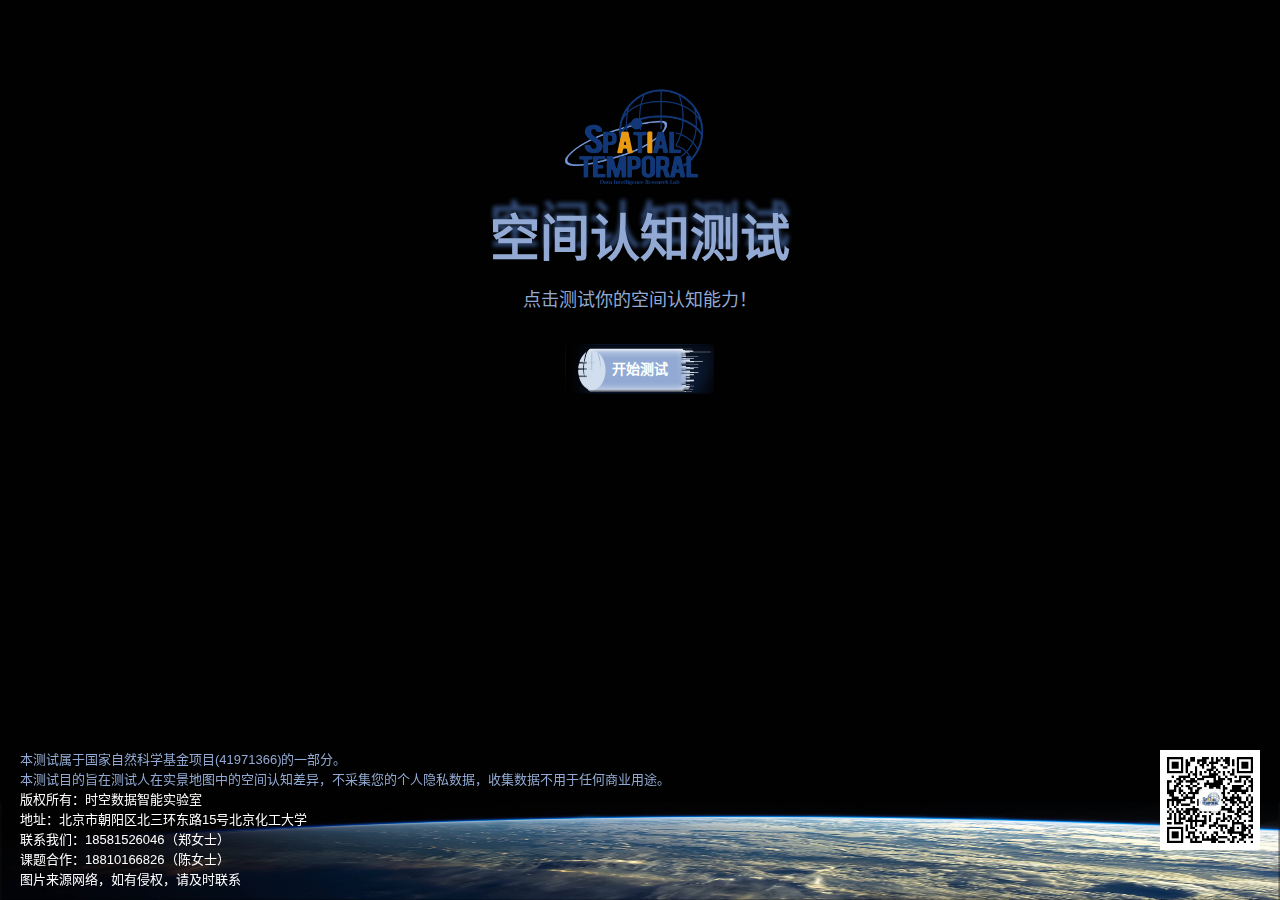
<file: index.html>
<!DOCTYPE html>
<html lang="zh-CN">
<head>
    <meta http-equiv="Content-Type" content="text/html; charset=UTF-8" />
    <meta name="author" content="order by dede58.com/" />
    <title>空间认知测试</title>
    <meta http-equiv="X-UA-Compatible" content="IE=Edge,chrome=1">
    <meta name="viewport" content="width=device-width,initial-scale=1.0,maximum-scale=1.0">
    <meta name="robots" content="index,follow">
    <link rel="stylesheet" href="layui/css/layui.css" media="all">
    <link rel="stylesheet" type="text/css" href="css/main.css" />
    <link rel="stylesheet" type="text/css" href="css/mobile.css" />
    <link rel="stylesheet" type="text/css" href="css/slick.css" />
    <script src="layui/layui.js" charset="utf-8"></script>
    <style>
        .layui-row {
            display: flex;
            justify-content: center;
            align-items: center;
        }
        .font1 > p {
            font-size: 50px;
            text-shadow: 0px -13px 4px rgba(100,149,237, 0.5);
            /*text-shadow: 0px 0px 20px rgba(255, 255, 255, 0.5);*/
            color: #92aad3;
        }
        .font2 > p {
            font-size: 18px;
            text-shadow: 1px 1px 1px black;
            color: #92aad3;
        }
    </style>
</head>

<body style="background:url('img/background_new.png')">
<div class="layui-row">
    <div class="layui-col-xs11 layui-col-md11" style="text-align: center;margin-top: 60px;">
        <img style="width: 200px;" src="img/logo.png">
        <div class="font1" style="text-align: center;">
            <p>
                <strong>空间认知测试</strong>
            </p>
        </div>
        <div class="font2" style="text-align: center;margin-top: 10px;">
            <p>
                <!--                你是否拥有与众不同的空间认知能力？快来测试你的空间想象能力，探索你的独特天赋！-->
                点击测试你的空间认知能力！
            </p>
        </div>


    </div>
</div>
<div class="layui-row">
    <div class="layui-col-xs11 layui-col-md11" style="text-align: center; margin-top: 10px;">
        <div class="site-demo-button" id="view_button" style="margin-top: 20px; margin-bottom: 0;">
            <button style="height:50px; width:150px; background:url('img/button.png'); background-size:100% 100%; color: #fff" class="layui-btn" data-type="loading" onclick="test()"><strong>开始测试</strong></button>
        </div>
    </div>
</div>
<div class="statement" style="display: flex;justify-content: space-between;position:fixed;bottom:0;background:url('img/background_bottom.png'); background-size: 100% 100%;width: 100%;">
    <div style="width: 72%; text-align: left">
        <p style="color: #92aad3">
            本测试属于国家自然科学基金项目(41971366)的一部分。<br>
            本测试目的旨在测试人在实景地图中的空间认知差异，不采集您的个人隐私数据，收集数据不用于任何商业用途。<br>
        </p>
        版权所有：时空数据智能实验室<br>
        地址：北京市朝阳区北三环东路15号北京化工大学<br>
        联系我们：18581526046（郑女士）<br>
        课题合作：18810166826（陈女士）<br>
        图片来源网络，如有侵权，请及时联系<br>
    </div>
    <div style="width: 28%; text-align: right">
        <img style="width: 100px" src="img/weixin.jpg">
    </div>
</div>
<!--//底部模块-->
<!--</div>-->
<!--//主体-->
<script src="js/jquery.min.js"></script>
<!--<script src="js/slick.min.js"></script>-->
<!--<script src="js/slideout.min.js"></script>-->
<!--<script src="js/ued-functions.js"></script>-->
<script>
    //格式化
    localStorage.setItem("qid", 1);
    localStorage.setItem("7", 0);
    localStorage.setItem("q1_answer", 0);
    localStorage.setItem("q2_answer", 0);
    localStorage.setItem("q3_answer", 0);
    localStorage.setItem("q4_answer", 0);
    localStorage.setItem("q5_answer", 0);
    localStorage.setItem("q6_answer", 0);
    localStorage.setItem("ip", "");

    localStorage.setItem("system", "0");
    // localStorage.setItem("system", "1");

    function test() {
        let ss = localStorage.getItem("system");
        if(ss === "0") window.location.replace("page/basic_question.html")
        else window.location.replace("page/real.html")

    }
    // 禁止回退
    (function(){
        if(window.history && window.history.pushState) {
            window.onpopstate=function () {
                window.history.pushState('forward', null, '');
                window.history.forward(1);
            };
        }
        window.history.pushState('forward', null, '');//在IE中必须得有这两行
        window.history.forward(1);
    })();
    if(window.history && window.history.pushState) {
        window.onpopstate=function () {
            window.history.pushState('forward', null, '');
            window.history.forward(1);
        };
    }
    window.history.pushState('forward', null, '');//在IE中必须得有这两行
    window.history.forward(1);


</script>

</body>
</html>
</file>
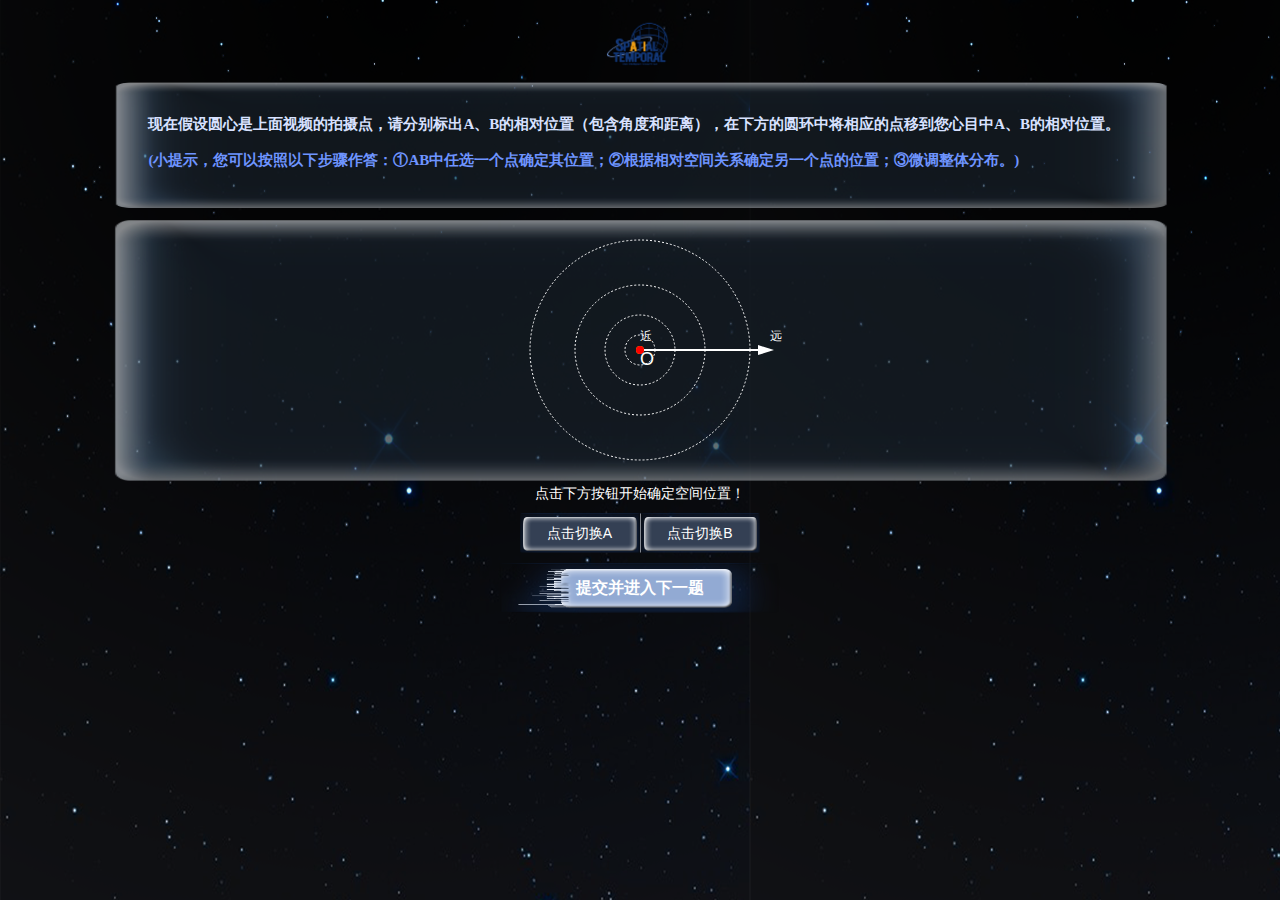
<file: page/7_processing2.html>
<!DOCTYPE html>
<html lang="en">
<head>
    <meta charset="UTF-8">
    <title>空间认知心理测试</title>
    <meta name="viewport" content="width=device-width, initial-scale=1">
    <link rel="stylesheet" href="../layui/css/layui.css" media="all">
    <link href="../assets/css/font-awesome.min.css" rel="stylesheet">
    <link href="../assets/css/style.css" rel="stylesheet">
    <style>
        body {
            font-family: "Microsoft YaHei", sans-serif;
        }
        .layui-row {
            display: flex;
            justify-content: center;
            align-items: center;
        }
        @media screen and (min-width: 451px) {
            .layui-col-xs11.layui-col-md11.image-container img {
                width: 450px ; /*!important;*/
            }
        }
        /* 倒计时 */
        .layui-progress {
            position: relative;
            float: left;
        }
        .countdown{
            float: left;
        }
        /* 圆 */
        .circle_container {
            display: flex;
            justify-content: center;
            align-items: center;
            text-align: center;
        }
        .timu_box{
            margin-top:10px;
            width:100%;
            /*height:175px;*/
            padding:1.3rem 1.8rem 1.5rem 1.5rem;  /* 上下右左 */
            box-sizing:border-box;
            background:url('../img/question.png');
            background-size: 100% 100%;
        }
        .text1{
            font-size:1.2rem;
            line-height:1rem;
            color:#d7e1ff;
            font-family: "黑体";
            font-weight: bold;
            /*text-shadow: -2px 2px 0.2rem #000,2px -2px 0.2rem #000,2px 2px 0.2rem #000,-2px -2px 0.2rem #000;*/
        }

    </style>
    <script src="../layui/layui.js" charset="utf-8"></script>
</head>
<body style="background:url('../img/background_new2.png')">
<div class="layui-row">
    <div class="layui-col-xs11 layui-col-md11" style="text-align: center; margin-top: 10px;">
        <div class="grid-demo grid-demo-bg2" id="tag1">
            <img style='height: 60px; width: auto' src='../img/logo.png'>
        </div>
    </div>
</div>
<!--<div class="layui-row layui-col-space10">-->
<!--    <div class="layui-col-xs10 layui-col-md10" style="text-align: left; margin-top: 5px; " id="time"></div>-->
<!--</div>-->
<div class="layui-row layui-col-space10">
    <div class="layui-col-xs10 layui-col-md10" style="text-align: left;" id="tag">
        <div id = "title" style="text-align: left;line-height: 1.2; font-size: 15px;" class="timu_box text1">
            <p>
                现在假设圆心是上面视频的拍摄点，请分别标出A、B的相对位置（包含角度和距离），在下方的圆环中将相应的点移到您心目中A、B的相对位置。<br><br>
            </p>
            <p style="color: #6e94ff">
                (小提示，您可以按照以下步骤作答：①AB中任选一个点确定其位置；②根据相对空间关系确定另一个点的位置；③微调整体分布。)
            </p>
        </div>
    </div>
</div>
<div class="layui-row">
    <div class="layui-col-xs10 layui-col-md10 image-container" style="text-align: center;margin-top: 5px;">
        <div style="background:url('../img/question.png');background-size: 100% 100%;padding: 10px;">
            <div class = "circle_container" style="">
                <svg width="300" height="250" id="svg-container">
                    <defs>
                        <marker id="arrowheadB" markerWidth="6" markerHeight="6" refX="3" refY="3" orient="auto">
                            <circle id="Bcir" cx="3" cy="3" r="2" fill="#FF0000"/>
                        </marker>
                        <marker id="arrowheadC" markerWidth="6" markerHeight="6" refX="3" refY="3" orient="auto">
                            <circle id="Ccir" cx="3" cy="3" r="2" fill="#4B0082"/>
                        </marker>
                        <marker id="arrowheadA" markerWidth="6" markerHeight="6" refX="3" refY="3" orient="auto">
                            <circle id="Acir" cx="3" cy="3" r="2" fill="#FFD700"/>
                        </marker>
                        <marker id="arrowhead" markerWidth="8" markerHeight="5" refX="6" refY="2.5" orient="auto">
                            <polygon points="0 0, 8 2.5, 0 5" fill="white" />
                        </marker>
                    </defs>
                    <circle id="drawing-area" cx="150" cy="125" r="110" fill="none" stroke="white" stroke-dasharray="2 2" />  <!-- cx cy圆心xy轴坐标 r为半径 -->
                    <circle id="drawing-area" cx="150" cy="125" r="65" fill="none" stroke="white" stroke-dasharray="2 2"/>  <!-- cx cy圆心xy轴坐标 r为半径 -->
                    <circle id="drawing-area" cx="150" cy="125" r="35" fill="none" stroke="white" stroke-dasharray="2 2" />  <!-- cx cy圆心xy轴坐标 r为半径 -->
                    <circle id="drawing-area" cx="150" cy="125" r="15" fill="none" stroke="white" stroke-dasharray="2 2" />  <!-- cx cy圆心xy轴坐标 r为半径 -->
                    <circle cx="150" cy="125" r="2" fill="black" /> <!-- 在 (50, 50) 位置创建圆心的黑点 -->
                    <line id="mentions" x1="150" y1="125" x2="280" y2="125" stroke="white" stroke-width="2" marker-end="url(#arrowhead)" /> <!-- 创建初始的直线箭头 -->
                    <!--                        <line x1="125" y1="125" x2="125" y2="35" stroke="#FFD700" stroke-width="2" />-->
                    <line id="arrow-lineA" x1="150" y1="125" x2="150" y2="125" stroke="#FFD700" stroke-width="2" marker-end="url(#arrowheadA)" /> <!-- 创建初始的直线箭头 -->
                    <line id="arrow-lineB" x1="150" y1="125" x2="150" y2="125" stroke="#FF0000" stroke-width="2" marker-end="url(#arrowheadB)" /> <!-- 创建初始的直线箭头 -->
<!--                    <line id="arrow-lineC" x1="150" y1="125" x2="150" y2="125" stroke="#4B0082" stroke-width="2" marker-end="url(#arrowheadC)" /> &lt;!&ndash; 创建初始的直线箭头 &ndash;&gt;-->

                    <text style="user-select: none;" x="150" y="140" font-size="18px" fill="white">O</text>
                    <!--                    <text style="user-select: none;" x="95" y="125" font-size="10px">100m</text>-->
                    <text id="jin" style="user-select: none;" x="150" y="115" font-size="12px" fill="white">近</text>
                    <text id="yuan" style="user-select: none;" x="280" y="115" font-size="12px" fill="white">远</text>
                    <!--                    <text style="user-select: none;" x="220" y="125" font-size="10px">1000m</text>-->
                    <text style="user-select: none;" id="A" x="120" y="25" font-size="18px" visibility="hidden" fill="#FFD700">A</text>
                    <text style="user-select: none;" id="B" x="18" y="130" font-size="18px" visibility="hidden" fill="#FF0000">B</text>
<!--                    <text style="user-select: none;" id="C" x="220" y="130" font-size="18px" visibility="hidden" fill="#4B0082">C</text>-->
                </svg>
            </div>
        </div>
        <div style="color:#fff">点击下方按钮开始确定空间位置！</div>
        <div class="layui-btn-group" style="margin-top: 10px; margin-bottom: 0;">
            <button type="button" style="height:40px; width:120px; background:url('../img/button2.png'); background-size:100% 100%; color: white" class="layui-btn site-demo-active" data-type="loading" id="buttonA" onclick="clickB('A', 'arrow-lineA')">点击切换A</button>
            <button type="button" style="height:40px; width:120px; background:url('../img/button2.png'); background-size:100% 100%; color: white" class="layui-btn site-demo-active" data-type="loading" id="buttonB" onclick="clickB('B', 'arrow-lineB')">点击切换B</button>
<!--            <button type="button" style="height:40px; width:auto; background:url('../img/x.png'); background-size:100% 100%; color: black" class="layui-btn" id="buttonC" onclick="clickC()">点击切换C</button>-->
        </div>
        <div class="site-demo-button" style="margin-top: 10px; margin-bottom: 0;">
            <!--            <button class="layui-btn site-demo-active" data-type="loading" onclick="submit()">提交</button>-->
            <button type="button" style="font-weight:bold; font-size:16px; height:50px; width:280px; background:url('../img/next_page.png'); background-size:100% 100%; color: white" class="layui-btn site-demo-active" onclick="submit()">提交并进入下一题</button>
        </div>
<!--        <blockquote class="layui-elem-quote layui-quote-nm" style="margin-top: 20px;text-align: center; color: #b8c2dd">-->
<!--            <b>请注意：倒计时结束后将自动提交</b>-->
<!--        </blockquote>-->
    </div>
</div>
<script src="../js/jquery.min.js"></script>
<script>
    localStorage.setItem("7_r", 110)
    localStorage.setItem("7_center_x", 150);
    localStorage.setItem("7_center_y", 125);
    localStorage.setItem("7_a_x", 0);
    localStorage.setItem("7_a_y", 0);
    localStorage.setItem("7_b_x", 0);
    localStorage.setItem("7_b_y", 0);
    document.addEventListener("touchmove", function(event) {
        event.preventDefault(); // 阻止默认的触摸滚动行为
    }, { passive: false });

    /* 修改字体大小适配 */
    // 获取设备的屏幕宽度
    var screenWidth = window.innerWidth || document.documentElement.clientWidth || document.body.clientWidth;
    // 根据设计稿和适配规则计算基准字体大小
    var baseFontSize = screenWidth / 750 * 16; // 假设设计稿宽度为750px，基准字体大小为16px
    // 设置根元素的字体大小
    document.documentElement.style.fontSize = baseFontSize + 'px';

    // document.getElementById("time").innerHTML = "<div style=\"height:40px;display: flex;font-size: 20px; text-align: left; color: #fff;background:url('../img/question.png');background-size: 100% 100%;\">" +
    //     "    <div style=\"height:50px;display: block;width: 45%; text-align: right;margin-top: 7px;\">\n" +
    //     "        <span style='height:50px; font-size: 16px;' id='countdown_h'></span>" +
    //     "    </div>\n" +
    //     "    <div style=\"height:50px;display: block;width: 10%; text-align: center;margin-top: 7px;\">\n" +
    //     "        <span style='height:50px; font-size: 16px;'>:</span>" +
    //     "    </div>\n" +
    //     "    <div style=\"height:50px;display: block;width: 45%; text-align: left;margin-top: 7px;\">\n" +
    //     "        <span style='height:50px; font-size: 16px;' id='countdown'></span>" +
    //     "    </div>\n" +
    //     "</div>"

    // 倒计时
    // layui.use('element', function(){
    //     var $ = layui.jquery
    //         ,element = layui.element; //Tab的切换功能，切换事件监听等，需要依赖element模块
    //
    //     var countDown = 60; // 设置倒计时时间，单位为秒
    //     var remainingTime = countDown; // 剩余时间，初始为倒计时时间
    //     var timer = setInterval(function () {
    //         remainingTime--;
    //         if (remainingTime <= 0) {
    //             remainingTime = 0;
    //             clearInterval(timer);
    //             localStorage.setItem("7_ans_time", remainingTime)
    //             // othis.removeClass(DISABLED);
    //             submit()
    //         }
    //         var description = '剩余时间：' + remainingTime + '秒'; // 显示剩余时间描述
    //         localStorage.setItem("7_ans_time", remainingTime)
    //         remainingTime = remainingTime < 10 ? "0"+remainingTime : remainingTime;
    //         let h = remainingTime / 60;
    //         h = h < 10 ? "0" + h: h;
    //         let h1 = h.toString().slice(0, 1)
    //         let h2 = h.toString().slice(1, 2)
    //         let r = remainingTime % 60;
    //         r = r < 10 ? "0" + r: r;
    //         let r1 = r.toString().slice(0, 1)
    //         let r2 = r.toString().slice(1, 2)
    //         // console.log(remainingTime + " " + h1 + " " + h2 + " " + r1 + " " + r2)
    //         document.getElementById("countdown").innerHTML=
    //             "<span class=\"digit\">" + r1 + "</span>\n" +
    //             "<span class=\"digit\">" + r2 + "</span>\n"
    //         document.getElementById("countdown_h").innerHTML=
    //             "<span class=\"digit\">" + h1 + "</span>\n" +
    //             "<span class=\"digit\">" + h2 + "</span>\n"
    //         // console.log(description)
    //     }, 1000);
    // });

    function submit() {
        let ax = localStorage.getItem("7_a_x");
        let ay = localStorage.getItem("7_a_y");
        let bx = localStorage.getItem("7_b_x");
        let by = localStorage.getItem("7_b_y");
        if((ax === 150 && ay === 125) || (bx === 150 && by === 125)) {
            layer.msg("您还未作答", { time: 2000 })
            return;
        }
        // localStorage.setItem("qid", 8)
        window.location.replace("8.html")
    }

    // 圆监听事件
    let clickHandlerB = null; // 用于保存clickB的事件处理函数
    // console.log(clickHandlerB)

    function clickB(BB, AA) {
        const svgContainer = document.getElementById('svg-container');
        let circles = document.querySelectorAll("circle[id^='drawing-area']");
        // let circle = circles[1]
        const arrowLine = document.getElementById(AA);
        const B = document.getElementById(BB);
        const mm = document.getElementById("mentions");
        mm.setAttribute('visibility', "hidden");
        const jin = document.getElementById("jin");
        jin.setAttribute('visibility', "hidden");
        const yuan = document.getElementById("yuan");
        yuan.setAttribute('visibility', "hidden");

        function clickHandler(event) {
            // console.log(event.clientX + " " + event.clientY)
            const clickX = event.clientX - svgContainer.getBoundingClientRect().left;
            const clickY = event.clientY - svgContainer.getBoundingClientRect().top;
            // 寻找离线终点最近的圆
            let closestCircle;
            let minDistance = Number.MAX_VALUE;
            let flag = 0, MaxCircle, pre_r = 0;
            circles.forEach(function (circle) {
                var circleX = parseFloat(circle.getAttribute("cx"));
                var circleY = parseFloat(circle.getAttribute("cy"));
                var radius = parseFloat(circle.getAttribute("r"));
                var distance = Math.sqrt(Math.pow(clickX - circleX, 2) + Math.pow(clickY - circleY, 2));
                if (distance <= minDistance && distance < radius) {
                    // console.log(circleX + " " + circleY + " " + radius + " " + distance)
                    minDistance = distance;
                    closestCircle = circle;
                    flag = 1
                }
                if (pre_r < radius) {
                    MaxCircle = circle
                    pre_r = radius
                }
            });
            if (flag === 0) closestCircle = MaxCircle

            const centerX = parseFloat(closestCircle.getAttribute('cx'));
            const centerY = parseFloat(closestCircle.getAttribute('cy'));
            const radius = parseFloat(closestCircle.getAttribute('r'));
            const angle = Math.atan2(clickY - centerY, clickX - centerX); // 计算点击位置与圆心的夹角
            const lineX = centerX + radius * Math.cos(angle); // 直线终点的 x 坐标
            const lineY = centerY + radius * Math.sin(angle); // 直线终点的 y 坐标
            console.log("centerx = " + centerX + " centery = " + centerY + " | radius = " + radius + " angle = " + angle +
                " lineX = " + lineX + " lineY = " + lineY + " clickX = " + clickX + " clickY = " + clickY)
            arrowLine.setAttribute('x2', lineX);
            arrowLine.setAttribute('y2', lineY);
            localStorage.setItem("7_center_x", centerX);
            localStorage.setItem("7_center_y", centerY);
            if(BB === "B") {
                localStorage.setItem("7_b_x", lineX);
                localStorage.setItem("7_b_y", lineY);
            }
            if(BB === "A") {
                localStorage.setItem("7_a_x", lineX);
                localStorage.setItem("7_a_y", lineY);
            }
            B.setAttribute("visibility", "visible");
            if (lineX <= centerX && lineY <= centerY) {
                B.setAttribute('x', lineX - 15);
                B.setAttribute('y', lineY + 20);
            } else if (lineX <= centerX && lineY >= centerY) {
                B.setAttribute('x', lineX - 15);
                B.setAttribute('y', lineY + 15);
            } else if (lineX >= centerX && lineY >= centerY) {
                B.setAttribute('x', lineX + 15);
                B.setAttribute('y', lineY + 15);
            } else if (lineX >= centerX && lineY <= centerY) {
                B.setAttribute('x', lineX + 10);
                B.setAttribute('y', lineY + 20);
            }
        }

        // 移除之前添加的事件监听器
        svgContainer.removeEventListener('click', clickHandlerB);

        // 添加新的事件监听器
        svgContainer.addEventListener('click', clickHandler);
        clickHandlerB = clickHandler; // 保存事件处理函数

        return clickHandler;
    }

    // 禁止回退
    window.history.pushState(null, null, window.location.href);
    window.addEventListener('popstate', function(event) {
        window.history.pushState(null, null, window.location.href);
    });


</script>
</body>
</html>
</file>
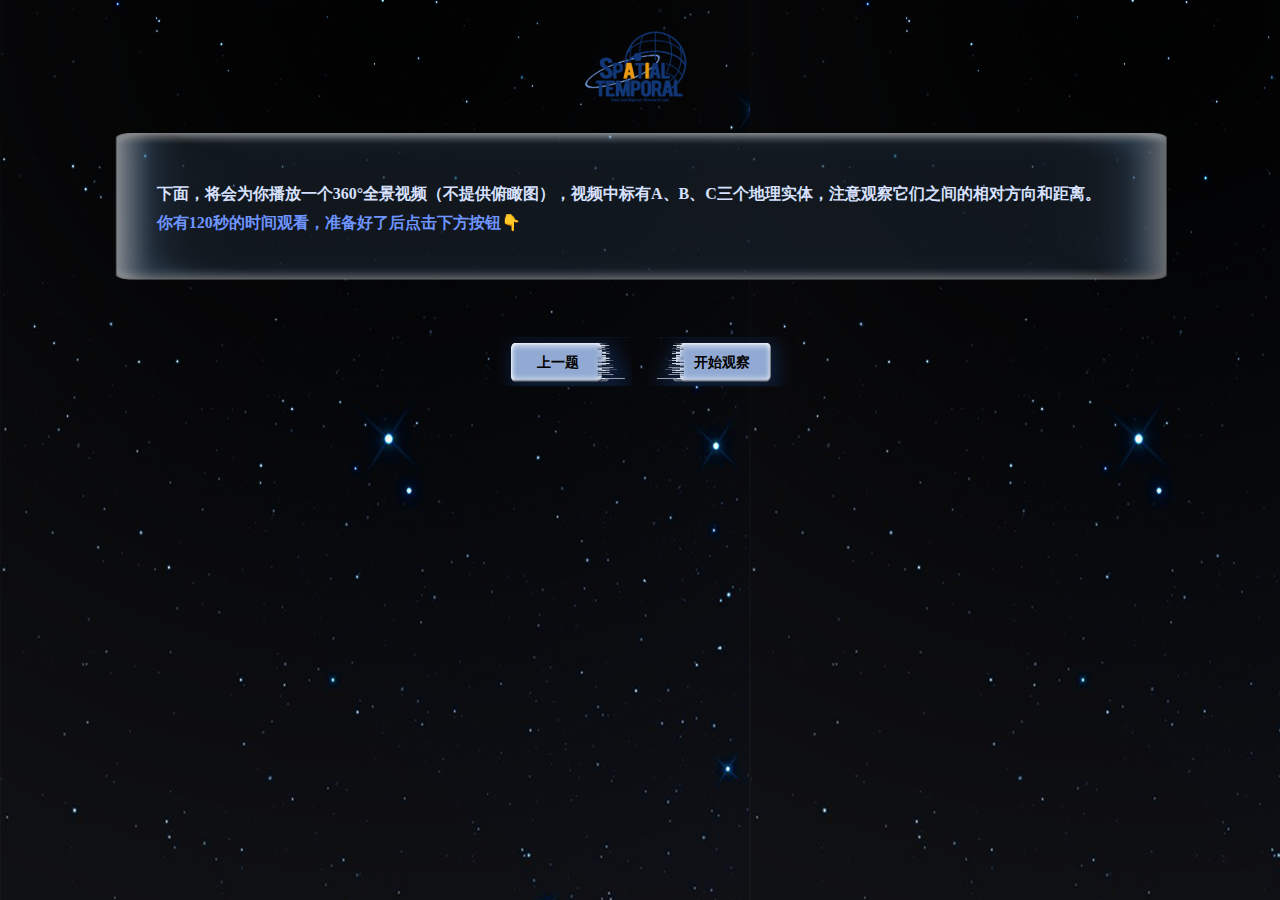
<file: page/8.html>
<!DOCTYPE html>
<html lang="en">
<head>
    <meta charset="UTF-8">
    <title>空间认知心理测试_观察阶段</title>
    <meta name="viewport" content="width=device-width, initial-scale=1">
    <meta http-equiv='X-UA-Compatible' content='IE=edge,chrome=1'>
    <link rel="stylesheet" href="../layui/css/layui.css" media="all">
    <link href="../assets/css/font-awesome.min.css" rel="stylesheet">
    <link href="../assets/css/style.css" rel="stylesheet">
    <style>
        .layui-row {
            display: flex;
            justify-content: center;
            align-items: center;
        }
        .view-img{
            width: 90%; max-width: 90%; height: auto
        }
        @media screen and (min-width: 451px) {
            .layui-col-xs11.layui-col-md11.image-container img {
                width: 450px ; /*!important;*/
            }
            .layui-col-xs11.layui-col-md11.image-container video {
                width: 450px ; /*!important;*/
            }
        }
        /* 倒计时 */
        .layui-progress {
            position: relative;
            float: left;
        }
        .countdown{
            float: left;
        }
        .font2 > p {
            font-size: 15px;
            /*text-shadow: 1px 1px 1px black;*/
            color: #800000;
            text-align: left;
        }
        .timu_box{
            margin-top:10px;
            width:100%;
            /*height:175px;*/
            padding:1.8rem 1.8rem 1.8rem 1.8rem;  /* 上下右左 */
            box-sizing:border-box;
            background:url('../img/question.png');
            background-size: 100% 100%;
        }
        .text1{
            font-size:0.8rem;
            line-height:1rem;
            color:#d7e1ff;
            font-family: "黑体";
            font-weight: bold;
            /*text-shadow: -2px 2px 0.2rem #000,2px -2px 0.2rem #000,2px 2px 0.2rem #000,-2px -2px 0.2rem #000;*/
        }

    </style>
    <script src="../layui/layui.js" charset="utf-8"></script>
</head>
<body style="background:url('../img/background_new2.png')">
<div class="layui-row">
    <div class="layui-col-xs11 layui-col-md11" style="text-align: center; margin-top: 10px;">
        <div class="grid-demo grid-demo-bg2" id="tag1">
            <img style="height: 100px; width: auto" src="../img/logo.png">
<!--            <img style="width: 100%; height: auto;" src="../img/fenge.png">-->
        </div>
    </div>
</div>
<div class="layui-row layui-col-space10">
    <div class="layui-col-xs10 layui-col-md10" style="text-align: left; margin-top: 10px; " id="tag">
        <div id = "title" style="font-size: 16px; text-align: left;line-height: 1.2" class="timu_box text1">
            <p style="color: #d7e1ff; margin-top: 5px;">下面，将会为你播放一个360°全景视频（不提供俯瞰图），视频中标有A、B、C三个地理实体，注意观察它们之间的相对方向和距离。<br></p>
            <p style="color: #6e94ff; margin-top: 10px;">你有120秒的时间观看，准备好了后点击下方按钮👇</p>
        </div>
    </div>
</div>
<form class="layui-form" action="" lay-filter="example">
    <div class="layui-row layui-col-space10">
        <div class="layui-col-xs11 layui-col-md11 image-container" id="image-container" style="text-align: center; margin-top: 10px;">
            <!--            <div class="layui-col-md4 layui-col-xs4" style="display: flex;flex-direction: column;align-items: center;text-align: center;">-->
            <!--                <img src="../img/banner41.jpg" class="view-img" alt="Image 1">-->
            <!--                    <div class="layui-form-item">-->
            <!--                        <div class="layui-input-block" style="margin-left: 0px; width: 22px">-->
            <!--                            <input style="text-align: center" type="radio" name="img" value="1">-->
            <!--                        </div>-->
            <!--                    </div>-->
            <!--            </div>-->

            <!--            <div class="layui-col-md4 layui-col-xs4" style="display: flex;flex-direction: column;align-items: center;text-align: center;">-->
            <!--                <img src="../img/banner2.jpg" class="view-img" alt="Image 2">-->
            <!--                    <div class="layui-form-item">-->
            <!--                        <div class="layui-input-block" style="margin-left: 0px; width: 22px">-->
            <!--                            <input type="radio" name="img" value="2" checked="">-->
            <!--                        </div>-->
            <!--                    </div>-->
            <!--            </div>-->

            <!--            <div class="layui-col-md4 layui-col-xs4" style="display: flex;flex-direction: column;align-items: center;text-align: center;">-->
            <!--                <img src="../img/banner7.jpg" class="view-img" alt="Image 3">-->
            <!--                    <div class="layui-form-item">-->
            <!--                        <div class="layui-input-block" style="margin-left: 0px; width: 22px">-->
            <!--                            <input type="radio" name="img" value="3">-->
            <!--                        </div>-->
            <!--                    </div>-->
            <!--            </div>-->
        </div>
    </div>
</form>
<div class="layui-row">
    <div class="layui-col-xs11 layui-col-md11" style="text-align: center; margin-top: 20px;">
        <div class="site-demo-button" id="view_button" style="margin-top: 20px; margin-bottom: 0;">
<!--            <button class="layui-btn site-demo-active" data-type="loading" onclick="viewmap()">我了解了，开始观察</button>-->
            <button style="height:50px; width:150px; background:url('../img/pre_page.png'); background-size:100% 100%; color: black" class="layui-btn site-demo-active" data-type="loading" onclick="pre_page()"><strong>上一题</strong></button>
            <button style="height:50px; width:150px; background:url('../img/next_page.png'); background-size:100% 100%; color: black" class="layui-btn site-demo-active" data-type="loading" onclick="viewmap()"><strong>开始观察</strong></button>
        </div>
    </div>
</div>
<div class="layui-row">
    <div class="layui-col-xs11 layui-col-md11 image-container" style="text-align: center; margin-top: 10px;">
        <div class="layui-btn-container" id="np"></div>
    </div>
</div>
<div class="layui-row" id="retime"></div>

<script type="text/javascript" src="../js/jquery.min.js"></script>
<script>
    function pre_page(){
        // localStorage.setItem("qid", 7);
        window.location.replace("7.html");
    }
    // 禁止回退
    window.onload = function() {
        if(window.history && window.history.pushState) {
            window.onpopstate=function () {
                window.history.pushState('forward', null, '');
                window.history.forward(1);
            };
        }
        window.history.pushState('forward', null, '');//在IE中必须得有这两行
        window.history.forward(1);
    }
    if(window.history && window.history.pushState) {
        window.onpopstate=function () {
            window.history.pushState('forward', null, '');
            window.history.forward(1);
        };
    }
    window.history.pushState('forward', null, '');//在IE中必须得有这两行
    window.history.forward(1);



    function next_page(rt){
        localStorage.setItem("video_time", rt)
        window.location.replace("processing3.html")
    }
    function next_page1(rt){
        localStorage.setItem("video_time", rt)
        window.location.replace("8_processing2.html")
    }

    /* 修改字体大小适配 */
    // 获取设备的屏幕宽度
    var screenWidth = window.innerWidth || document.documentElement.clientWidth || document.body.clientWidth;
    // 根据设计稿和适配规则计算基准字体大小
    var baseFontSize = screenWidth / 750 * 16; // 假设设计稿宽度为750px，基准字体大小为16px
    // 设置根元素的字体大小
    document.documentElement.style.fontSize = baseFontSize + 'px';

    // 查询视频表信息!!!!!!!!!!!!!!!!!!!!!!!!!!!!!!!!!!!!!!!!!!!!!!!
    let video_ip = Array(10);
    let video_time = Array(10);
    $.ajax({
        type:'post',
        url:'https://cors-anywhere.herokuapp.com/http://121.36.78.210:9999/video_info',
        dataType : "json",
        async: true,
        success : function(result) {
            if(result){
                for(let i = 0; i < result.length; i++) {
                    // console.log(result[i])
                    let r = result[i]
                    video_ip[r['id']] = r['url']
                    video_time[r['id']] = r['time']
                }
                // console.log(video_ip + " " + video_time)
            }else{
                console.log(result);
            }
        },error : function() {
            console.log('访问失败');
        }
    });
    function viewmap() {
        layui.use(['form', 'layedit', 'laydate'], function() {
            let form = layui.form
            let data = form.val('example');
            let video_id = randomNumbers[0];
            // let video_id = randomNumbers[data['img']-1];
            console.log("video = " + video_id)
            localStorage.setItem("video_id", video_id)

            let $ = layui.jquery,element = layui.element; //Tab的切换功能，切换事件监听等，需要依赖element模块
            document.getElementById("image-container").innerHTML =
                "<iframe id=\"vv\" style='height: 250px; width: 85%' " +
                "src=\"//www.bilibili.com/blackboard/html5mobileplayer.html?" +
                // "aid=444227156&bvid=BV1YL411q7Lx&cid=1145583231&page=1" +
                video_ip[video_id] +
                "&high_quality=1&danmaku=0&autoplay=1&hideCoverInfo=0&hideDanmakuButton=0&fjw=0\"" +
                " scrolling=\"no\" border=\"0\" frameborder=\"no\" framespacing=\"0\" allowfullscreen=\"true\"> </iframe>" +
                "<div style=\"color:#fff\">小贴士：您可横屏观察</div>"
                    // "<img style='height: 280px; width: auto' src='../img/test.png'>"

            document.getElementById('view_button').innerHTML =
                "<button class=\"layui-btn-disabled site-demo-active\" style='display: none;' data-type=\"loading\">选择好了，开始观察</button>"
            document.getElementById("tag1").innerHTML = "<img style='height: 50px; width: auto' src='../img/lou.gif'>"
            document.getElementById("tag").innerHTML = "<div style=\"height:50px;display: flex;font-size: 20px; text-align: left; color: #fff;background:url('../img/question.png');background-size: 100% 100%;\">" +
                "    <div style=\"height:50px;display: block;width: 45%; text-align: right;margin-top: 15px;\">\n" +
                "        <span style='height:50px; font-size: 20px;' id='countdown_h'></span>" +
                "    </div>\n" +
                "    <div style=\"height:50px;display: block;width: 10%; text-align: center;margin-top: 15px;\">\n" +
                "        <span style='height:50px; font-size: 20px;'>:</span>" +
                "    </div>\n" +
                "    <div style=\"height:50px;display: block;width: 45%; text-align: left;margin-top: 15px;\">\n" +
                "        <span style='height:50px; font-size: 20px;' id='countdown'></span>" +
                "    </div>\n" +
                "</div>"
        });


        //模拟loading
        let $ = layui.jquery,element = layui.element; //Tab的切换功能，切换事件监听等，需要依赖element模块
        var countDown = 120; // 设置倒计时时间，单位为秒
        var remainingTime = countDown; // 剩余时间，初始为倒计时时间
        var timer = setInterval(function () {
            remainingTime--;
            if (remainingTime <= 0) {
                remainingTime = 0;
                clearInterval(timer);
                // othis.removeClass(DISABLED);
                localStorage.setItem("video_time", 0)
                window.location.href="8_processing2.html"
            }

            let video_id = localStorage.getItem("video_id");
            let rt = countDown - video_time[video_id] + 5;
            // console.log(video_time[video_id] + " " + rt)
            if (remainingTime <= rt) {
                let res = remainingTime + video_time[video_id];
                document.getElementById("np").innerHTML =
                    document.getElementById("np").innerHTML =
                        "<button type=\"button\" style=\"font-size:16px; font-weight:bold; height:50px; width:200px; background:url('../img/button2.png'); background-size:100% 100%; color: #b8c2dd\" class=\"layui-btn site-demo-active\" data-type=\"loading\" onclick=\"next_page1(" + res + ")\">观察好了，开始作答</button>\n"
            }
            var description = '剩余时间：' + remainingTime + '秒'; // 显示剩余时间描述
            remainingTime = remainingTime < 10 ? "0"+remainingTime : remainingTime;
            let h = remainingTime / 60;
            h = h < 10 ? "0" + h: h;
            let h1 = h.toString().slice(0, 1)
            let h2 = h.toString().slice(1, 2)
            let r = remainingTime % 60;
            r = r < 10 ? "0" + r: r;
            let r1 = r.toString().slice(0, 1)
            let r2 = r.toString().slice(1, 2)
            // console.log(remainingTime + " " + h1 + " " + h2 + " " + r1 + " " + r2)
            document.getElementById("countdown").innerHTML=
                "<span class=\"digit\">" + r1 + "</span>\n" +
                "<span class=\"digit\">" + r2 + "</span>\n"
            document.getElementById("countdown_h").innerHTML=
                "<span class=\"digit\">" + h1 + "</span>\n" +
                "<span class=\"digit\">" + h2 + "</span>\n"
            // element.progress('demo', Math.floor((countDown - remainingTime) / countDown * 100) + '%', description);
        }, 1000);
        document.addEventListener('DOMContentLoaded', function() {
            document.getElementById('view_button').innerHTML =
                "<button style='display: none' class=\"layui-btn site-demo-active\" data-type=\"loading\">" +
                "准备好了，开始观察</button>"
            document.getElementById('page').innerHTML = "<div class=\"layui-col-xs11 layui-col-md11 image-container\" style=\"text-align: center; margin-top: 25px;\"></div>"

        })

    }

    //随机生成三个图片id
    let randomNumbers = [];
    $.ajax({
        type:'post',
        url:'https://cors-anywhere.herokuapp.com/http://121.36.78.210:9999/img_info',
        dataType : "json",
        async: true,
        success : function(result) {
            if(result){
                console.log("img_number = " + result)
                randomNumbers[0] = result
                document.getElementById("image-container").innerHTML = ""
                for(let i = 0; i < 3; i++) {
                    i = 0;
                    document.getElementById("image-container").innerHTML +=
                        "            <div class=\"layui-col-md12 layui-col-xs12\" style=\"display: flex;flex-direction: column;align-items: center;text-align: center;\">\n" +
                        "                <img id='g" + (i+1) + "' src=\"../img/banner" + randomNumbers[i] + ".jpg\" class=\"view-img\" alt=\"Image 1\">\n" +
                        // "                <div class=\"layui-form-item\" id='i" + (i+1) + "'>\n" +
                        // "                    <div class=\"layui-input-block\" style=\"margin-left: 0px; width: 22px\">\n" +
                        // "                        <input style=\"text-align: center\" type=\"radio\" name=\"img\" value=\"" + (i+1) + "\">\n" +
                        // "                    </div>\n" +
                        "                </div>\n" +
                        "            </div>"
                    break;
                }
            }else{
                console.log(result);
            }
        },error : function() {
            console.log('访问失败');
        }
    });

    // 监听图片点击事件
    // var divElement1 = document.getElementById('g1');
    // divElement1.addEventListener('click', function() {
    //     layui.use(['form', 'layedit', 'laydate'], function() {
    //         var form = layui.form
    //         form.val('example', {
    //             "img": "1"
    //         });
    //     });
    // });
    // var divElement2 = document.getElementById('g2');
    // divElement2.addEventListener('click', function() {
    //     layui.use(['form', 'layedit', 'laydate'], function() {
    //         var form = layui.form
    //         form.val('example', {
    //             "img": "2"
    //         });
    //     });
    // });
    // var divElement3 = document.getElementById('g3');
    // divElement3.addEventListener('click', function() {
    //     layui.use(['form', 'layedit', 'laydate'], function() {
    //         var form = layui.form
    //         form.val('example', {
    //             "img": "3"
    //         });
    //     });
    // });
    ///监听结束


    // 在1-7范围内随机生成三个不重复的数
    function generateRandomNumbers() {
        var numbers = [];
        while (numbers.length < 3) {
            var randomNumber = Math.floor(Math.random() * 7) + 1;
            if (numbers.indexOf(randomNumber) === -1) {
                numbers.push(randomNumber);
            }
        }
        return numbers;
    }

</script>
</body>
</html>
</file>
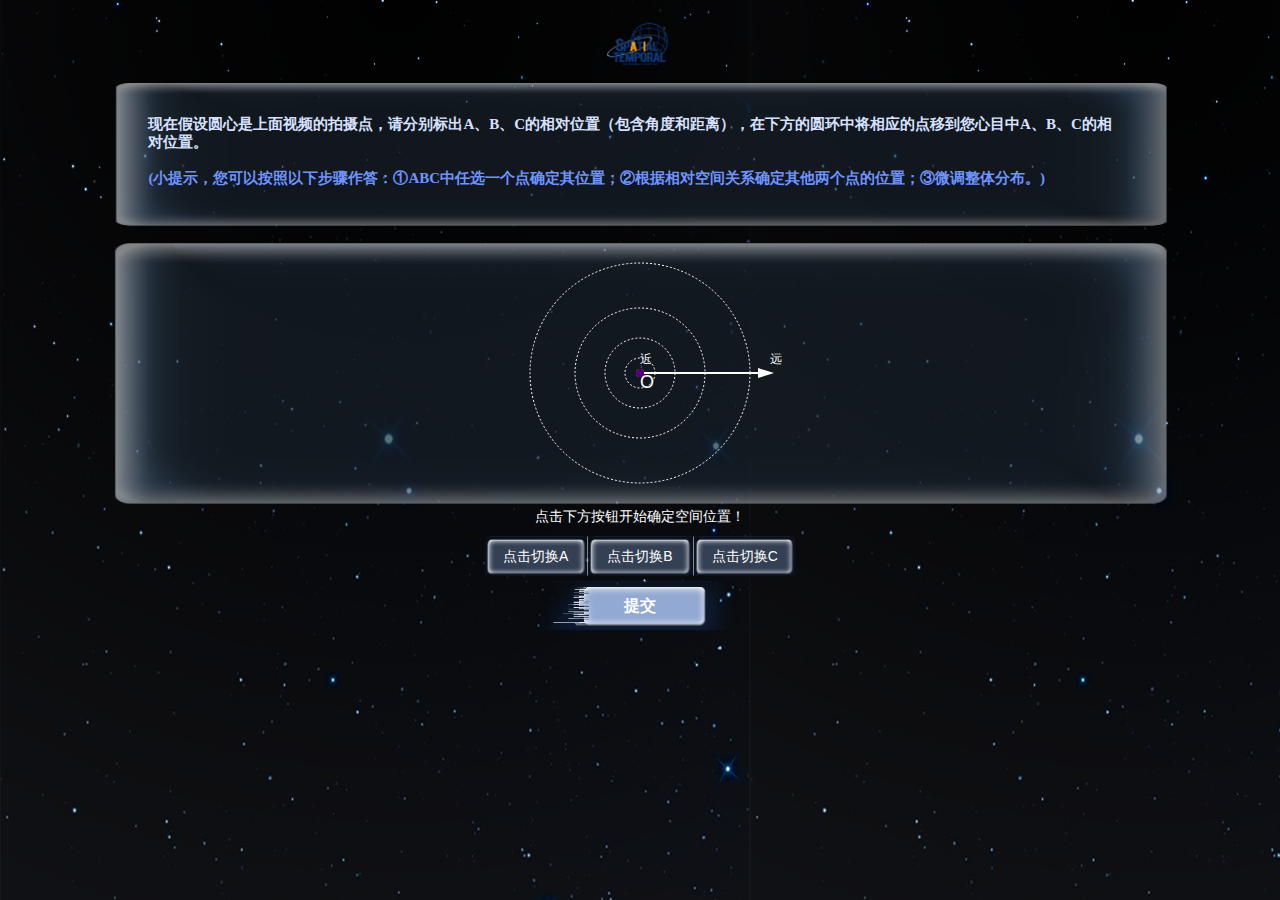
<file: page/8_processing2.html>
<!DOCTYPE html>
<html lang="en">
<head>
    <meta charset="UTF-8">
    <title>空间认知心理测试</title>
    <meta name="viewport" content="width=device-width, initial-scale=1">
    <link rel="stylesheet" href="../layui/css/layui.css" media="all">
    <link href="../assets/css/font-awesome.min.css" rel="stylesheet">
    <link href="../assets/css/style.css" rel="stylesheet">
    <style>
        body {
            font-family: "Microsoft YaHei", sans-serif;
        }
        .layui-row {
            display: flex;
            justify-content: center;
            align-items: center;
        }
        @media screen and (min-width: 451px) {
            .layui-col-xs11.layui-col-md11.image-container img {
                width: 450px ; /*!important;*/
            }
        }
        /* 倒计时 */
        .layui-progress {
            position: relative;
            float: left;
        }
        .countdown{
            float: left;
        }
        /* 圆 */
        .circle_container {
            display: flex;
            justify-content: center;
            align-items: center;
            text-align: center;
        }
        .timu_box{
            margin-top:10px;
            width:100%;
            /*height:175px;*/
            padding:1.3rem 1.8rem 1.5rem 1.5rem;  /* 上下右左 */
            box-sizing:border-box;
            background:url('../img/question.png');
            background-size: 100% 100%;
        }
        .text1{
            font-size:0.9rem;
            line-height:1rem;
            color:#d7e1ff;
            font-family: "黑体";
            font-weight: bold;
            /*text-shadow: -2px 2px 0.2rem #000,2px -2px 0.2rem #000,2px 2px 0.2rem #000,-2px -2px 0.2rem #000;*/
        }

    </style>
    <script src="../layui/layui.js" charset="utf-8"></script>
</head>
<body style="background:url('../img/background_new2.png')">
<div class="layui-row">
    <div class="layui-col-xs11 layui-col-md11" style="text-align: center; margin-top: 10px;">
        <div class="grid-demo grid-demo-bg2" id="tag1">
            <img style='height: 60px; width: auto' src='../img/logo.png'>
        </div>
    </div>
</div>
<!--<div class="layui-row layui-col-space10">-->
<!--    <div class="layui-col-xs10 layui-col-md10" style="text-align: left; margin-top: 5px; " id="time"></div>-->
<!--</div>-->
<div class="layui-row layui-col-space10">
    <div class="layui-col-xs10 layui-col-md10" style="text-align: left;" id="tag">
        <div id = "title" style="text-align: left;line-height: 1.2; font-size: 15px;" class="timu_box text1">
            <p>
                现在假设圆心是上面视频的拍摄点，请分别标出A、B、C的相对位置（包含角度和距离），在下方的圆环中将相应的点移到您心目中A、B、C的相对位置。<br><br>
            </p>
            <p style="color: #6e94ff">
                (小提示，您可以按照以下步骤作答：①ABC中任选一个点确定其位置；②根据相对空间关系确定其他两个点的位置；③微调整体分布。)
            </p>
        </div>
    </div>
</div>
<div class="layui-row">
    <div class="layui-col-xs10 layui-col-md10 image-container" style="text-align: center;margin-top: 10px;">
        <div style="background:url('../img/question.png');background-size: 100% 100%;padding: 10px;">
            <div class = "circle_container" style="">
                <svg width="300" height="250" id="svg-container">
                    <defs>
                        <marker id="arrowheadB" markerWidth="6" markerHeight="6" refX="3" refY="3" orient="auto">
                            <circle id="Bcir" cx="3" cy="3" r="2" fill="#FF0000"/>
                        </marker>
                        <marker id="arrowheadC" markerWidth="6" markerHeight="6" refX="3" refY="3" orient="auto">
                            <circle id="Ccir" cx="3" cy="3" r="2" fill="#4B0082"/>
                        </marker>
                        <marker id="arrowheadA" markerWidth="6" markerHeight="6" refX="3" refY="3" orient="auto">
                            <circle id="Acir" cx="3" cy="3" r="2" fill="#FFD700"/>
                        </marker>
                        <marker id="arrowhead" markerWidth="8" markerHeight="5" refX="6" refY="2.5" orient="auto">
                            <polygon points="0 0, 8 2.5, 0 5" fill="white" />
                        </marker>
                    </defs>
                    <circle id="drawing-area" cx="150" cy="125" r="110" fill="none" stroke="white" stroke-dasharray="2 2" />  <!-- cx cy圆心xy轴坐标 r为半径 -->
                    <circle id="drawing-area" cx="150" cy="125" r="65" fill="none" stroke="white" stroke-dasharray="2 2"/>  <!-- cx cy圆心xy轴坐标 r为半径 -->
                    <circle id="drawing-area" cx="150" cy="125" r="35" fill="none" stroke="white" stroke-dasharray="2 2" />  <!-- cx cy圆心xy轴坐标 r为半径 -->
                    <circle id="drawing-area" cx="150" cy="125" r="15" fill="none" stroke="white" stroke-dasharray="2 2" />  <!-- cx cy圆心xy轴坐标 r为半径 -->
                    <circle cx="150" cy="125" r="2" fill="black" /> <!-- 在 (50, 50) 位置创建圆心的黑点 -->
                    <line id="mentions" x1="150" y1="125" x2="280" y2="125" stroke="white" stroke-width="2" marker-end="url(#arrowhead)" /> <!-- 创建初始的直线箭头 -->
                    <!--                        <line x1="125" y1="125" x2="125" y2="35" stroke="#FFD700" stroke-width="2" />-->
                    <line id="arrow-lineA" x1="150" y1="125" x2="150" y2="125" stroke="#FFD700" stroke-width="2" marker-end="url(#arrowheadA)" /> <!-- 创建初始的直线箭头 -->
                    <line id="arrow-lineB" x1="150" y1="125" x2="150" y2="125" stroke="#FF0000" stroke-width="2" marker-end="url(#arrowheadB)" /> <!-- 创建初始的直线箭头 -->
                    <line id="arrow-lineC" x1="150" y1="125" x2="150" y2="125" stroke="#4B0082" stroke-width="2" marker-end="url(#arrowheadC)" /> <!-- 创建初始的直线箭头 -->

                    <text style="user-select: none;" x="150" y="140" font-size="18px" fill="white">O</text>
                    <!--                    <text style="user-select: none;" x="95" y="125" font-size="10px">100m</text>-->
                    <text id="jin" style="user-select: none;" x="150" y="115" font-size="12px" fill="white">近</text>
                    <text id="yuan" style="user-select: none;" x="280" y="115" font-size="12px" fill="white">远</text>
                    <!--                    <text style="user-select: none;" x="220" y="125" font-size="10px">1000m</text>-->
                    <text style="user-select: none;" id="A" x="120" y="25" font-size="18px" visibility="hidden" fill="#FFD700">A</text>
                    <text style="user-select: none;" id="B" x="18" y="130" font-size="18px" visibility="hidden" fill="#FF0000">B</text>
                    <text style="user-select: none;" id="C" x="220" y="130" font-size="18px" visibility="hidden" fill="#4B0082">C</text>
                </svg>
            </div>
        </div>
        <div style="color:#fff">点击下方按钮开始确定空间位置！</div>
        <div class="layui-btn-group" style="margin-top: 10px; margin-bottom: 0;">
            <button type="button" style="height:40px; width:33%; background:url('../img/button2.png'); background-size:100% 100%; color: white" class="layui-btn" id="buttonA" onclick="clickB('A', 'arrow-lineA')">点击切换A</button>
            <button type="button" style="height:40px; width:34%; background:url('../img/button2.png'); background-size:100% 100%; color: white" class="layui-btn" id="buttonB" onclick="clickB('B', 'arrow-lineB')">点击切换B</button>
            <button type="button" style="height:40px; width:33%; background:url('../img/button2.png'); background-size:100% 100%; color: white" class="layui-btn" id="buttonC" onclick="clickC()">点击切换C</button>
        </div>
        <div class="site-demo-button" style="margin-top: 5px; margin-bottom: 0;">
            <!--            <button class="layui-btn site-demo-active" data-type="loading" onclick="submit()">提交</button>-->
            <button type="button" style="font-weight:bold; font-size:16px; height:50px; width:200px; background:url('../img/next_page.png'); background-size:100% 100%; color: white" class="layui-btn site-demo-active" onclick="submit()">提交</button>
        </div>
<!--        <blockquote class="layui-elem-quote layui-quote-nm" style="margin-top: 20px;text-align: center; color: #b8c2dd">-->
<!--            <b>请注意：倒计时结束后将自动提交</b>-->
<!--        </blockquote>-->
    </div>
</div>
<script src="../js/jquery.min.js"></script>
<script>
    // document.getElementById("time").innerHTML = "<div style=\"height:40px;display: flex;font-size: 20px; text-align: left; color: #fff;background:url('../img/question.png');background-size: 100% 100%;\">" +
    //     "    <div style=\"height:50px;display: block;width: 45%; text-align: right;margin-top: 7px;\">\n" +
    //     "        <span style='height:50px; font-size: 16px;' id='countdown_h'></span>" +
    //     "    </div>\n" +
    //     "    <div style=\"height:50px;display: block;width: 10%; text-align: center;margin-top: 7px;\">\n" +
    //     "        <span style='height:50px; font-size: 16px;'>:</span>" +
    //     "    </div>\n" +
    //     "    <div style=\"height:50px;display: block;width: 45%; text-align: left;margin-top: 7px;\">\n" +
    //     "        <span style='height:50px; font-size: 16px;' id='countdown'></span>" +
    //     "    </div>\n" +
    //     "</div>"
    localStorage.setItem("r", 90)
    localStorage.setItem("center_x", 150);
    localStorage.setItem("center_y", 125);
    localStorage.setItem("a_x", 0);
    localStorage.setItem("a_y", 0);
    localStorage.setItem("b_x", 0);
    localStorage.setItem("b_y", 0);
    localStorage.setItem("c_x", 0);
    localStorage.setItem("c_y", 0);

    document.addEventListener("touchmove", function(event) {
        event.preventDefault(); // 阻止默认的触摸滚动行为
    }, { passive: false });

    /* 修改字体大小适配 */
    // 获取设备的屏幕宽度
    var screenWidth = window.innerWidth || document.documentElement.clientWidth || document.body.clientWidth;
    // 根据设计稿和适配规则计算基准字体大小
    var baseFontSize = screenWidth / 750 * 16; // 假设设计稿宽度为750px，基准字体大小为16px
    // 设置根元素的字体大小
    document.documentElement.style.fontSize = baseFontSize + 'px';


    // 倒计时
    // layui.use('element', function(){
    //     var $ = layui.jquery
    //         ,element = layui.element; //Tab的切换功能，切换事件监听等，需要依赖element模块
    //
    //     var countDown = 60; // 设置倒计时时间，单位为秒
    //     var remainingTime = countDown; // 剩余时间，初始为倒计时时间
    //     var timer = setInterval(function () {
    //         remainingTime--;
    //         if (remainingTime <= 0) {
    //             remainingTime = 0;
    //             clearInterval(timer);
    //             localStorage.setItem("ans_time", remainingTime)
    //             // othis.removeClass(DISABLED);
    //             // submit()
    //         }
    //         var description = '剩余时间：' + remainingTime + '秒'; // 显示剩余时间描述
    //         localStorage.setItem("ans_time", remainingTime)
    //         remainingTime = remainingTime < 10 ? "0"+remainingTime : remainingTime;
    //         let h = remainingTime / 60;
    //         h = h < 10 ? "0" + h: h;
    //         let h1 = h.toString().slice(0, 1)
    //         let h2 = h.toString().slice(1, 2)
    //         let r = remainingTime % 60;
    //         r = r < 10 ? "0" + r: r;
    //         let r1 = r.toString().slice(0, 1)
    //         let r2 = r.toString().slice(1, 2)
    //         // console.log(remainingTime + " " + h1 + " " + h2 + " " + r1 + " " + r2)
    //         document.getElementById("countdown").innerHTML=
    //             "<span class=\"digit\">" + r1 + "</span>\n" +
    //             "<span class=\"digit\">" + r2 + "</span>\n"
    //         document.getElementById("countdown_h").innerHTML=
    //             "<span class=\"digit\">" + h1 + "</span>\n" +
    //             "<span class=\"digit\">" + h2 + "</span>\n"
    //         // console.log(description)
    //     }, 1000);
    // });

    function submit() {
        // // layer.msg("提交成功", { time: 2000 })
        // let ax = localStorage.getItem("a_x");
        // let ay = localStorage.getItem("a_y");
        // let bx = localStorage.getItem("b_x");
        // let by = localStorage.getItem("b_y");
        // let cx = localStorage.getItem("c_x");
        // let cy = localStorage.getItem("c_y");
        // if((ax === 150 && ay === 125) || (bx === 150 && by === 125) || (cx === 150 && cy === 125)) {
        //     layer.msg("您还未作答", { time: 2000 })
        //     return;
        // }
        // let ans = {
        //     "yid": 1,
        //     "s1": localStorage.getItem("q1_answer"),
        //     "s2": localStorage.getItem("q2_answer"),
        //     "s3": localStorage.getItem("q3_answer"),
        //     "s4": localStorage.getItem("q4_answer"),
        //     "s5": localStorage.getItem("q5_answer"),
        //     "s6": localStorage.getItem("q6_answer"),
        //     "s7_centerX": localStorage.getItem("7_center_x"),
        //     "s7_centerY": localStorage.getItem("7_center_y"),
        //     "s7_r": localStorage.getItem("7_r"),
        //     "s7_aX": localStorage.getItem("7_a_x"),
        //     "s7_aY": localStorage.getItem("7_a_y"),
        //     "s7_bX": localStorage.getItem("7_b_x"),
        //     "s7_bY": localStorage.getItem("7_b_y"),
        //     "s8_vid": localStorage.getItem("video_id"),
        //     "s8_vtime": localStorage.getItem("video_time"),
        //     "s8_anstime": localStorage.getItem("ans_time"),
        //     "s8_centerX": localStorage.getItem("center_x"),
        //     "s8_centerY": localStorage.getItem("center_y"),
        //     "s8_r": localStorage.getItem("r"),
        //     "s8_aX": localStorage.getItem("a_x"),
        //     "s8_aY": localStorage.getItem("a_y"),
        //     "s8_bX": localStorage.getItem("b_x"),
        //     "s8_bY": localStorage.getItem("b_y"),
        //     "s8_cX": localStorage.getItem("c_x"),
        //     "s8_cY": localStorage.getItem("c_y"),
        //     "tiaoguo": localStorage.getItem("tiaoguo"),
        //     "name":"",
        //     "sexy":"",
        //     "age":"",
        //     "career":"",
        //     "ip":""
        // }
        // console.log(JSON.stringify(ans));
        // // alert(ans)
        // $.ajax({
        //     type:'post',
        //     url:'http://121.36.78.210:9999/insertTest',
        //     data: ans,
        //     // dataType : "json",
        //     async: true,
        //     success : function(result) {
        //         if(result){
        //             console.log("result = " + result)
        //             localStorage.setItem("dir", result['dir']);
        //             localStorage.setItem("dis", result['dis']);
        //             localStorage.setItem("imagination", result['imagination']);
        //             localStorage.setItem("memory", result['memory']);
        //             localStorage.setItem("reason", result['reason']);
        //             localStorage.setItem("score", result['score']);
        //         }else{
        //             console.log(result);
        //         }
        //     },error : function() {
        //         // alert("no")
        //         console.log('访问失败');
        //     }
        // });
        let pp = parseInt(localStorage.getItem('pp')) + 1
        localStorage.setItem('pp', pp.toString())
        localStorage.setItem("ans_time", 45)
        setTimeout(function() {
            // 延时两秒后执行的代码
            window.location.href = "message.html"
        }, 2000);
    }

    // 圆监听事件
    let clickHandlerB = null; // 用于保存clickB的事件处理函数
    // console.log(clickHandlerB)

    function clickB(BB, AA) {
        const svgContainer = document.getElementById('svg-container');
        let circles = document.querySelectorAll("circle[id^='drawing-area']");
        // let circle = circles[1]
        const arrowLine = document.getElementById(AA);
        const B = document.getElementById(BB);
        const mm = document.getElementById("mentions");
        mm.setAttribute('visibility', "hidden");
        const jin = document.getElementById("jin");
        jin.setAttribute('visibility', "hidden");
        const yuan = document.getElementById("yuan");
        yuan.setAttribute('visibility', "hidden");

        function clickHandler(event) {
            console.log(event.clientX + " " + event.clientY)
            const clickX = event.clientX - svgContainer.getBoundingClientRect().left;
            const clickY = event.clientY - svgContainer.getBoundingClientRect().top;
            // 寻找离线终点最近的圆
            let closestCircle;
            let minDistance = Number.MAX_VALUE;
            let flag = 0, MaxCircle, pre_r = 0;
            circles.forEach(function (circle) {
                var circleX = parseFloat(circle.getAttribute("cx"));
                var circleY = parseFloat(circle.getAttribute("cy"));
                var radius = parseFloat(circle.getAttribute("r"));
                var distance = Math.sqrt(Math.pow(clickX - circleX, 2) + Math.pow(clickY - circleY, 2));
                if (distance <= minDistance && distance < radius) {
                    // console.log(circleX + " " + circleY + " " + radius + " " + distance)
                    minDistance = distance;
                    closestCircle = circle;
                    flag = 1
                }
                if (pre_r < radius) {
                    MaxCircle = circle
                    pre_r = radius
                }
            });
            if (flag === 0) closestCircle = MaxCircle

            const centerX = parseFloat(closestCircle.getAttribute('cx'));
            const centerY = parseFloat(closestCircle.getAttribute('cy'));
            const radius = parseFloat(closestCircle.getAttribute('r'));
            const angle = Math.atan2(clickY - centerY, clickX - centerX); // 计算点击位置与圆心的夹角
            const lineX = centerX + radius * Math.cos(angle); // 直线终点的 x 坐标
            const lineY = centerY + radius * Math.sin(angle); // 直线终点的 y 坐标
            // console.log("centerx = " + centerX + " centery = " + centerY + " | radius = " + radius + " angle = " + angle +
            //     " lineX = " + lineX + " lineY = " + lineY + " clickX = " + clickX + " clickY = " + clickY)
            arrowLine.setAttribute('x2', lineX);
            arrowLine.setAttribute('y2', lineY);
            localStorage.setItem("center_x", centerX);
            localStorage.setItem("center_y", centerY);
            if(BB === "C") {
                localStorage.setItem("c_x", lineX);
                localStorage.setItem("c_y", lineY);
            }
            if(BB === "B") {
                localStorage.setItem("b_x", lineX);
                localStorage.setItem("b_y", lineY);
            }
            if(BB === "A") {
                localStorage.setItem("a_x", lineX);
                localStorage.setItem("a_y", lineY);
            }
            B.setAttribute("visibility", "visible");
            if (lineX <= centerX && lineY <= centerY) {
                B.setAttribute('x', lineX - 15);
                B.setAttribute('y', lineY + 20);
            } else if (lineX <= centerX && lineY >= centerY) {
                B.setAttribute('x', lineX - 15);
                B.setAttribute('y', lineY + 15);
            } else if (lineX >= centerX && lineY >= centerY) {
                B.setAttribute('x', lineX + 15);
                B.setAttribute('y', lineY + 15);
            } else if (lineX >= centerX && lineY <= centerY) {
                B.setAttribute('x', lineX + 10);
                B.setAttribute('y', lineY + 20);
            }
        }

        // 移除之前添加的事件监听器
        svgContainer.removeEventListener('click', clickHandlerB);

        // 添加新的事件监听器
        svgContainer.addEventListener('click', clickHandler);
        clickHandlerB = clickHandler; // 保存事件处理函数

        return clickHandler;
    }

    function clickC() {
        localStorage.setItem("C", "1")
        const svgContainer = document.getElementById('svg-container');
        svgContainer.removeEventListener('click', clickHandlerB); // 移除之前保存的事件处理函数
        clickB('C', 'arrow-lineC');
    }

    function clickA() {
        localStorage.setItem("A", "1")
        const svgContainer = document.getElementById('svg-container');
        svgContainer.removeEventListener('click', clickHandlerB); // 移除之前保存的事件处理函数
        clickB('A', 'arrow-lineA');
    }

    // 禁止回退
    window.history.pushState(null, null, window.location.href);
    window.addEventListener('popstate', function(event) {
        window.history.pushState(null, null, window.location.href);
    });


</script>
</body>
</html>
</file>
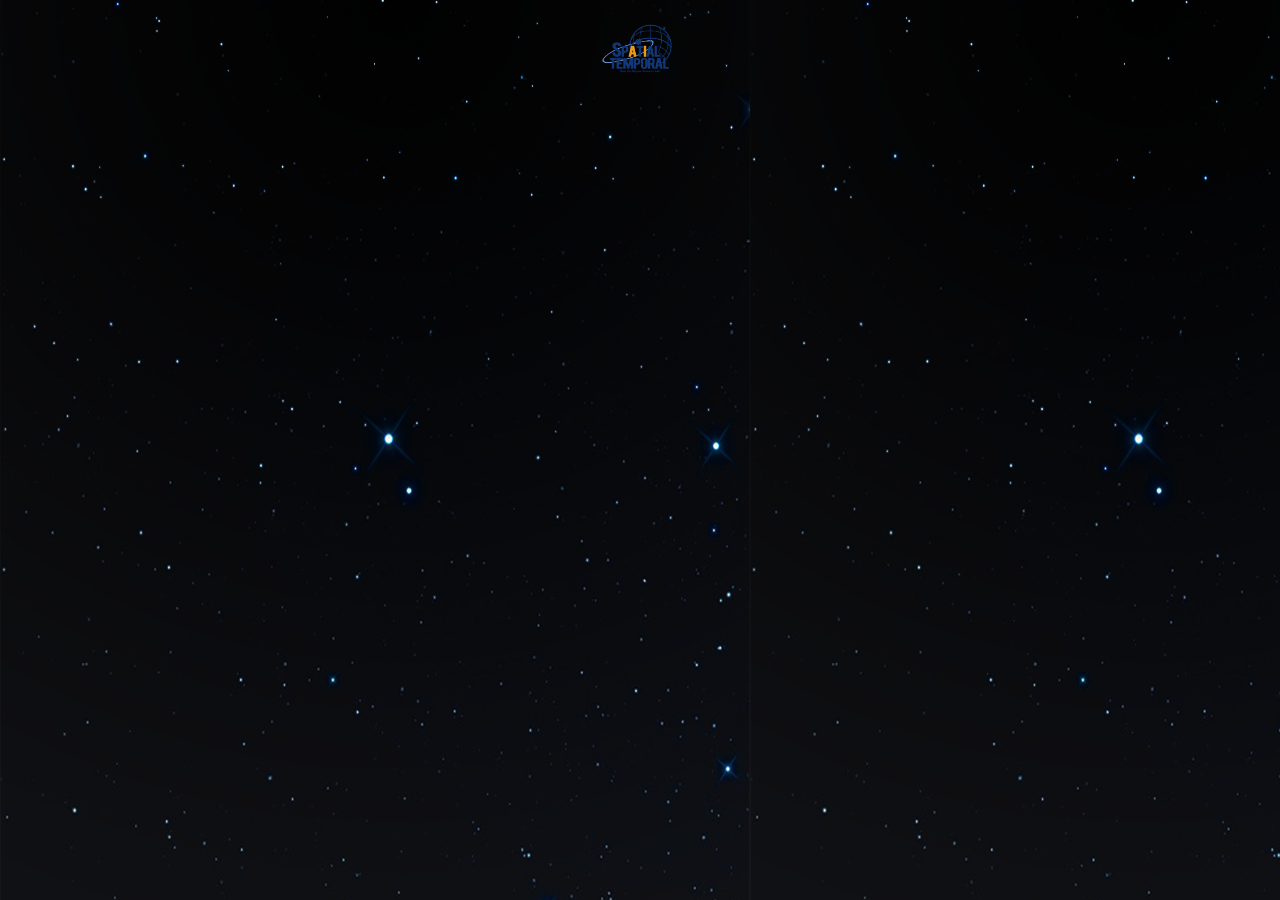
<file: page/ans2.html>
<!DOCTYPE html>
<html lang="en">
<head>
    <meta charset="UTF-8">
    <title>测试结果</title>
    <meta name="viewport" content="width=device-width, initial-scale=1">
    <meta http-equiv='X-UA-Compatible' content='IE=edge,chrome=1'>
    <link rel="stylesheet" href="../layui/css/layui.css" media="all">
    <link href="../assets/css/font-awesome.min.css" rel="stylesheet">
    <link href="../assets/css/style.css" rel="stylesheet">
    <style>
        .layui-row {
            display: flex;
            justify-content: center;
            align-items: center;
        }
        .font2 > p {
            font-size: 15px;
            /*text-shadow: 1px 1px 1px black;*/
            color: #800000;
            text-align: left;
        }
        .text-overlay {
            position: absolute;
            top: 10px;
            left: 10px;
            font-size: 20px;
            color: red;
        }

    </style>
    <script src="../layui/layui.js" charset="utf-8"></script>
</head>
<body style="background:url('../img/background_new2.png')">
<div class="layui-row">
    <div class="layui-col-xs11 layui-col-md11" style="text-align: center; margin-top: 10px;">
        <div class="grid-demo grid-demo-bg2">
            <img style="width: 100px;" src="../img/logo.png">
        </div>
    </div>
</div>
<div class="layui-row">
    <div class="layui-col-xs11 layui-col-md11" style="text-align: center; margin-top: 10px;">
        <img id="img" style="width: 90%; display: none" src="../img/ans.png" alt="Image">
        <div id="img1" style="width: 90%; display: flex;justify-content: center;align-items: center;"></div>
        <div id="img2" style="width: 90%; height:20px;display: flex;justify-content: center;align-items: center;"> </div>

    </div>
</div>
<script type="text/javascript" src="../js/jquery.min.js"></script>
<script type="text/javascript" src="../js/html2canvas.js"></script>
<script type="text/javascript" src="../js/Canvas2Image.js"></script>
<script>
    /* 修改字体大小适配 */
    // 获取设备的屏幕宽度
    var screenWidth = window.innerWidth || document.documentElement.clientWidth || document.body.clientWidth;
    // 根据设计稿和适配规则计算基准字体大小
    var baseFontSize = screenWidth / 750 * 16; // 假设设计稿宽度为750px，基准字体大小为16px
    // 设置根元素的字体大小
    document.documentElement.style.fontSize = baseFontSize + 'px';


    let canvas = document.createElement('canvas');
    let ctx = canvas.getContext('2d');
    let image = document.getElementById('img');
    image.onerror = function() {
        console.log("图像加载出错");
    };
    // console.log("ok")
    image.onload = function() {
        setTimeout(function() {
            let divElement = document.getElementById('img1');

            canvas.width = Math.min(screenWidth - 30, 400);
            let scale = canvas.width / image.width; // 计算缩放比例
            canvas.height = image.height * scale;
            canvas.id = 'canvas';

            ctx.fillStyle = '#B8860B'; // 设置填充颜色为黄色
            ctx.fillRect(0, 0, canvas.width, canvas.height); // 填充整个 canvas

            ctx.drawImage(image, (canvas.width - image.width * scale) / 2, 0, image.width * scale, image.height * scale);
            // console.log(canvas.width - image.width * scale)
            let wid, hei;
            let fontSize;   // = Math.min(canvas.width, canvas.height) * 0.05; // 根据图像大小计算字体大小
            // // ctx.font = fontSize + 'px "Arial"'; // 设置字体
            // ctx.font = 'bold ' + fontSize + 'px "黑体"';
            // ctx.fillStyle = '#d7e1ff';
            // wid = canvas.width * 0.26
            // hei = canvas.height * 0.27
            // ctx.fillText('直觉型·环境感知达人', wid, hei);
            fontSize = Math.min(canvas.width, canvas.height) * 0.05; // 根据图像大小计算字体大小
            ctx.font = fontSize + 'px "楷体"';
            ctx.fillStyle = 'white';
            wid = canvas.width * 0.11
            hei = canvas.height * 0.18
            let name = localStorage.getItem("name")
            ctx.fillText(name, wid, hei);  // 最多12个字符
            wid = canvas.width * 0.10
            hei = canvas.height * 0.38

            // 柱形图
            // 准备绘制的数据
            var data = [parseFloat(localStorage.getItem("dir")), parseFloat(localStorage.getItem("dis")), parseFloat(localStorage.getItem("imagination")),
                parseFloat(localStorage.getItem("memory")), parseFloat(localStorage.getItem("reason"))];
            var labels = ["定向能力", "距离感知", "空间想象", "空间记忆", "空间推理"];
            var barWidth = canvas.width * 0.09;
            var barSpacing = canvas.width * 0.06;
            var startX = canvas.width * 0.11
            var startY = canvas.height * 0.54
            var maxHeight = canvas.height * 0.18;

            // 绘制坐标轴线
            ctx.strokeStyle = "white"
            ctx.beginPath();
            ctx.moveTo(startX, startY);
            ctx.lineTo(startX, startY - maxHeight);
            ctx.moveTo(startX, startY);
            ctx.lineTo(startX + barSpacing + data.length * (barWidth + barSpacing), startY);
            ctx.stroke();
            // 绘制箭头样式
            ctx.beginPath();
            ctx.moveTo(startX, startY - maxHeight);
            ctx.lineTo(startX - 5, startY - maxHeight + 10);
            ctx.lineTo(startX + 5, startY - maxHeight + 10);
            ctx.fill();
            ctx.beginPath();
            ctx.moveTo(startX + barSpacing + data.length * (barWidth + barSpacing), startY);
            ctx.lineTo(startX + barSpacing + data.length * (barWidth + barSpacing) - 10, startY - 5);
            ctx.lineTo(startX + barSpacing + data.length * (barWidth + barSpacing) - 10, startY + 5);
            ctx.fill();

            // 绘制 x 轴标签
            for (var i = 0; i < labels.length; i++) {
                var x = startX + (barWidth + barSpacing) * i + barWidth / 2;
                var y = startY + 15;
                ctx.fillStyle = "white";
                fontSize = Math.min(canvas.width, canvas.height) * 0.033; // 根据图像大小计算字体大小
                ctx.font = fontSize + 'px "黑体"';
                ctx.fillText(labels[i], x, y);
            }
            // 绘制柱形图
            let maxScore = 0.0;
            for (var i = 0; i < data.length; i++) maxScore = Math.max(maxScore, data[i])
            // console.log(maxScore)
            let vis = 0;
            let careers = [
                ['自然摄影师', '地理分析师', '心理咨询师'],
                ['设计师', '城市规划师', '影视导演'],
                ['导游', '律师', '教师'],
                ['建筑师', '冒险家', '考古学家']
            ];
            let c_mess = [
                ["捕捉自然", "之美。"], ["探索地球，", "洞察全貌。"], ["情绪抚慰，", "心灵解放。"],
                ['创意转化，', "美感无限。"], ["城市设计，", "未来构想。"], ["电影创意", "塑梦。"],
                ['发现旅行', "之美。"], ["司法护盾，", "公正维权。"], ["启迪智慧，", "培育未来。"],
                ['构思未来，', "创造永恒。"], ["勇往直前，", "探索未知。"], ["历史探索，", "寻宝古迹。"],
            ];
            console.log("vis = " + vis)
            for (var i = 0; i < data.length; i++) {
                var height = data[i] * canvas.height / 632.0;
                var x = barSpacing + startX + (barWidth + barSpacing) * i;
                var y = startY - height;
                if (data[i] === maxScore) {
                    // console.log("**" + " " + i)
                    ctx.fillStyle = "red";
                    ctx.fillRect(x, y, barWidth, height);
                    let ans = "", pos = i + 1;
                    if (pos === 1 || pos === 2) {
                        ans = "直觉型·环境感知达人";
                        vis = 0;  //自然摄影师  地理分析师  心理咨询师
                    } else if (pos === 3) {
                        ans = "想象型·空间艺术家" // 设计师  城市规划师  影视导演
                        vis = 1;
                    } else if (pos === 4) {
                        ans = "最强大脑·环境记忆大师"  // 导游 律师 教师
                        vis = 2;
                    } else if (pos === 5) {
                        ans = "感知型·空间探索家" // 建筑师 冒险家 考古学家
                        vis = 3
                    }
                    fontSize = Math.min(canvas.width, canvas.height) * 0.05; // 根据图像大小计算字体大小
                    // ctx.font = fontSize + 'px "Arial"'; // 设置字体
                    ctx.font = 'bold ' + fontSize + 'px "黑体"';
                    ctx.fillStyle = '#d7e1ff';
                    wid = canvas.width * 0.26
                    hei = canvas.height * 0.27
                    ctx.fillText(ans, wid, hei);
                } else {
                    ctx.fillStyle = "#4682B4"
                    ctx.fillRect(x, y, barWidth, height);
                }

                // 绘制柱形上方的文字
                ctx.fillStyle = "white";
                fontSize = Math.min(canvas.width, canvas.height) * 0.035; // 根据图像大小计算字体大小
                ctx.font = fontSize + 'px "Arial"';
                let xx = parseFloat(data[i]).toFixed(1)
                ctx.fillText(xx, x + 6, y - 5);
            }

            // 职业  三个字-0.01 两个字+0.01
            let c1 = careers[vis][0], c2 = careers[vis][1], c3 = careers[vis][2];
            fontSize = Math.min(canvas.width, canvas.height) * 0.05; // 根据图像大小计算字体大小
            ctx.font = 'bold ' + fontSize + 'px "楷体"';
            ctx.fillStyle = '#d7e1ff';
            let ll = c1.length - 3;
            wid = canvas.width * (0.14 - ll * 0.018)
            hei = canvas.height * 0.69
            ctx.fillText(c1, wid, hei);
            ctx.font = 'bold ' + fontSize + 'px "楷体"';
            ctx.fillStyle = '#d7e1ff';
            ll = c2.length - 3;
            wid = canvas.width * (0.43 - ll * 0.018)
            hei = canvas.height * 0.69
            ctx.fillText(c2, wid, hei);
            ctx.font = 'bold ' + fontSize + 'px "楷体"';
            ctx.fillStyle = '#d7e1ff';
            ll = c2.length - 2;
            wid = canvas.width * (0.75 - ll * 0.018)
            hei = canvas.height * 0.69
            ctx.fillText(c3, wid, hei);
            let pos = vis * 3
            fontSize = Math.min(canvas.width, canvas.height) * 0.04; // 根据图像大小计算字体大小
            ctx.font = fontSize + 'px "楷体"';
            ctx.fillStyle = '#d7e1ff';
            wid = canvas.width * 0.13
            hei = canvas.height * 0.74
            ctx.fillText(c_mess[pos][0], wid, hei);
            wid = canvas.width * 0.13
            hei = canvas.height * 0.77
            ctx.fillText(c_mess[pos][1], wid, hei);

            wid = canvas.width * 0.42
            hei = canvas.height * 0.74
            ctx.fillText(c_mess[pos + 1][0], wid, hei);
            wid = canvas.width * 0.42
            hei = canvas.height * 0.77
            ctx.fillText(c_mess[pos + 1][1], wid, hei);

            wid = canvas.width * 0.70
            hei = canvas.height * 0.74
            // console.log(c_mess[vis] + " " + c_mess[vis][2])
            ctx.fillText(c_mess[pos + 2][0], wid, hei);
            wid = canvas.width * 0.70
            hei = canvas.height * 0.77
            ctx.fillText(c_mess[pos + 2][1], wid, hei);


            canvas.toBlob(function (blob) {
                let newImage = new Image();
                newImage.src = URL.createObjectURL(blob);

                newImage.onload = function () {
                    let imgWidth = newImage.width;
                    let imgHeight = newImage.height;

                    divElement.style.display = 'inline-block';
                    divElement.style.backgroundImage = 'url("' + newImage.src + '")';
                    divElement.style.backgroundSize = 'contain';
                    divElement.style.backgroundPosition = 'center';
                    divElement.style.backgroundRepeat = 'no-repeat';
                    divElement.style.width = imgWidth + 'px';
                    divElement.style.height = imgHeight + 'px';
                };

            }, 'image/jpeg', 1);
        }, 2000);
    }






    // 禁止回退
    window.onload = function() {
        if(window.history && window.history.pushState) {
            window.onpopstate=function () {
                window.history.pushState('forward', null, '');
                window.history.forward(1);
            };
        }
        window.history.pushState('forward', null, '');//在IE中必须得有这两行
        window.history.forward(1);
    }
    if(window.history && window.history.pushState) {
        window.onpopstate=function () {
            window.history.pushState('forward', null, '');
            window.history.forward(1);
        };
    }
    window.history.pushState('forward', null, '');//在IE中必须得有这两行
    window.history.forward(1);


</script>
</body>
</html>
</file>
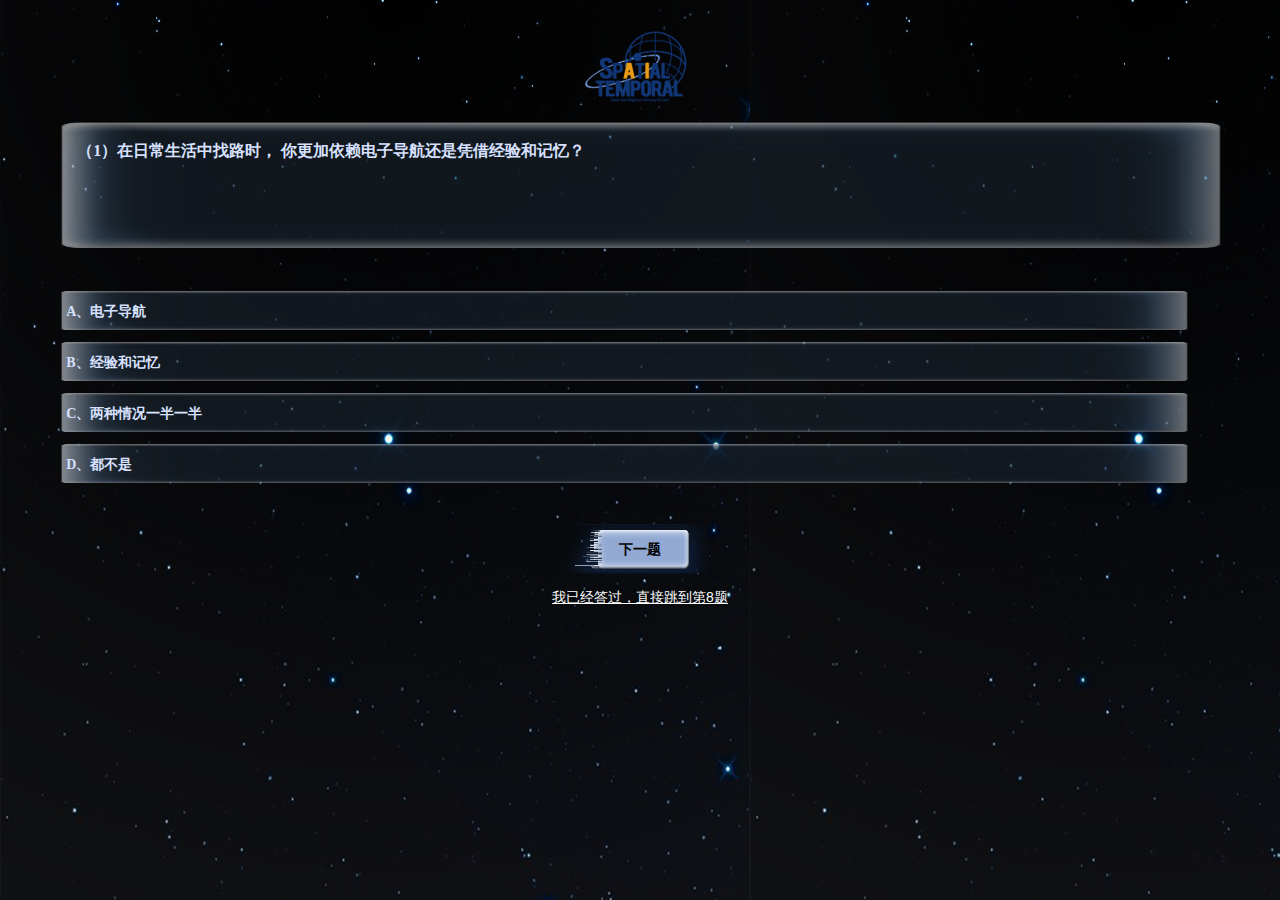
<file: page/basic_question.html>
<!DOCTYPE html>
<html lang="en">
<head>
    <meta charset="UTF-8">
    <title>空间认知心理测试_基础题目</title>
    <meta name="viewport" content="width=device-width, initial-scale=1">
    <meta http-equiv='X-UA-Compatible' content='IE=edge,chrome=1'>
    <link rel="stylesheet" href="../layui/css/layui.css" media="all">
    <link href="../assets/css/font-awesome.min.css" rel="stylesheet">
    <link href="../assets/css/style.css" rel="stylesheet">
    <style>
        .layui-row {
            display: flex;
            justify-content: center;
            align-items: center;
        }
        .view-img{
            width: 90%; max-width: 90%; height: auto
        }
        @media screen and (min-width: 451px) {
            .layui-col-xs11.layui-col-md11.image-container img {
                width: 450px ; /*!important;*/
            }
            .layui-col-xs11.layui-col-md11.image-container video {
                width: 450px ; /*!important;*/
            }
        }
        /* 倒计时 */
        .layui-progress {
            position: relative;
            float: left;
        }
        .countdown{
            float: left;
        }
        /*倒计时*/
        #loader {
            animation: loader 10s cubic-bezier(0.7, 0, 0.2, 1) infinite;
            height: 40px;
            width: 41px;
            position: relative;
            /*top: 50%;*/
            /*left: 50%;*/
            margin: 0px 0px 0px 0px;
        }
        @keyframes loader {
            90% {
                transform: rotate(0deg);
            }
            100% {
                transform: rotate(180deg);
            }
        }
        #loader #top {
            animation: top 10s linear infinite;
            border-top: 20px solid #16b777;
            border-right: 20px solid transparent;
            border-left: 20px solid transparent;
            height: 0px;
            width: 1px;
            transform-origin: 50% 100%;
        }
        @keyframes top {
            90% {
                transform: scale(0);
            }
            100% {
                transform: scale(0);
            }
        }
        .font2 > p {
            font-size: 15px;
            /*text-shadow: 1px 1px 1px black;*/
            color: #800000;
            text-align: left;
        }
        .timu_box{
            margin-top:10px;
            width:100%; height:130px;
            padding:1.2rem 1.8rem 1.5rem 1.5rem;  /* 上下右左 */
            box-sizing:border-box;
            background:url('../img/question.png');
            background-size: 100% 100%;
        }
        .text1{
            font-size:0.8rem;
            line-height:1rem;
            color:#d7e1ff;
            font-family: "黑体";
            font-weight: bold;
            /*text-shadow: -2px 2px 0.2rem #000,2px -2px 0.2rem #000,2px 2px 0.2rem #000,-2px -2px 0.2rem #000;*/
        }
        .xuanxiang {
            padding: 13px 13px 10px 13px;
            position: relative;
            display: inline-block;
            width:95%; height: auto;
            background:url('../img/question.png');
            background-size:100% 100%;
            color: #d7e1ff;
            margin-top: 10px;
            font-family: "黑体";
            font-weight: bold;
            cursor: pointer;
        }
        .xx_text {
            font-size:16px;
            margin-left: 25px;
            margin-top: 3px;
        }
        .selected {
            background-image: url('../img/q2.png');
            padding: 10px;
            position: relative;
            display: inline-block;width:95%; height: auto;
            /*background:url('../img/x.png');*/
            background-size:100% 100%;
            color: #d7e1ff;
            margin-top: 10px;
            cursor: pointer;
        }

    </style>
    <script src="../layui/layui.js" charset="utf-8"></script>
</head>
<body style="background:url('../img/background_new2.png')">
<div class="layui-row">
    <div class="layui-col-xs11 layui-col-md11" style="text-align: center; margin-top: 10px;">
        <div class="grid-demo grid-demo-bg2" id="tag1">
            <img style="height: 100px; width: auto" src="../img/logo.png">
<!--            <img style="width: 100%; height: auto;" src="../img/fenge.png">-->
            <div id = "title" style="font-size: 16px; text-align: left;line-height: 1.5" class="timu_box text1">
<!--                （1）在日常生活中找路时， 你更加依赖电子导航还是凭借经验和记忆？-->
            </div>
        </div>
        <ul style="margin-top: 30px; text-align: left">
            <li id="A" onclick="selectOption(1)" class="xuanxiang">
                <p class="xx_text">
<!--                    A、电子导航-->
                </p>
            </li>
            <li id="B" onclick="selectOption(2)" class="xuanxiang">
                <p class="xx_text">
<!--                    B、经验和记忆-->
                </p>
            </li>
            <li id="C" onclick="selectOption(3)" class="xuanxiang">
                <p class="xx_text">
<!--                    C、两种情况一半一半-->
                </p>
            </li>
            <li id="D" onclick="selectOption(4)" class="xuanxiang">
                <p class="xx_text">
<!--                    D、都不是-->
                </p>
            </li>

        </ul>
    </div>
</div>
<div class="layui-row">
    <div class="layui-col-xs11 layui-col-md11" style="text-align: center; margin-top: 20px;">
        <div class="site-demo-button" id="view_button" style="margin-top: 20px; margin-bottom: 0;">
<!--            <button style="height:50px; width:150px; background:url('../img/pre_page.png'); background-size:100% 100%; color: black" class="layui-btn site-demo-active" data-type="loading" onclick="pre_page()"><strong>上一题</strong></button>-->
            <button style="height:50px; width:150px; background:url('../img/next_page.png'); background-size:100% 100%; color: black" class="layui-btn site-demo-active" data-type="loading" onclick="next_page()"><strong>下一题</strong></button>
        </div>
        <div class="site-demo-button" id="tiaoguo" style="margin-top: 15px; margin-bottom: 0; text-align: center"></div>

    </div>
</div>
<div class="layui-row">
    <div class="layui-col-xs11 layui-col-md11 image-container" style="text-align: right; margin-top: 5px;">
        <div class="layui-btn-container" id="np"></div>
    </div>
</div>
<div class="layui-row" id="retime"></div>

<script type="text/javascript" src="../js/jquery.min.js"></script>
<script>
    localStorage.setItem("7_r", 110)
    localStorage.setItem("7_center_x", 150);
    localStorage.setItem("7_center_y", 125);
    localStorage.setItem("7_a_x", 0);
    localStorage.setItem("7_a_y", 0);
    localStorage.setItem("7_b_x", 0);
    localStorage.setItem("7_b_y", 0);
    localStorage.setItem("tiaoguo", 0);
    document.getElementById("tiaoguo").innerHTML = "<span style='text-decoration: underline; color: white' onclick='tiaoguo()'>我已经答过，直接跳到第8题</span>"
    function tiaoguo() {
        localStorage.setItem("tiaoguo", 1);
        window.location.replace("8.html")
    }


    const q_title = [
        "（1）在日常生活中找路时， 你更加依赖电子导航还是凭借经验和记忆？",
        "（2）你是否觉得在3D虚拟世界游戏中比在现实世界中更难感知方向或距离等空间信息？",
        "（3）你经常觉得自己脑中清楚某区域的空间分布，但却难以向他人讲述吗？",
        "（4）当你处于建筑密集的环境中时，会觉得比平时更难想象所处空间的分布吗？",
        "（5）你觉得一片湖、一片草地（面状对象）/一栋高楼、一个报刊亭（点状对象）/一条河、一条公路（线状对象）中，哪一类的空间位置更难以确定或向他人描述？",
        "（6）你经常能敏锐地感受到某个视频中的空间场景与现实世界产生了偏差吗，如方位偏差、分布扭曲？"
    ]
    const q_xuanxiang = [
        ["A、电子导航", "B、经验和记忆", "C、两种情况一半一半", "D、都不是"],
        ["A、虚拟游戏世界中更难", "B、空间感知难度相同", "C、虚拟游戏世界中更容易", "D、我没有玩过虚拟世界游戏"],
        ["A、我脑中想象得到，也可以清晰快速地用语言向他人描述", "B、我脑中想象得到，向他人描述时有点不确定", "C、我脑中想象得到，但难以向他人用语言描述出来", "D、我脑中想象不到，也说不出来"],
        ["A、密集环境与稀疏环境对我来说一样", "B、密集环境中比稀疏环境更难理解所处空间的分布", "C、密集环境中比稀疏环境中更容易理解所处空间的分布", "D、我不确定"],
        ["A、面状对象最困难", "B、点状对象最困难", "C、线状地物最困难", "D、对点、面、线状的对象进行定位对我来说一样"],
        ["A、我能捕捉到视频与现实世界空间信息的偏差，并清晰地表述出来", "B、我能感受到视频与现实世界空间信息有差异，但我无法确定哪里产生了偏差", "C、我只能看到建筑的形状出现了偏差，但无法捕捉到空间信息的偏差", "D、我觉得视频与现实世界完全没有偏差"],
    ]
    let f7 = localStorage.getItem("7")
    f7 = parseInt(f7)
    let q_id = 1;
    if(f7 === 1) {
        q_id = localStorage.getItem("qid")
        document.getElementById("view_button").innerHTML =
            "<button style=\"height:50px; width:150px; background:url('../img/pre_page.png'); background-size:100% 100%; color: black\" class=\"layui-btn site-demo-active\" data-type=\"loading\" onclick=\"pre_page()\"><strong>上一题</strong></button>\n" +
            "<button style=\"height:50px; width:150px; background:url('../img/next_page.png'); background-size:100% 100%; color: black\" class=\"layui-btn site-demo-active\" data-type=\"loading\" onclick=\"next_page1()\"><strong>下一题</strong></button>\n"
    }
    else{
        localStorage.setItem("qid", 1);
        q_id = localStorage.getItem("qid")
        document.getElementById("view_button").innerHTML =
            "<button style=\"height:50px; width:150px; background:url('../img/next_page.png'); background-size:100% 100%; color: black\" class=\"layui-btn site-demo-active\" data-type=\"loading\" onclick=\"next_page()\"><strong>下一题</strong></button>\n"
    }
    console.log("qid = " + q_id + " ans = " + localStorage.getItem("q" + q_id + "_answer"))
    document.getElementById("title").innerText = q_title[q_id-1];
    document.getElementById("A").innerText = q_xuanxiang[q_id - 1][0];
    document.getElementById("B").innerText = q_xuanxiang[q_id - 1][1];
    document.getElementById("C").innerText = q_xuanxiang[q_id - 1][2];
    document.getElementById("D").innerText = q_xuanxiang[q_id - 1][3];
    const lis = document.querySelectorAll('li');
    lis.forEach(li => {
        li.classList.remove('selected');
    });
    // 将用户的历史选项展示到题目上
    let answer0 = localStorage.getItem("q"+q_id+"_answer")
    answer0 = parseInt(answer0)
    selectOption(answer0)


    function next_page1() {
        let qid = localStorage.getItem("qid")
        qid = parseInt(qid)
        let an = localStorage.getItem("q"+qid+"_answer")
        an = parseInt(an)
        if(an !== 1 && an !== 2 && an !== 3 && an !== 4) {
            layer.msg("您还未进行选择", {icon: 0,time:1000})
            return
        }
        localStorage.setItem("qid", 7)
        window.location.replace("7.html")
    }
    function pre_page(){
        let qid = localStorage.getItem("qid")
        qid = parseInt(qid)
        qid -= 1
        // console.log(qid)
        if(qid === 1) {
            document.getElementById("view_button").innerHTML =
                "<button style=\"height:50px; width:150px; background:url('../img/next_page.png'); background-size:100% 100%; color: black\" class=\"layui-btn site-demo-active\" data-type=\"loading\" onclick=\"next_page()\"><strong>下一题</strong></button>\n"
        }
        else {
            document.getElementById("view_button").innerHTML =
                "<button style=\"height:50px; width:150px; background:url('../img/pre_page.png'); background-size:100% 100%; color: black\" class=\"layui-btn site-demo-active\" data-type=\"loading\" onclick=\"pre_page()\"><strong>上一题</strong></button>\n" +
                "<button style=\"height:50px; width:150px; background:url('../img/next_page.png'); background-size:100% 100%; color: black\" class=\"layui-btn site-demo-active\" data-type=\"loading\" onclick=\"next_page()\"><strong>下一题</strong></button>\n"
        }
        document.getElementById("title").innerText = q_title[qid-1];
        document.getElementById("A").innerText = q_xuanxiang[qid - 1][0];
        document.getElementById("B").innerText = q_xuanxiang[qid - 1][1];
        document.getElementById("C").innerText = q_xuanxiang[qid - 1][2];
        document.getElementById("D").innerText = q_xuanxiang[qid - 1][3];
        localStorage.setItem("qid", qid)
        const lis = document.querySelectorAll('li');
        lis.forEach(li => {
            li.classList.remove('selected');
        });
        // 将用户的历史选项展示到题目上
        let answer = localStorage.getItem("q"+qid+"_answer")
        answer = parseInt(answer)
        selectOption(answer)
    }


    function next_page(){
        let qid = localStorage.getItem("qid")
        qid = parseInt(qid)
        let an = localStorage.getItem("q"+qid+"_answer")
        an = parseInt(an)
        if(an !== 1 && an !== 2 && an !== 3 && an !== 4) {
            layer.msg("您还未进行选择", {icon: 0,time:1000})
            return
        }
        qid += 1
        // console.log(qid)
        if(qid != 6) {
           document.getElementById("view_button").innerHTML =
               "<button style=\"height:50px; width:150px; background:url('../img/pre_page.png'); background-size:100% 100%; color: black\" class=\"layui-btn site-demo-active\" data-type=\"loading\" onclick=\"pre_page()\"><strong>上一题</strong></button>\n" +
               "<button style=\"height:50px; width:150px; background:url('../img/next_page.png'); background-size:100% 100%; color: black\" class=\"layui-btn site-demo-active\" data-type=\"loading\" onclick=\"next_page()\"><strong>下一题</strong></button>\n"
        }
        else {
            document.getElementById("view_button").innerHTML =
                "<button style=\"height:50px; width:150px; background:url('../img/pre_page.png'); background-size:100% 100%; color: black\" class=\"layui-btn site-demo-active\" data-type=\"loading\" onclick=\"pre_page()\"><strong>上一题</strong></button>\n" +
                "<button style=\"height:50px; width:150px; background:url('../img/next_page.png'); background-size:100% 100%; color: black\" class=\"layui-btn site-demo-active\" data-type=\"loading\" onclick=\"next_page1()\"><strong>下一题</strong></button>\n"
        }
        document.getElementById("title").innerText = q_title[qid-1];
        document.getElementById("A").innerText = q_xuanxiang[qid - 1][0];
        document.getElementById("B").innerText = q_xuanxiang[qid - 1][1];
        document.getElementById("C").innerText = q_xuanxiang[qid - 1][2];
        document.getElementById("D").innerText = q_xuanxiang[qid - 1][3];
        localStorage.setItem("qid", qid)
        const lis = document.querySelectorAll('li');
        lis.forEach(li => {
            li.classList.remove('selected');
        });
        // 将用户的历史选项展示到题目上
        let answer = localStorage.getItem("q"+qid+"_answer")
        answer = parseInt(answer)
        selectOption(answer)
        // console.log("qid = " + qid + " ans = " + localStorage.getItem("q" + qid + "_answer"))
    }

    // 禁止回退
    window.onload = function() {
        if(window.history && window.history.pushState) {
            window.onpopstate=function () {
                window.history.pushState('forward', null, '');
                window.history.forward(1);
            };
        }
        window.history.pushState('forward', null, '');//在IE中必须得有这两行
        window.history.forward(1);
    }
    if(window.history && window.history.pushState) {
        window.onpopstate=function () {
            window.history.pushState('forward', null, '');
            window.history.forward(1);
        };
    }
    window.history.pushState('forward', null, '');//在IE中必须得有这两行
    window.history.forward(1);


    /* 修改字体大小适配 */
    // 获取设备的屏幕宽度
    var screenWidth = window.innerWidth || document.documentElement.clientWidth || document.body.clientWidth;
    // 根据设计稿和适配规则计算基准字体大小
    var baseFontSize = screenWidth / 750 * 16; // 假设设计稿宽度为750px，基准字体大小为16px
    // 设置根元素的字体大小
    document.documentElement.style.fontSize = baseFontSize + 'px';


    // 修改点击的选项背景
    function selectOption(option) {
        const lis = document.querySelectorAll('li');
        lis.forEach(li => {
            li.classList.remove('selected');
        });

        const selectedOption = document.querySelector(`li:nth-child(${option})`);
        let x = selectedOption.id, ind = 0;
        if(x === "A") ind = 1
        else if(x === "B") ind = 2
        else if(x === "C") ind = 3
        else if(x === "D") ind = 4
        let qid = localStorage.getItem("qid")
        // console.log(qid + " " + ind)
        qid = qid.toString()
        localStorage.setItem("q"+qid+"_answer", ind)

        selectedOption.classList.add('selected');
    }
    // // 判断用户点击的是第几个
    // $(document).ready(function (){
    //     $('ul li').bind('click', function (){
    //         let ind = $(this).index();
    //         ind++;
    //         let qid = localStorage.getItem("qid")
    //         console.log(qid + " " + ind)
    //         qid = qid.toString()
    //         localStorage.setItem("q"+qid+"_answer", ind)
    //     })
    // });

</script>
</body>
</html>
</file>
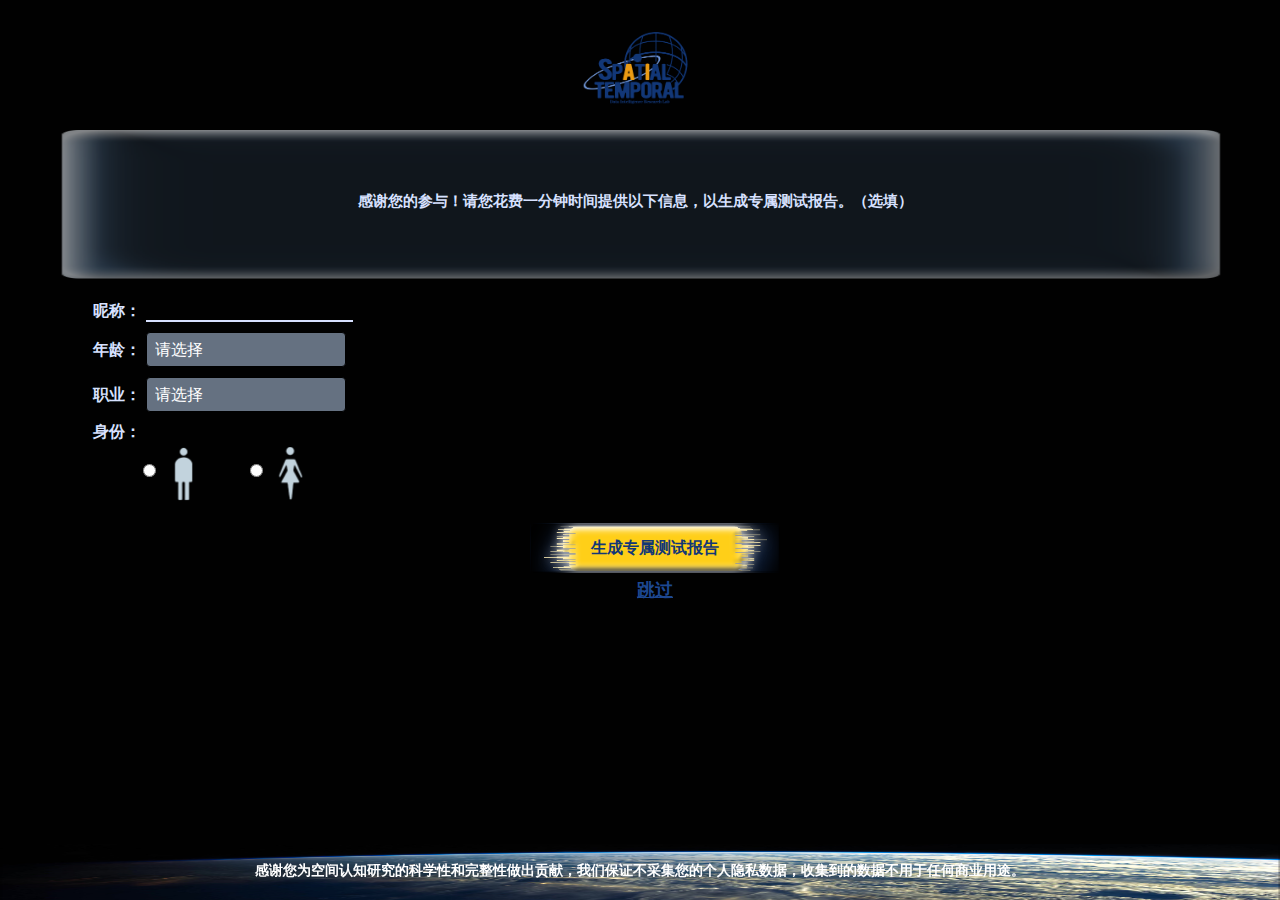
<file: page/message.html>
<!DOCTYPE html>
<html lang="en">
<head>
    <meta charset="UTF-8">
    <title>测试结果</title>
    <meta name="viewport" content="width=device-width, initial-scale=1">
    <meta http-equiv='X-UA-Compatible' content='IE=edge,chrome=1'>
    <link rel="stylesheet" href="../layui/css/layui.css" media="all">
    <link href="../assets/css/font-awesome.min.css" rel="stylesheet">
    <link href="../assets/css/style.css" rel="stylesheet">
    <style>
        .layui-row {
            display: flex;
            justify-content: center;
            align-items: center;
        }
        .font2 > p {
            font-size: 15px;
            /*text-shadow: 1px 1px 1px black;*/
            color: #800000;
            text-align: left;
        }
        .underline-input {
            border: none;
            border-bottom: 1px solid black;
            background-color: transparent;
        }
        .custom-select {
            appearance: none;
            padding: 8px;
            border: 1px solid black;
            border-radius: 4px;
            /*background-color: white;*/
            width: 200px;
            background-color: #657181;
            color: white;
        }

        .custom-select:focus {
            outline: none;
            background-color: #657181;
            box-shadow: 0 0 2px 2px rgba(0, 0, 0, 0.3);
            color: white;
        }
        .timu_box{
            margin-top:10px;
            width:100%;
            /*height:175px;*/
            padding:2.3rem 2.8rem 2.5rem 2.5rem;  /* 上下右左 */
            box-sizing:border-box;
            background:url('../img/question.png');
            background-size: 100% 100%;
        }
        .text1{
            font-size:1.5rem;
            line-height:1rem;
            color:#d7e1ff;
            font-family: "黑体";
            font-weight: bold;
            /*text-shadow: -2px 2px 0.2rem #000,2px -2px 0.2rem #000,2px 2px 0.2rem #000,-2px -2px 0.2rem #000;*/
        }
    </style>
    <script src="../layui/layui.js" charset="utf-8"></script>
</head>
<body style="background:url('../img/background_new.png')">
<div class="layui-row">
    <div class="layui-col-xs11 layui-col-md11" style="text-align: center; margin-top: 10px;">
        <div class="grid-demo grid-demo-bg2" id="tag1">
            <img style="width: 150px;" src="../img/logo.png">
        </div>
    </div>
</div>
<div class="layui-row layui-col-space11">
    <div class="layui-col-xs11 layui-col-md11" style="text-align: left; margin-top: 5px; " id="tag">
        <div id = "title" style="text-align: center;line-height: 1.5; font-size: 15px" class="timu_box text1">
            <p>
                感谢您的参与！请您花费一分钟时间提供以下信息，以生成专属测试报告。（选填）
            </p>
        </div>
        <div class="font2" style='margin-left: 30px;'>
            <ul style="font-size: 16px; padding: 10px;color:#d7e1ff;">
                <li style="margin-top: 10px;">
                    <strong>昵称：</strong>
                    <input type="text" id="name" style="border-bottom: 2px solid #d7e1ff; color: white" class="underline-input">
                </li>
                <li style="margin-top: 10px;">
                    <strong>年龄：</strong>
                    <select class="custom-select" id="age">
                        <option value="0">请选择</option>
                        <option value="<18">< 18</option>
                        <option value="19-25">19 - 25</option>
                        <option value="26-40">26 - 40</option>
                        <option value="41-60">41 - 60</option>
                        <option value=">60">> 60</option>
                    </select>
                </li>
                <li style="margin-top: 10px;">
                    <strong>职业：</strong>
                    <select class="custom-select" id="career">
                        <option value="0">请选择</option>
                        <option value="学生-初中生及以下1">学生-初中生及以下</option>
                        <option value="学生-高中生">学生-高中生</option>
                        <option value="学生-本科生">学生-本科生</option>
                        <option value="学生-研究生及以上">学生-研究生及以上</option>
                        <option value="学生-其他">学生-其他</option>
                        <option value="教师">教师</option>
                        <option value="地理相关从业者">地理相关从业者</option>
                        <option value="设计相关从业者">设计相关从业者</option>
                        <option value="其他">其他</option>
                    </select>
                </li>
                <li style="margin-top: 10px;">
                    <strong>身份：</strong>
                    <div id="sexy" style="text-align: left">
                        <label style="margin-left: 50px;">
                            <input type="radio" name="sexy" value="boy">
                            <img style="height: 60px" src="../img/boy.png" alt="Image 1">
                        </label>
                        <label style="margin-left: 40px;">
                            <input type="radio" name="sexy" value="girl">
                            <img style="height: 60px" src="../img/girl.png" alt="Image 2">
                        </label>
                    </div>
                </li>
            </ul>
            <div class="site-demo-button" style="margin-top: 10px; text-align: center">
                <button style="height:50px; width:250px; background:url('../img/button_last.png'); background-size:100% 100%; color: #123777; font-size: 16px;font-weight: bold" class="layui-btn site-demo-active" data-type="loading" onclick="next_page()"><strong>生成专属测试报告</strong></button>
            </div>
            <div class="site-demo-button" style="margin-top: 5px; text-align: center">
                <span style='text-decoration: underline;color: #1d4892; font-size: 18px; font-weight: bold' onclick='tiaoguo()'>跳过</span>
            </div>
        </div>

    </div>
</div>
    <div style="background:url('../img/background_bottom2.png'); position: fixed;bottom:0; background-size: 100% 100%;width: 100%;font-size: 14px; text-align: center;">
        <p style="padding: 20px;color: white; font-weight: bold">
            感谢您为空间认知研究的科学性和完整性做出贡献，我们保证不采集您的个人隐私数据，收集到的数据不用于任何商业用途。
        </p>
    </div>
    <script type="text/javascript" src="../js/jquery.min.js"></script>
    <script type="text/javascript" src="../js/html2canvas.js"></script>
    <script type="text/javascript" src="../js/Canvas2Image.js"></script>
    <script>
        let ans = {
            "yid": 1,
            "s1": localStorage.getItem("q1_answer"),
            "s2": localStorage.getItem("q2_answer"),
            "s3": localStorage.getItem("q3_answer"),
            "s4": localStorage.getItem("q4_answer"),
            "s5": localStorage.getItem("q5_answer"),
            "s6": localStorage.getItem("q6_answer"),
            "s7_centerX": localStorage.getItem("7_center_x"),
            "s7_centerY": localStorage.getItem("7_center_y"),
            "s7_r": localStorage.getItem("7_r"),
            "s7_aX": localStorage.getItem("7_a_x"),
            "s7_aY": localStorage.getItem("7_a_y"),
            "s7_bX": localStorage.getItem("7_b_x"),
            "s7_bY": localStorage.getItem("7_b_y"),
            "s8_vid": localStorage.getItem("video_id"),
            "s8_vtime": localStorage.getItem("video_time"),
            "s8_anstime": localStorage.getItem("ans_time"),
            "s8_centerX": localStorage.getItem("center_x"),
            "s8_centerY": localStorage.getItem("center_y"),
            "s8_r": localStorage.getItem("r"),
            "s8_aX": localStorage.getItem("a_x"),
            "s8_aY": localStorage.getItem("a_y"),
            "s8_bX": localStorage.getItem("b_x"),
            "s8_bY": localStorage.getItem("b_y"),
            "s8_cX": localStorage.getItem("c_x"),
            "s8_cY": localStorage.getItem("c_y"),
            "tiaoguo": localStorage.getItem("tiaoguo"),
            "name":"",
            "sexy":"",
            "age":"",
            "career":"",
            "ip":""
        }
        console.log(JSON.stringify(ans));
        // alert(ans)


        function tiaoguo() {
            ans["ip"] = localStorage.getItem("ip");
            ans["name"] = "匿名用户"
            localStorage.setItem("name", ans["name"])
            $.ajax({
                type:'post',
                url:'http://121.36.78.210:9999/insertTest',
                data: ans,
                // dataType : "json",
                async: true,
                success : function(result) {
                    if(result){
                        console.log("result = " + result)
                        localStorage.setItem("dir", result['dir']);
                        localStorage.setItem("dis", result['dis']);
                        localStorage.setItem("imagination", result['imagination']);
                        localStorage.setItem("memory", result['memory']);
                        localStorage.setItem("reason", result['reason']);
                        localStorage.setItem("score", result['score']);
                    }else{
                        console.log(result);
                    }
                },error : function() {
                    // alert("no")
                    console.log('访问失败');
                }
            });
            // $.ajax({
            //     type:'POST',
            //     url:'/insertUser',
            //     data: mess,
            //     // dataType : "json",
            //     async: true,
            //     success : function(result) {
            //         if(result){
            //             console.log("result = " + JSON.stringify(result))
            //         }else{
            //             console.log(result);
            //         }
            //     },error : function() {
            //         // alert("no")
            //         console.log('访问失败');
            //     }
            // });
            // window.location.replace("ans2.html")
        }
        function next_page() {
            // 昵称
            let inputElement = document.getElementById('name');
            let len = inputElement.value.length;
            if(len > 12) {
                layer.msg("昵称长度超限，中文不超过6个字", {icon: 0,time:2000})
                return;
            }
            else if(len === 0) {
                ans["name"] = "匿名用户"
                localStorage.setItem("name", ans["name"])
            }
            else {
                ans["name"] = inputElement.value
                localStorage.setItem("name", ans["name"])
            }
            // 年龄和职业
            let selectAge = document.getElementById('age');
            selectAge = selectAge.value;
            ans["age"] = selectAge
            localStorage.setItem("age", ans["age"])
            let selectCareer = document.getElementById('career');
            selectCareer = selectCareer.value;
            ans["career"] = selectCareer
            localStorage.setItem("career", ans["career"])
            // 性别
            let radioButtons = document.getElementsByName('sexy');
            let flag = 0;
            for (let i = 0; i < radioButtons.length; i++) {
                if (radioButtons[i].checked) {
                    ans["sexy"] = radioButtons[i].value
                    localStorage.setItem("sexy", ans["sexy"])
                    flag = 1;
                }
            }
            if(flag === 0) {
                ans["sexy"] = ""
                localStorage.setItem("sexy", ans["sexy"])
            }
            ans["ip"] = localStorage.getItem("ip");
            // $.ajax({
            //     type:'POST',
            //     url:'/insertUser',
            //     data: mess,
            //     // dataType : "json",
            //     async: true,
            //     success : function(result) {
            //         if(result){
            //             console.log("result = " + JSON.stringify(result))
            //         }else{
            //             console.log(result);
            //         }
            //     },error : function() {
            //         // alert("no")
            //         console.log('访问失败');
            //     }
            // });
            $.ajax({
                type:'post',
                url:'http://121.36.78.210:9999/insertTest',
                data: ans,
                // dataType : "json",
                async: true,
                success : function(result) {
                    if(result){
                        console.log("result = " + result)
                        localStorage.setItem("dir", result['dir']);
                        localStorage.setItem("dis", result['dis']);
                        localStorage.setItem("imagination", result['imagination']);
                        localStorage.setItem("memory", result['memory']);
                        localStorage.setItem("reason", result['reason']);
                        localStorage.setItem("score", result['score']);
                    }else{
                        console.log(result);
                    }
                },error : function() {
                    // alert("no")
                    console.log('访问失败');
                }
            });

            console.log("mess = " + JSON.stringify(ans))
            window.location.replace("ans2.html")
        }






        /* 修改字体大小适配 */
        // 获取设备的屏幕宽度
        var screenWidth = window.innerWidth || document.documentElement.clientWidth || document.body.clientWidth;
        // 根据设计稿和适配规则计算基准字体大小
        var baseFontSize = screenWidth / 750 * 16; // 假设设计稿宽度为750px，基准字体大小为16px
        // 设置根元素的字体大小
        document.documentElement.style.fontSize = baseFontSize + 'px';
        // 禁止回退
        window.onload = function() {
            if(window.history && window.history.pushState) {
                window.onpopstate=function () {
                    window.history.pushState('forward', null, '');
                    window.history.forward(1);
                };
            }
            window.history.pushState('forward', null, '');//在IE中必须得有这两行
            window.history.forward(1);
        }
        if(window.history && window.history.pushState) {
            window.onpopstate=function () {
                window.history.pushState('forward', null, '');
                window.history.forward(1);
            };
        }
        window.history.pushState('forward', null, '');//在IE中必须得有这两行
        window.history.forward(1);


    </script>
</body>
</html>
</file>
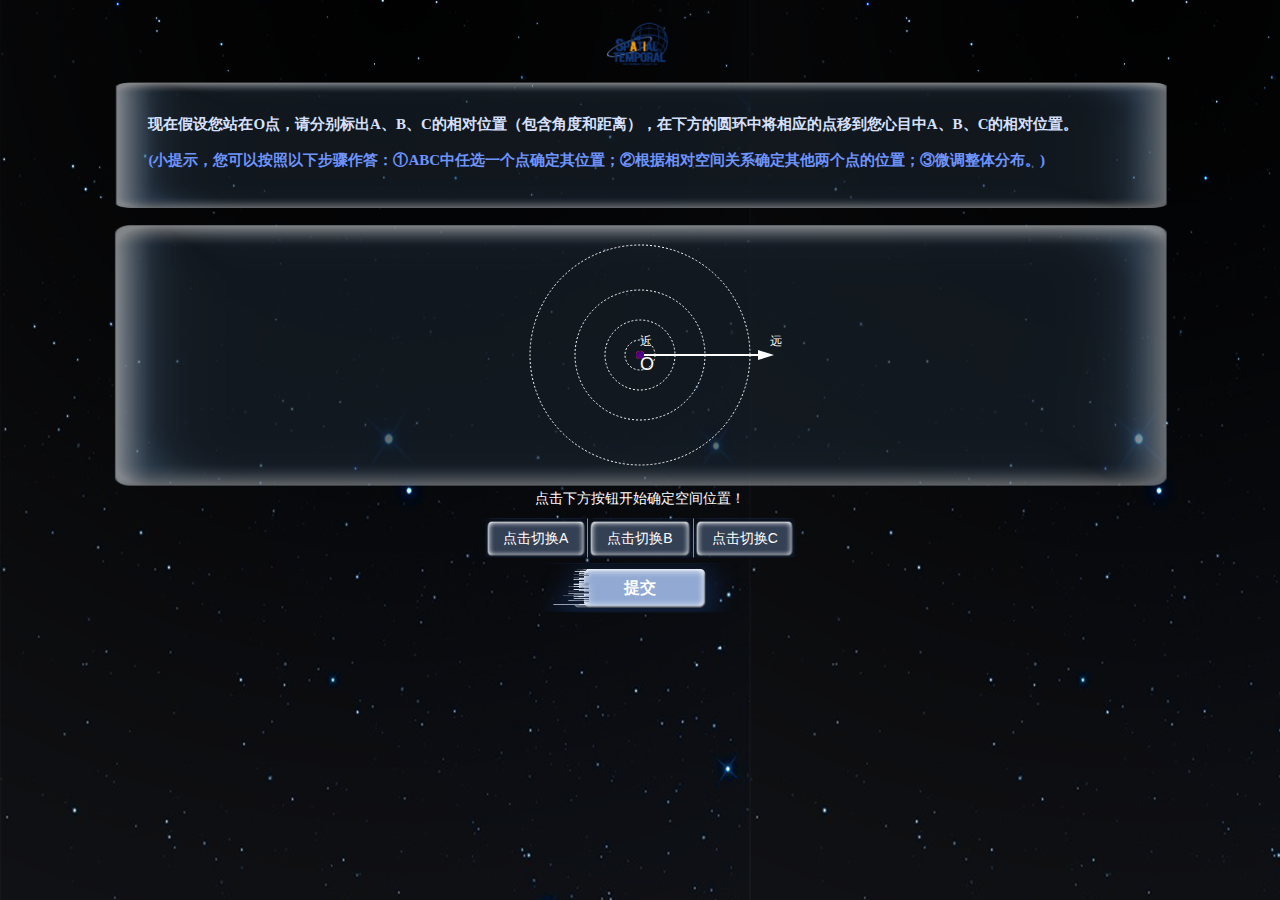
<file: page/real.html>
<!DOCTYPE html>
<html lang="en">
<head>
    <meta charset="UTF-8">
    <title>空间认知心理测试</title>
    <meta name="viewport" content="width=device-width, initial-scale=1">
    <link rel="stylesheet" href="../layui/css/layui.css" media="all">
    <link href="../assets/css/font-awesome.min.css" rel="stylesheet">
    <link href="../assets/css/style.css" rel="stylesheet">
    <style>
        body {
            font-family: "Microsoft YaHei", sans-serif;
        }
        .layui-row {
            display: flex;
            justify-content: center;
            align-items: center;
        }
        @media screen and (min-width: 451px) {
            .layui-col-xs11.layui-col-md11.image-container img {
                width: 450px ; /*!important;*/
            }
        }
        /* 倒计时 */
        .layui-progress {
            position: relative;
            float: left;
        }
        .countdown{
            float: left;
        }
        /* 圆 */
        .circle_container {
            display: flex;
            justify-content: center;
            align-items: center;
            text-align: center;
        }
        .timu_box{
            margin-top:10px;
            width:100%;
            /*height:175px;*/
            padding:1.3rem 1.8rem 1.5rem 1.5rem;  /* 上下右左 */
            box-sizing:border-box;
            background:url('../img/question.png');
            background-size: 100% 100%;
        }
        .text1{
            font-size:0.9rem;
            line-height:1rem;
            color:#d7e1ff;
            font-family: "黑体";
            font-weight: bold;
            /*text-shadow: -2px 2px 0.2rem #000,2px -2px 0.2rem #000,2px 2px 0.2rem #000,-2px -2px 0.2rem #000;*/
        }

    </style>
    <script src="../layui/layui.js" charset="utf-8"></script>
</head>
<body style="background:url('../img/background_new2.png')">
<div class="layui-row">
    <div class="layui-col-xs11 layui-col-md11" style="text-align: center; margin-top: 10px;">
        <div class="grid-demo grid-demo-bg2" id="tag1">
            <img style='height: 60px; width: auto' src='../img/logo.png'>
        </div>
    </div>
</div>
<!--<div class="layui-row layui-col-space10">-->
<!--    <div class="layui-col-xs10 layui-col-md10" style="text-align: left; margin-top: 5px; " id="time"></div>-->
<!--</div>-->
<div class="layui-row layui-col-space10">
    <div class="layui-col-xs10 layui-col-md10" style="text-align: left;" id="tag">
        <div id = "title" style="text-align: left;line-height: 1.2; font-size: 15px;" class="timu_box text1">
            <p>
                现在假设您站在O点，请分别标出A、B、C的相对位置（包含角度和距离），在下方的圆环中将相应的点移到您心目中A、B、C的相对位置。<br><br>
            </p>
            <p style="color: #6e94ff">
                (小提示，您可以按照以下步骤作答：①ABC中任选一个点确定其位置；②根据相对空间关系确定其他两个点的位置；③微调整体分布。)
            </p>
        </div>
    </div>
</div>
<div class="layui-row">
    <div class="layui-col-xs10 layui-col-md10 image-container" style="text-align: center;margin-top: 10px;">
        <div style="background:url('../img/question.png');background-size: 100% 100%;padding: 10px;">
            <div class = "circle_container" style="">
                <svg width="300" height="250" id="svg-container">
                    <defs>
                        <marker id="arrowheadB" markerWidth="6" markerHeight="6" refX="3" refY="3" orient="auto">
                            <circle id="Bcir" cx="3" cy="3" r="2" fill="#FF0000"/>
                        </marker>
                        <marker id="arrowheadC" markerWidth="6" markerHeight="6" refX="3" refY="3" orient="auto">
                            <circle id="Ccir" cx="3" cy="3" r="2" fill="#4B0082"/>
                        </marker>
                        <marker id="arrowheadA" markerWidth="6" markerHeight="6" refX="3" refY="3" orient="auto">
                            <circle id="Acir" cx="3" cy="3" r="2" fill="#FFD700"/>
                        </marker>
                        <marker id="arrowhead" markerWidth="8" markerHeight="5" refX="6" refY="2.5" orient="auto">
                            <polygon points="0 0, 8 2.5, 0 5" fill="white" />
                        </marker>
                    </defs>
                    <circle id="drawing-area" cx="150" cy="125" r="110" fill="none" stroke="white" stroke-dasharray="2 2" />  <!-- cx cy圆心xy轴坐标 r为半径 -->
                    <circle id="drawing-area" cx="150" cy="125" r="65" fill="none" stroke="white" stroke-dasharray="2 2"/>  <!-- cx cy圆心xy轴坐标 r为半径 -->
                    <circle id="drawing-area" cx="150" cy="125" r="35" fill="none" stroke="white" stroke-dasharray="2 2" />  <!-- cx cy圆心xy轴坐标 r为半径 -->
                    <circle id="drawing-area" cx="150" cy="125" r="15" fill="none" stroke="white" stroke-dasharray="2 2" />  <!-- cx cy圆心xy轴坐标 r为半径 -->
                    <circle cx="150" cy="125" r="2" fill="black" /> <!-- 在 (50, 50) 位置创建圆心的黑点 -->
                    <line id="mentions" x1="150" y1="125" x2="280" y2="125" stroke="white" stroke-width="2" marker-end="url(#arrowhead)" /> <!-- 创建初始的直线箭头 -->
                    <!--                        <line x1="125" y1="125" x2="125" y2="35" stroke="#FFD700" stroke-width="2" />-->
                    <line id="arrow-lineA" x1="150" y1="125" x2="150" y2="125" stroke="#FFD700" stroke-width="2" marker-end="url(#arrowheadA)" /> <!-- 创建初始的直线箭头 -->
                    <line id="arrow-lineB" x1="150" y1="125" x2="150" y2="125" stroke="#FF0000" stroke-width="2" marker-end="url(#arrowheadB)" /> <!-- 创建初始的直线箭头 -->
                    <line id="arrow-lineC" x1="150" y1="125" x2="150" y2="125" stroke="#4B0082" stroke-width="2" marker-end="url(#arrowheadC)" /> <!-- 创建初始的直线箭头 -->

                    <text style="user-select: none;" x="150" y="140" font-size="18px" fill="white">O</text>
                    <!--                    <text style="user-select: none;" x="95" y="125" font-size="10px">100m</text>-->
                    <text id="jin" style="user-select: none;" x="150" y="115" font-size="12px" fill="white">近</text>
                    <text id="yuan" style="user-select: none;" x="280" y="115" font-size="12px" fill="white">远</text>
                    <!--                    <text style="user-select: none;" x="220" y="125" font-size="10px">1000m</text>-->
                    <text style="user-select: none;" id="A" x="120" y="25" font-size="18px" visibility="hidden" fill="#FFD700">A</text>
                    <text style="user-select: none;" id="B" x="18" y="130" font-size="18px" visibility="hidden" fill="#FF0000">B</text>
                    <text style="user-select: none;" id="C" x="220" y="130" font-size="18px" visibility="hidden" fill="#4B0082">C</text>
                </svg>
            </div>
        </div>
        <div style="color:#fff">点击下方按钮开始确定空间位置！</div>
        <div class="layui-btn-group" style="margin-top: 10px; margin-bottom: 0;">
            <button type="button" style="height:40px; width:33%; background:url('../img/button2.png'); background-size:100% 100%; color: white" class="layui-btn" id="buttonA" onclick="clickB('A', 'arrow-lineA')">点击切换A</button>
            <button type="button" style="height:40px; width:34%; background:url('../img/button2.png'); background-size:100% 100%; color: white" class="layui-btn" id="buttonB" onclick="clickB('B', 'arrow-lineB')">点击切换B</button>
            <button type="button" style="height:40px; width:33%; background:url('../img/button2.png'); background-size:100% 100%; color: white" class="layui-btn" id="buttonC" onclick="clickC()">点击切换C</button>
        </div>
        <div class="site-demo-button" style="margin-top: 5px; margin-bottom: 0;">
            <!--            <button class="layui-btn site-demo-active" data-type="loading" onclick="submit()">提交</button>-->
            <button type="button" style="font-weight:bold; font-size:16px; height:50px; width:200px; background:url('../img/next_page.png'); background-size:100% 100%; color: white" class="layui-btn site-demo-active" onclick="submit()">提交</button>
        </div>
<!--        <blockquote class="layui-elem-quote layui-quote-nm" style="margin-top: 20px;text-align: center; color: #b8c2dd">-->
<!--            <b>请注意：倒计时结束后将自动提交</b>-->
<!--        </blockquote>-->
    </div>
</div>
<script src="../js/jquery.min.js"></script>
<script>
    localStorage.setItem("r", 90)
    localStorage.setItem("center_x", 150);
    localStorage.setItem("center_y", 125);
    localStorage.setItem("a_x", 150);
    localStorage.setItem("a_y", 125);
    localStorage.setItem("b_x", 150);
    localStorage.setItem("b_y", 125);
    localStorage.setItem("c_x", 150);
    localStorage.setItem("c_y", 125);

    document.addEventListener("touchmove", function(event) {
        event.preventDefault(); // 阻止默认的触摸滚动行为
    }, { passive: false });

    /* 修改字体大小适配 */
    // 获取设备的屏幕宽度
    var screenWidth = window.innerWidth || document.documentElement.clientWidth || document.body.clientWidth;
    // 根据设计稿和适配规则计算基准字体大小
    var baseFontSize = screenWidth / 750 * 16; // 假设设计稿宽度为750px，基准字体大小为16px
    // 设置根元素的字体大小
    document.documentElement.style.fontSize = baseFontSize + 'px';


    function submit() {
        let ans = {
            "yid": 2,
            "s1": 0,
            "s2": 0,
            "s3": 0,
            "s4": 0,
            "s5": 0,
            "s6": 0,
            "s7_centerX": 0,
            "s7_centerY": 0,
            "s7_r": 0,
            "s7_aX": 0,
            "s7_aY": 0,
            "s7_bX": 0,
            "s7_bY": 0,
            "s8_vid": localStorage.getItem("video_id"),   //这个去线下记得改！！！！！！！！！！！！！！！！
            "s8_vtime": 0,
            "s8_anstime": 0,
            "s8_centerX": localStorage.getItem("center_x"),
            "s8_centerY": localStorage.getItem("center_y"),
            "s8_r": localStorage.getItem("r"),
            "s8_aX": localStorage.getItem("a_x"),
            "s8_aY": localStorage.getItem("a_y"),
            "s8_bX": localStorage.getItem("b_x"),
            "s8_bY": localStorage.getItem("b_y"),
            "s8_cX": localStorage.getItem("c_x"),
            "s8_cY": localStorage.getItem("c_y"),
            "tiaoguo": localStorage.getItem("tiaoguo"),
            "name":"",
            "sexy":"",
            "age":"",
            "career":"",
            "ip":""
        }
        console.log(JSON.stringify(ans));
        // alert(ans)
        $.ajax({
            type:'post',
            url:'/insertTest',
            data: ans,
            // dataType : "json",
            async: true,
            success : function(result) {
                if(result){
                    console.log("result = " + result)
                    localStorage.setItem("dir", result['dir']);
                    localStorage.setItem("dis", result['dis']);
                    localStorage.setItem("imagination", result['imagination']);
                    localStorage.setItem("memory", result['memory']);
                    localStorage.setItem("reason", result['reason']);
                    localStorage.setItem("score", result['score']);
                }else{
                    console.log(result);
                }
            },error : function() {
                // alert("no")
                console.log('访问失败');
            }
        });
        let pp = parseInt(localStorage.getItem('pp')) + 1
        localStorage.setItem('pp', pp.toString())
        setTimeout(function() {
            // 延时两秒后执行的代码
            layer.msg("提交成功", {icon: 1,time:1000})
            window.location.replace("real.html");
        }, 2000);
    }

    // 圆监听事件
    let clickHandlerB = null; // 用于保存clickB的事件处理函数
    // console.log(clickHandlerB)

    function clickB(BB, AA) {
        const svgContainer = document.getElementById('svg-container');
        let circles = document.querySelectorAll("circle[id^='drawing-area']");
        // let circle = circles[1]
        const arrowLine = document.getElementById(AA);
        const B = document.getElementById(BB);
        const mm = document.getElementById("mentions");
        mm.setAttribute('visibility', "hidden");
        const jin = document.getElementById("jin");
        jin.setAttribute('visibility', "hidden");
        const yuan = document.getElementById("yuan");
        yuan.setAttribute('visibility', "hidden");

        function clickHandler(event) {
            console.log(event.clientX + " " + event.clientY)
            const clickX = event.clientX - svgContainer.getBoundingClientRect().left;
            const clickY = event.clientY - svgContainer.getBoundingClientRect().top;
            // 寻找离线终点最近的圆
            let closestCircle;
            let minDistance = Number.MAX_VALUE;
            let flag = 0, MaxCircle, pre_r = 0;
            circles.forEach(function (circle) {
                var circleX = parseFloat(circle.getAttribute("cx"));
                var circleY = parseFloat(circle.getAttribute("cy"));
                var radius = parseFloat(circle.getAttribute("r"));
                var distance = Math.sqrt(Math.pow(clickX - circleX, 2) + Math.pow(clickY - circleY, 2));
                if (distance <= minDistance && distance < radius) {
                    // console.log(circleX + " " + circleY + " " + radius + " " + distance)
                    minDistance = distance;
                    closestCircle = circle;
                    flag = 1
                }
                if (pre_r < radius) {
                    MaxCircle = circle
                    pre_r = radius
                }
            });
            if (flag === 0) closestCircle = MaxCircle

            const centerX = parseFloat(closestCircle.getAttribute('cx'));
            const centerY = parseFloat(closestCircle.getAttribute('cy'));
            const radius = parseFloat(closestCircle.getAttribute('r'));
            const angle = Math.atan2(clickY - centerY, clickX - centerX); // 计算点击位置与圆心的夹角
            const lineX = centerX + radius * Math.cos(angle); // 直线终点的 x 坐标
            const lineY = centerY + radius * Math.sin(angle); // 直线终点的 y 坐标
            // console.log("centerx = " + centerX + " centery = " + centerY + " | radius = " + radius + " angle = " + angle +
            //     " lineX = " + lineX + " lineY = " + lineY + " clickX = " + clickX + " clickY = " + clickY)
            arrowLine.setAttribute('x2', lineX);
            arrowLine.setAttribute('y2', lineY);
            localStorage.setItem("center_x", centerX);
            localStorage.setItem("center_y", centerY);
            if(BB === "C") {
                localStorage.setItem("c_x", lineX);
                localStorage.setItem("c_y", lineY);
            }
            if(BB === "B") {
                localStorage.setItem("b_x", lineX);
                localStorage.setItem("b_y", lineY);
            }
            if(BB === "A") {
                localStorage.setItem("a_x", lineX);
                localStorage.setItem("a_y", lineY);
            }
            B.setAttribute("visibility", "visible");
            if (lineX <= centerX && lineY <= centerY) {
                B.setAttribute('x', lineX - 15);
                B.setAttribute('y', lineY + 20);
            } else if (lineX <= centerX && lineY >= centerY) {
                B.setAttribute('x', lineX - 15);
                B.setAttribute('y', lineY + 15);
            } else if (lineX >= centerX && lineY >= centerY) {
                B.setAttribute('x', lineX + 15);
                B.setAttribute('y', lineY + 15);
            } else if (lineX >= centerX && lineY <= centerY) {
                B.setAttribute('x', lineX + 10);
                B.setAttribute('y', lineY + 20);
            }
        }

        // 移除之前添加的事件监听器
        svgContainer.removeEventListener('click', clickHandlerB);

        // 添加新的事件监听器
        svgContainer.addEventListener('click', clickHandler);
        clickHandlerB = clickHandler; // 保存事件处理函数

        return clickHandler;
    }

    function clickC() {
        localStorage.setItem("C", "1")
        const svgContainer = document.getElementById('svg-container');
        svgContainer.removeEventListener('click', clickHandlerB); // 移除之前保存的事件处理函数
        clickB('C', 'arrow-lineC');
    }

    function clickA() {
        localStorage.setItem("A", "1")
        const svgContainer = document.getElementById('svg-container');
        svgContainer.removeEventListener('click', clickHandlerB); // 移除之前保存的事件处理函数
        clickB('A', 'arrow-lineA');
    }

    // 禁止回退
    window.history.pushState(null, null, window.location.href);
    window.addEventListener('popstate', function(event) {
        window.history.pushState(null, null, window.location.href);
    });


</script>
</body>
</html>
</file>
<file: layui/css/layui.css>
blockquote,body,button,dd,div,dl,dt,form,h1,h2,h3,h4,h5,h6,input,li,ol,p,pre,td,textarea,th,ul{margin:0;padding:0;-webkit-tap-highlight-color:rgba(0,0,0,0)}a:active,a:hover{outline:0}img{display:inline-block;border:none;vertical-align:middle}li{list-style:none}table{border-collapse:collapse;border-spacing:0}h1,h2,h3{font-weight:400}h4,h5,h6{font-size:100%;font-weight:400}button,input,select,textarea{font-size:100%}button,input,optgroup,option,select,textarea{font-family:inherit;font-size:inherit;font-style:inherit;font-weight:inherit;outline:0}pre{white-space:pre-wrap;white-space:-moz-pre-wrap;white-space:-pre-wrap;white-space:-o-pre-wrap;word-wrap:break-word}body{line-height:1.6;color:#333;color:rgba(0,0,0,.85);font:14px Helvetica Neue,Helvetica,PingFang SC,Tahoma,Arial,sans-serif}hr{height:0;line-height:0;margin:10px 0;padding:0;border:none!important;border-bottom:1px solid #eee!important;clear:both;overflow:hidden;background:0 0}a{color:#333;text-decoration:none}a:hover{color:#777}a cite{font-style:normal;*cursor:pointer}.layui-border-box,.layui-border-box *{box-sizing:border-box}.layui-box,.layui-box *{box-sizing:content-box}.layui-clear{clear:both;*zoom:1}.layui-clear:after{content:'\20';clear:both;*zoom:1;display:block;height:0}.layui-inline{position:relative;display:inline-block;*display:inline;*zoom:1;vertical-align:middle}.layui-edge{position:relative;display:inline-block;vertical-align:middle;width:0;height:0;border-width:6px;border-style:dashed;border-color:transparent;overflow:hidden}.layui-edge-top{top:-4px;border-bottom-color:#999;border-bottom-style:solid}.layui-edge-right{border-left-color:#999;border-left-style:solid}.layui-edge-bottom{top:2px;border-top-color:#999;border-top-style:solid}.layui-edge-left{border-right-color:#999;border-right-style:solid}.layui-elip{text-overflow:ellipsis;overflow:hidden;white-space:nowrap}.layui-disabled,.layui-icon,.layui-unselect{-moz-user-select:none;-webkit-user-select:none;-ms-user-select:none}.layui-disabled,.layui-disabled:hover{color:#d2d2d2!important;cursor:not-allowed!important}.layui-circle{border-radius:100%}.layui-show{display:block!important}.layui-hide{display:none!important}.layui-show-v{visibility:visible!important}.layui-hide-v{visibility:hidden!important}@font-face{font-family:layui-icon;src:url(../font/iconfont.eot?v=256);src:url(../font/iconfont.eot?v=256#iefix) format('embedded-opentype'),url(../font/iconfont.woff2?v=256) format('woff2'),url(../font/iconfont.woff?v=256) format('woff'),url(../font/iconfont.ttf?v=256) format('truetype'),url(../font/iconfont.svg?v=256#layui-icon) format('svg')}.layui-icon{font-family:layui-icon!important;font-size:16px;font-style:normal;-webkit-font-smoothing:antialiased;-moz-osx-font-smoothing:grayscale}.layui-icon-reply-fill:before{content:"\e611"}.layui-icon-set-fill:before{content:"\e614"}.layui-icon-menu-fill:before{content:"\e60f"}.layui-icon-search:before{content:"\e615"}.layui-icon-share:before{content:"\e641"}.layui-icon-set-sm:before{content:"\e620"}.layui-icon-engine:before{content:"\e628"}.layui-icon-close:before{content:"\1006"}.layui-icon-close-fill:before{content:"\1007"}.layui-icon-chart-screen:before{content:"\e629"}.layui-icon-star:before{content:"\e600"}.layui-icon-circle-dot:before{content:"\e617"}.layui-icon-chat:before{content:"\e606"}.layui-icon-release:before{content:"\e609"}.layui-icon-list:before{content:"\e60a"}.layui-icon-chart:before{content:"\e62c"}.layui-icon-ok-circle:before{content:"\1005"}.layui-icon-layim-theme:before{content:"\e61b"}.layui-icon-table:before{content:"\e62d"}.layui-icon-right:before{content:"\e602"}.layui-icon-left:before{content:"\e603"}.layui-icon-cart-simple:before{content:"\e698"}.layui-icon-face-cry:before{content:"\e69c"}.layui-icon-face-smile:before{content:"\e6af"}.layui-icon-survey:before{content:"\e6b2"}.layui-icon-tree:before{content:"\e62e"}.layui-icon-ie:before{content:"\e7bb"}.layui-icon-upload-circle:before{content:"\e62f"}.layui-icon-add-circle:before{content:"\e61f"}.layui-icon-download-circle:before{content:"\e601"}.layui-icon-templeate-1:before{content:"\e630"}.layui-icon-util:before{content:"\e631"}.layui-icon-face-surprised:before{content:"\e664"}.layui-icon-edit:before{content:"\e642"}.layui-icon-speaker:before{content:"\e645"}.layui-icon-down:before{content:"\e61a"}.layui-icon-file:before{content:"\e621"}.layui-icon-layouts:before{content:"\e632"}.layui-icon-rate-half:before{content:"\e6c9"}.layui-icon-add-circle-fine:before{content:"\e608"}.layui-icon-prev-circle:before{content:"\e633"}.layui-icon-read:before{content:"\e705"}.layui-icon-404:before{content:"\e61c"}.layui-icon-carousel:before{content:"\e634"}.layui-icon-help:before{content:"\e607"}.layui-icon-code-circle:before{content:"\e635"}.layui-icon-windows:before{content:"\e67f"}.layui-icon-water:before{content:"\e636"}.layui-icon-username:before{content:"\e66f"}.layui-icon-find-fill:before{content:"\e670"}.layui-icon-about:before{content:"\e60b"}.layui-icon-location:before{content:"\e715"}.layui-icon-up:before{content:"\e619"}.layui-icon-pause:before{content:"\e651"}.layui-icon-date:before{content:"\e637"}.layui-icon-layim-uploadfile:before{content:"\e61d"}.layui-icon-delete:before{content:"\e640"}.layui-icon-play:before{content:"\e652"}.layui-icon-top:before{content:"\e604"}.layui-icon-firefox:before{content:"\e686"}.layui-icon-friends:before{content:"\e612"}.layui-icon-refresh-3:before{content:"\e9aa"}.layui-icon-ok:before{content:"\e605"}.layui-icon-layer:before{content:"\e638"}.layui-icon-face-smile-fine:before{content:"\e60c"}.layui-icon-dollar:before{content:"\e659"}.layui-icon-group:before{content:"\e613"}.layui-icon-layim-download:before{content:"\e61e"}.layui-icon-picture-fine:before{content:"\e60d"}.layui-icon-link:before{content:"\e64c"}.layui-icon-diamond:before{content:"\e735"}.layui-icon-log:before{content:"\e60e"}.layui-icon-key:before{content:"\e683"}.layui-icon-rate-solid:before{content:"\e67a"}.layui-icon-fonts-del:before{content:"\e64f"}.layui-icon-unlink:before{content:"\e64d"}.layui-icon-fonts-clear:before{content:"\e639"}.layui-icon-triangle-r:before{content:"\e623"}.layui-icon-circle:before{content:"\e63f"}.layui-icon-radio:before{content:"\e643"}.layui-icon-align-center:before{content:"\e647"}.layui-icon-align-right:before{content:"\e648"}.layui-icon-align-left:before{content:"\e649"}.layui-icon-loading-1:before{content:"\e63e"}.layui-icon-return:before{content:"\e65c"}.layui-icon-fonts-strong:before{content:"\e62b"}.layui-icon-upload:before{content:"\e67c"}.layui-icon-dialogue:before{content:"\e63a"}.layui-icon-video:before{content:"\e6ed"}.layui-icon-headset:before{content:"\e6fc"}.layui-icon-cellphone-fine:before{content:"\e63b"}.layui-icon-add-1:before{content:"\e654"}.layui-icon-face-smile-b:before{content:"\e650"}.layui-icon-fonts-html:before{content:"\e64b"}.layui-icon-screen-full:before{content:"\e622"}.layui-icon-form:before{content:"\e63c"}.layui-icon-cart:before{content:"\e657"}.layui-icon-camera-fill:before{content:"\e65d"}.layui-icon-tabs:before{content:"\e62a"}.layui-icon-heart-fill:before{content:"\e68f"}.layui-icon-fonts-code:before{content:"\e64e"}.layui-icon-ios:before{content:"\e680"}.layui-icon-at:before{content:"\e687"}.layui-icon-fire:before{content:"\e756"}.layui-icon-set:before{content:"\e716"}.layui-icon-fonts-u:before{content:"\e646"}.layui-icon-triangle-d:before{content:"\e625"}.layui-icon-tips:before{content:"\e702"}.layui-icon-picture:before{content:"\e64a"}.layui-icon-more-vertical:before{content:"\e671"}.layui-icon-bluetooth:before{content:"\e689"}.layui-icon-flag:before{content:"\e66c"}.layui-icon-loading:before{content:"\e63d"}.layui-icon-fonts-i:before{content:"\e644"}.layui-icon-refresh-1:before{content:"\e666"}.layui-icon-rmb:before{content:"\e65e"}.layui-icon-addition:before{content:"\e624"}.layui-icon-home:before{content:"\e68e"}.layui-icon-time:before{content:"\e68d"}.layui-icon-user:before{content:"\e770"}.layui-icon-notice:before{content:"\e667"}.layui-icon-chrome:before{content:"\e68a"}.layui-icon-edge:before{content:"\e68b"}.layui-icon-login-weibo:before{content:"\e675"}.layui-icon-voice:before{content:"\e688"}.layui-icon-upload-drag:before{content:"\e681"}.layui-icon-login-qq:before{content:"\e676"}.layui-icon-snowflake:before{content:"\e6b1"}.layui-icon-heart:before{content:"\e68c"}.layui-icon-logout:before{content:"\e682"}.layui-icon-file-b:before{content:"\e655"}.layui-icon-template:before{content:"\e663"}.layui-icon-transfer:before{content:"\e691"}.layui-icon-auz:before{content:"\e672"}.layui-icon-console:before{content:"\e665"}.layui-icon-app:before{content:"\e653"}.layui-icon-prev:before{content:"\e65a"}.layui-icon-website:before{content:"\e7ae"}.layui-icon-next:before{content:"\e65b"}.layui-icon-component:before{content:"\e857"}.layui-icon-android:before{content:"\e684"}.layui-icon-more:before{content:"\e65f"}.layui-icon-login-wechat:before{content:"\e677"}.layui-icon-shrink-right:before{content:"\e668"}.layui-icon-spread-left:before{content:"\e66b"}.layui-icon-camera:before{content:"\e660"}.layui-icon-note:before{content:"\e66e"}.layui-icon-refresh:before{content:"\e669"}.layui-icon-female:before{content:"\e661"}.layui-icon-male:before{content:"\e662"}.layui-icon-screen-restore:before{content:"\e758"}.layui-icon-password:before{content:"\e673"}.layui-icon-senior:before{content:"\e674"}.layui-icon-theme:before{content:"\e66a"}.layui-icon-tread:before{content:"\e6c5"}.layui-icon-praise:before{content:"\e6c6"}.layui-icon-star-fill:before{content:"\e658"}.layui-icon-rate:before{content:"\e67b"}.layui-icon-template-1:before{content:"\e656"}.layui-icon-vercode:before{content:"\e679"}.layui-icon-service:before{content:"\e626"}.layui-icon-cellphone:before{content:"\e678"}.layui-icon-print:before{content:"\e66d"}.layui-icon-cols:before{content:"\e610"}.layui-icon-wifi:before{content:"\e7e0"}.layui-icon-export:before{content:"\e67d"}.layui-icon-rss:before{content:"\e808"}.layui-icon-slider:before{content:"\e714"}.layui-icon-email:before{content:"\e618"}.layui-icon-subtraction:before{content:"\e67e"}.layui-icon-mike:before{content:"\e6dc"}.layui-icon-light:before{content:"\e748"}.layui-icon-gift:before{content:"\e627"}.layui-icon-mute:before{content:"\e685"}.layui-icon-reduce-circle:before{content:"\e616"}.layui-icon-music:before{content:"\e690"}.layui-main{position:relative;width:1160px;margin:0 auto}.layui-header{position:relative;z-index:1000;height:60px}.layui-header a:hover{transition:all .5s;-webkit-transition:all .5s}.layui-side{position:fixed;left:0;top:0;bottom:0;z-index:999;width:200px;overflow-x:hidden}.layui-side-scroll{position:relative;width:220px;height:100%;overflow-x:hidden}.layui-body{position:relative;left:200px;right:0;top:0;bottom:0;z-index:900;width:auto;box-sizing:border-box}.layui-layout-body{overflow-x:hidden}.layui-layout-admin .layui-header{position:fixed;top:0;left:0;right:0;background-color:#23262e}.layui-layout-admin .layui-side{top:60px;width:200px;overflow-x:hidden}.layui-layout-admin .layui-body{position:absolute;top:60px;padding-bottom:44px}.layui-layout-admin .layui-main{width:auto;margin:0 15px}.layui-layout-admin .layui-footer{position:fixed;left:200px;right:0;bottom:0;z-index:990;height:44px;line-height:44px;padding:0 15px;box-shadow:-1px 0 4px rgb(0 0 0 / 12%);background-color:#fafafa}.layui-layout-admin .layui-logo{position:absolute;left:0;top:0;width:200px;height:100%;line-height:60px;text-align:center;color:#009688;font-size:16px;box-shadow:0 1px 2px 0 rgb(0 0 0 / 15%)}.layui-layout-admin .layui-header .layui-nav{background:0 0}.layui-layout-left{position:absolute!important;left:200px;top:0}.layui-layout-right{position:absolute!important;right:0;top:0}.layui-container{position:relative;margin:0 auto;box-sizing:border-box}.layui-fluid{position:relative;margin:0 auto;padding:0 15px}.layui-row:after,.layui-row:before{content:"";display:block;clear:both}.layui-col-lg1,.layui-col-lg10,.layui-col-lg11,.layui-col-lg12,.layui-col-lg2,.layui-col-lg3,.layui-col-lg4,.layui-col-lg5,.layui-col-lg6,.layui-col-lg7,.layui-col-lg8,.layui-col-lg9,.layui-col-md1,.layui-col-md10,.layui-col-md11,.layui-col-md12,.layui-col-md2,.layui-col-md3,.layui-col-md4,.layui-col-md5,.layui-col-md6,.layui-col-md7,.layui-col-md8,.layui-col-md9,.layui-col-sm1,.layui-col-sm10,.layui-col-sm11,.layui-col-sm12,.layui-col-sm2,.layui-col-sm3,.layui-col-sm4,.layui-col-sm5,.layui-col-sm6,.layui-col-sm7,.layui-col-sm8,.layui-col-sm9,.layui-col-xs1,.layui-col-xs10,.layui-col-xs11,.layui-col-xs12,.layui-col-xs2,.layui-col-xs3,.layui-col-xs4,.layui-col-xs5,.layui-col-xs6,.layui-col-xs7,.layui-col-xs8,.layui-col-xs9{position:relative;display:block;box-sizing:border-box}.layui-col-xs1,.layui-col-xs10,.layui-col-xs11,.layui-col-xs12,.layui-col-xs2,.layui-col-xs3,.layui-col-xs4,.layui-col-xs5,.layui-col-xs6,.layui-col-xs7,.layui-col-xs8,.layui-col-xs9{float:left}.layui-col-xs1{width:8.33333333%}.layui-col-xs2{width:16.66666667%}.layui-col-xs3{width:25%}.layui-col-xs4{width:33.33333333%}.layui-col-xs5{width:41.66666667%}.layui-col-xs6{width:50%}.layui-col-xs7{width:58.33333333%}.layui-col-xs8{width:66.66666667%}.layui-col-xs9{width:75%}.layui-col-xs10{width:83.33333333%}.layui-col-xs11{width:91.66666667%}.layui-col-xs12{width:100%}.layui-col-xs-offset1{margin-left:8.33333333%}.layui-col-xs-offset2{margin-left:16.66666667%}.layui-col-xs-offset3{margin-left:25%}.layui-col-xs-offset4{margin-left:33.33333333%}.layui-col-xs-offset5{margin-left:41.66666667%}.layui-col-xs-offset6{margin-left:50%}.layui-col-xs-offset7{margin-left:58.33333333%}.layui-col-xs-offset8{margin-left:66.66666667%}.layui-col-xs-offset9{margin-left:75%}.layui-col-xs-offset10{margin-left:83.33333333%}.layui-col-xs-offset11{margin-left:91.66666667%}.layui-col-xs-offset12{margin-left:100%}@media screen and (max-width:767.98px){.layui-container{padding:0 15px}.layui-hide-xs{display:none!important}.layui-show-xs-block{display:block!important}.layui-show-xs-inline{display:inline!important}.layui-show-xs-inline-block{display:inline-block!important}}@media screen and (min-width:768px){.layui-container{width:720px}.layui-hide-sm{display:none!important}.layui-show-sm-block{display:block!important}.layui-show-sm-inline{display:inline!important}.layui-show-sm-inline-block{display:inline-block!important}.layui-col-sm1,.layui-col-sm10,.layui-col-sm11,.layui-col-sm12,.layui-col-sm2,.layui-col-sm3,.layui-col-sm4,.layui-col-sm5,.layui-col-sm6,.layui-col-sm7,.layui-col-sm8,.layui-col-sm9{float:left}.layui-col-sm1{width:8.33333333%}.layui-col-sm2{width:16.66666667%}.layui-col-sm3{width:25%}.layui-col-sm4{width:33.33333333%}.layui-col-sm5{width:41.66666667%}.layui-col-sm6{width:50%}.layui-col-sm7{width:58.33333333%}.layui-col-sm8{width:66.66666667%}.layui-col-sm9{width:75%}.layui-col-sm10{width:83.33333333%}.layui-col-sm11{width:91.66666667%}.layui-col-sm12{width:100%}.layui-col-sm-offset1{margin-left:8.33333333%}.layui-col-sm-offset2{margin-left:16.66666667%}.layui-col-sm-offset3{margin-left:25%}.layui-col-sm-offset4{margin-left:33.33333333%}.layui-col-sm-offset5{margin-left:41.66666667%}.layui-col-sm-offset6{margin-left:50%}.layui-col-sm-offset7{margin-left:58.33333333%}.layui-col-sm-offset8{margin-left:66.66666667%}.layui-col-sm-offset9{margin-left:75%}.layui-col-sm-offset10{margin-left:83.33333333%}.layui-col-sm-offset11{margin-left:91.66666667%}.layui-col-sm-offset12{margin-left:100%}}@media screen and (min-width:992px){.layui-container{width:960px}.layui-hide-md{display:none!important}.layui-show-md-block{display:block!important}.layui-show-md-inline{display:inline!important}.layui-show-md-inline-block{display:inline-block!important}.layui-col-md1,.layui-col-md10,.layui-col-md11,.layui-col-md12,.layui-col-md2,.layui-col-md3,.layui-col-md4,.layui-col-md5,.layui-col-md6,.layui-col-md7,.layui-col-md8,.layui-col-md9{float:left}.layui-col-md1{width:8.33333333%}.layui-col-md2{width:16.66666667%}.layui-col-md3{width:25%}.layui-col-md4{width:33.33333333%}.layui-col-md5{width:41.66666667%}.layui-col-md6{width:50%}.layui-col-md7{width:58.33333333%}.layui-col-md8{width:66.66666667%}.layui-col-md9{width:75%}.layui-col-md10{width:83.33333333%}.layui-col-md11{width:91.66666667%}.layui-col-md12{width:100%}.layui-col-md-offset1{margin-left:8.33333333%}.layui-col-md-offset2{margin-left:16.66666667%}.layui-col-md-offset3{margin-left:25%}.layui-col-md-offset4{margin-left:33.33333333%}.layui-col-md-offset5{margin-left:41.66666667%}.layui-col-md-offset6{margin-left:50%}.layui-col-md-offset7{margin-left:58.33333333%}.layui-col-md-offset8{margin-left:66.66666667%}.layui-col-md-offset9{margin-left:75%}.layui-col-md-offset10{margin-left:83.33333333%}.layui-col-md-offset11{margin-left:91.66666667%}.layui-col-md-offset12{margin-left:100%}}@media screen and (min-width:1200px){.layui-container{width:1150px}.layui-hide-lg{display:none!important}.layui-show-lg-block{display:block!important}.layui-show-lg-inline{display:inline!important}.layui-show-lg-inline-block{display:inline-block!important}.layui-col-lg1,.layui-col-lg10,.layui-col-lg11,.layui-col-lg12,.layui-col-lg2,.layui-col-lg3,.layui-col-lg4,.layui-col-lg5,.layui-col-lg6,.layui-col-lg7,.layui-col-lg8,.layui-col-lg9{float:left}.layui-col-lg1{width:8.33333333%}.layui-col-lg2{width:16.66666667%}.layui-col-lg3{width:25%}.layui-col-lg4{width:33.33333333%}.layui-col-lg5{width:41.66666667%}.layui-col-lg6{width:50%}.layui-col-lg7{width:58.33333333%}.layui-col-lg8{width:66.66666667%}.layui-col-lg9{width:75%}.layui-col-lg10{width:83.33333333%}.layui-col-lg11{width:91.66666667%}.layui-col-lg12{width:100%}.layui-col-lg-offset1{margin-left:8.33333333%}.layui-col-lg-offset2{margin-left:16.66666667%}.layui-col-lg-offset3{margin-left:25%}.layui-col-lg-offset4{margin-left:33.33333333%}.layui-col-lg-offset5{margin-left:41.66666667%}.layui-col-lg-offset6{margin-left:50%}.layui-col-lg-offset7{margin-left:58.33333333%}.layui-col-lg-offset8{margin-left:66.66666667%}.layui-col-lg-offset9{margin-left:75%}.layui-col-lg-offset10{margin-left:83.33333333%}.layui-col-lg-offset11{margin-left:91.66666667%}.layui-col-lg-offset12{margin-left:100%}}.layui-col-space1{margin:-.5px}.layui-col-space1>*{padding:.5px}.layui-col-space2{margin:-1px}.layui-col-space2>*{padding:1px}.layui-col-space4{margin:-2px}.layui-col-space4>*{padding:2px}.layui-col-space5{margin:-2.5px}.layui-col-space5>*{padding:2.5px}.layui-col-space6{margin:-3px}.layui-col-space6>*{padding:3px}.layui-col-space8{margin:-4px}.layui-col-space8>*{padding:4px}.layui-col-space10{margin:-5px}.layui-col-space10>*{padding:5px}.layui-col-space12{margin:-6px}.layui-col-space12>*{padding:6px}.layui-col-space14{margin:-7px}.layui-col-space14>*{padding:7px}.layui-col-space15{margin:-7.5px}.layui-col-space15>*{padding:7.5px}.layui-col-space16{margin:-8px}.layui-col-space16>*{padding:8px}.layui-col-space18{margin:-9px}.layui-col-space18>*{padding:9px}.layui-col-space20{margin:-10px}.layui-col-space20>*{padding:10px}.layui-col-space22{margin:-11px}.layui-col-space22>*{padding:11px}.layui-col-space24{margin:-12px}.layui-col-space24>*{padding:12px}.layui-col-space25{margin:-12.5px}.layui-col-space25>*{padding:12.5px}.layui-col-space26{margin:-13px}.layui-col-space26>*{padding:13px}.layui-col-space28{margin:-14px}.layui-col-space28>*{padding:14px}.layui-col-space30{margin:-15px}.layui-col-space30>*{padding:15px}.layui-btn,.layui-input,.layui-select,.layui-textarea,.layui-upload-button{outline:0;-webkit-appearance:none;transition:all .3s;-webkit-transition:all .3s;box-sizing:border-box}.layui-elem-quote{margin-bottom:10px;padding:15px;line-height:1.6;border-left:5px solid #5fb878;border-radius:0 2px 2px 0;background-color:#fafafa}.layui-quote-nm{border-style:solid;border-width:1px;border-left-width:5px;background:0 0}.layui-elem-field{margin-bottom:10px;padding:0;border-width:1px;border-style:solid}.layui-elem-field legend{margin-left:0px;padding:0 10px;font-size:20px;font-weight:300}.layui-field-title{margin:10px 0 20px;border-width:0;border-top-width:1px}.layui-field-box{padding:15px}.layui-field-title .layui-field-box{padding:10px 0}.layui-progress{position:relative;height:6px;border-radius:20px;background-color:#eee}.layui-progress-bar{position:absolute;left:0;top:0;width:0;max-width:100%;height:6px;border-radius:20px;text-align:right;background-color:#5fb878;transition:all .3s;-webkit-transition:all .3s}.layui-progress-big,.layui-progress-big .layui-progress-bar{height:18px;line-height:18px}.layui-progress-text{position:relative;top:-20px;line-height:18px;font-size:12px;color:#5f5f5f}.layui-progress-big .layui-progress-text{position:static;padding:0 10px;color:#fff}.layui-collapse{border-width:1px;border-style:solid;border-radius:2px}.layui-colla-content,.layui-colla-item{border-top-width:1px;border-top-style:solid}.layui-colla-item:first-child{border-top:none}.layui-colla-title{position:relative;height:42px;line-height:42px;padding:0 15px 0 35px;color:#333;background-color:#fafafa;cursor:pointer;font-size:14px;overflow:hidden}.layui-colla-content{display:none;padding:10px 15px;line-height:1.6;color:#5f5f5f}.layui-colla-icon{position:absolute;left:15px;top:0;font-size:14px}.layui-card{margin-bottom:15px;border-radius:2px;background-color:#fff;box-shadow:0 1px 2px 0 rgba(0,0,0,.05)}.layui-card:last-child{margin-bottom:0}.layui-card-header{position:relative;height:42px;line-height:42px;padding:0 15px;border-bottom:1px solid #f6f6f6;color:#333;border-radius:2px 2px 0 0;font-size:14px}.layui-card-body{position:relative;padding:10px 15px;line-height:24px}.layui-card-body[pad15]{padding:15px}.layui-card-body[pad20]{padding:20px}.layui-card-body .layui-table{margin:5px 0}.layui-card .layui-tab{margin:0}.layui-panel{position:relative;border-width:1px;border-style:solid;border-radius:2px;box-shadow:1px 1px 4px rgb(0 0 0 / 8%);background-color:#fff;color:#5f5f5f}.layui-panel-window{position:relative;padding:15px;border-radius:0;border-top:5px solid #eee;background-color:#fff}.layui-auxiliar-moving{position:fixed;left:0;right:0;top:0;bottom:0;width:100%;height:100%;background:0 0;z-index:9999999999}.layui-bg-red{background-color:#ff5722!important;color:#fff!important}.layui-bg-orange{background-color:#ffb800!important;color:#fff!important}.layui-bg-green{background-color:#009688!important;color:#fff!important}.layui-bg-cyan{background-color:#2f4056!important;color:#fff!important}.layui-bg-blue{background-color:#1e9fff!important;color:#fff!important}.layui-bg-black{background-color:#393d49!important;color:#fff!important}.layui-bg-gray{background-color:#fafafa!important;color:#5f5f5f!important}.layui-badge-rim,.layui-border,.layui-colla-content,.layui-colla-item,.layui-collapse,.layui-elem-field,.layui-form-pane .layui-form-item[pane],.layui-form-pane .layui-form-label,.layui-input,.layui-layedit,.layui-layedit-tool,.layui-panel,.layui-quote-nm,.layui-select,.layui-tab-bar,.layui-tab-card,.layui-tab-title,.layui-tab-title .layui-this:after,.layui-textarea{border-color:#eee}.layui-border{border-width:1px;border-style:solid;color:#5f5f5f!important}.layui-border-red{border-width:1px;border-style:solid;border-color:#ff5722!important;color:#ff5722!important}.layui-border-orange{border-width:1px;border-style:solid;border-color:#ffb800!important;color:#ffb800!important}.layui-border-green{border-width:1px;border-style:solid;border-color:#009688!important;color:#009688!important}.layui-border-cyan{border-width:1px;border-style:solid;border-color:#2f4056!important;color:#2f4056!important}.layui-border-blue{border-width:1px;border-style:solid;border-color:#1e9fff!important;color:#1e9fff!important}.layui-border-black{border-width:1px;border-style:solid;border-color:#393d49!important;color:#393d49!important}.layui-timeline-item:before{background-color:#eee}.layui-text{line-height:1.6;font-size:14px;color:#5f5f5f}.layui-text h1,.layui-text h2,.layui-text h3,.layui-text h4,.layui-text h5,.layui-text h6{font-weight:500;color:#333}.layui-text h1{font-size:32px}.layui-text h2{font-size:24px}.layui-text h3{font-size:18px}.layui-text h4{font-size:16px}.layui-text h5{font-size:14px}.layui-text h6{font-size:13px}.layui-text a:not(.layui-btn){color:#01aaed}.layui-text a:not(.layui-btn):hover{text-decoration:underline}.layui-text ol,.layui-text ul{padding:5px 0 5px 15px}.layui-text ul li{margin-top:5px;list-style-type:disc}.layui-text ol li{margin-top:5px;list-style-type:decimal}.layui-text em,.layui-word-aux{color:#999!important;padding-left:5px!important;padding-right:5px!important}.layui-text p{margin:15px 0}.layui-text p:first-child{margin-top:0}.layui-text p:last-child{margin-bottom:0}.layui-text blockquote:not(.layui-elem-quote){padding:5px 15px;border-left:5px solid #eee}.layui-text pre:not(.layui-code){padding:15px;font-family:Lucida Console,Consolas,Courier New;background-color:#fafafa}.layui-font-12{font-size:12px!important}.layui-font-14{font-size:14px!important}.layui-font-16{font-size:16px!important}.layui-font-18{font-size:18px!important}.layui-font-20{font-size:20px!important}.layui-font-red{color:#ff5722!important}.layui-font-orange{color:#ffb800!important}.layui-font-green{color:#009688!important}.layui-font-cyan{color:#2f4056!important}.layui-font-blue{color:#01aaed!important}.layui-font-black{color:#000!important}.layui-font-gray{color:#c2c2c2!important}.layui-btn{display:inline-block;vertical-align:middle;height:38px;line-height:38px;border:1px solid transparent;padding:0 18px;background-color:#009688;color:#fff;white-space:nowrap;text-align:center;font-size:14px;border-radius:2px;cursor:pointer;-moz-user-select:none;-webkit-user-select:none;-ms-user-select:none}.layui-btn:hover{opacity:.8;filter:alpha(opacity=80);color:#fff}.layui-btn:active{opacity:1;filter:alpha(opacity=100)}.layui-btn+.layui-btn{margin-left:10px}.layui-btn-container{font-size:0}.layui-btn-container .layui-btn{margin-right:10px;margin-bottom:10px}.layui-btn-container .layui-btn+.layui-btn{margin-left:0}.layui-table .layui-btn-container .layui-btn{margin-bottom:9px}.layui-btn-radius{border-radius:100px}.layui-btn .layui-icon{padding:0 2px;vertical-align:middle\0;vertical-align:bottom}.layui-btn-primary{border-color:#d2d2d2;background:0 0;color:#5f5f5f}.layui-btn-primary:hover{border-color:#009688;color:#333}.layui-btn-normal{background-color:#1e9fff}.layui-btn-warm{background-color:#ffb800}.layui-btn-danger{background-color:#ff5722}.layui-btn-checked{background-color:#5fb878}.layui-btn-disabled,.layui-btn-disabled:active,.layui-btn-disabled:hover{border-color:#eee!important;background-color:#fbfbfb!important;color:#d2d2d2!important;cursor:not-allowed!important;opacity:1}.layui-btn-lg{height:44px;line-height:44px;padding:0 25px;font-size:16px}.layui-btn-sm{height:30px;line-height:30px;padding:0 10px;font-size:12px}.layui-btn-xs{height:22px;line-height:22px;padding:0 5px;font-size:12px}.layui-btn-xs i{font-size:12px!important}.layui-btn-group{display:inline-block;vertical-align:middle;font-size:0}.layui-btn-group .layui-btn{margin-left:0!important;margin-right:0!important;border-left:1px solid rgba(255,255,255,.5);border-radius:0}.layui-btn-group .layui-btn-primary{border-left:none}.layui-btn-group .layui-btn-primary:hover{border-color:#d2d2d2;color:#009688}.layui-btn-group .layui-btn:first-child{border-left:none;border-radius:2px 0 0 2px}.layui-btn-group .layui-btn-primary:first-child{border-left:1px solid #d2d2d2}.layui-btn-group .layui-btn:last-child{border-radius:0 2px 2px 0}.layui-btn-group .layui-btn+.layui-btn{margin-left:0}.layui-btn-group+.layui-btn-group{margin-left:10px}.layui-btn-fluid{width:100%}.layui-input,.layui-select,.layui-textarea{height:38px;line-height:1.3;line-height:38px\9;border-width:1px;border-style:solid;background-color:#fff;color:rgba(0,0,0,.85);border-radius:2px}.layui-input::-webkit-input-placeholder,.layui-select::-webkit-input-placeholder,.layui-textarea::-webkit-input-placeholder{line-height:1.3}.layui-input,.layui-textarea{display:block;width:100%;padding-left:10px}.layui-input:hover,.layui-textarea:hover{border-color:#eee!important}.layui-input:focus,.layui-textarea:focus{border-color:#d2d2d2!important}.layui-textarea{position:relative;min-height:100px;height:auto;line-height:20px;padding:6px 10px;resize:vertical}.layui-select{padding:0 10px}.layui-form input[type=checkbox],.layui-form input[type=radio],.layui-form select{display:none}.layui-form [lay-ignore]{display:initial}.layui-form-item{margin-bottom:15px;clear:both;*zoom:1}.layui-form-item:after{content:'\20';clear:both;*zoom:1;display:block;height:0}.layui-form-label{position:relative;float:left;display:block;padding:9px 15px;width:80px;font-weight:400;line-height:20px;text-align:right}.layui-form-label-col{display:block;float:none;padding:9px 0;line-height:20px;text-align:left}.layui-form-item .layui-inline{margin-bottom:5px;margin-right:10px}.layui-input-block,.layui-input-inline{position:relative}.layui-input-block{margin-left:110px;min-height:36px}.layui-input-inline{display:inline-block;vertical-align:middle}.layui-form-item .layui-input-inline{float:left;width:190px;margin-right:10px}.layui-form-text .layui-input-inline{width:auto}.layui-form-mid{position:relative;float:left;display:block;padding:9px 0!important;line-height:20px;margin-right:10px}.layui-form-danger+.layui-form-select .layui-input,.layui-form-danger:focus{border-color:#ff5722!important}.layui-form-select{position:relative}.layui-form-select .layui-input{padding-right:30px;cursor:pointer}.layui-form-select .layui-edge{position:absolute;right:10px;top:50%;margin-top:-3px;cursor:pointer;border-width:6px;border-top-color:#c2c2c2;border-top-style:solid;transition:all .3s;-webkit-transition:all .3s}.layui-form-select dl{display:none;position:absolute;left:0;top:42px;padding:5px 0;z-index:899;min-width:100%;border:1px solid #eee;max-height:300px;overflow-y:auto;background-color:#fff;border-radius:2px;box-shadow:1px 1px 4px rgb(0 0 0 / 8%);box-sizing:border-box}.layui-form-select dl dd,.layui-form-select dl dt{padding:0 10px;line-height:36px;white-space:nowrap;overflow:hidden;text-overflow:ellipsis}.layui-form-select dl dt{font-size:12px;color:#999}.layui-form-select dl dd{cursor:pointer}.layui-form-select dl dd:hover{background-color:#f6f6f6;-webkit-transition:.5s all;transition:.5s all}.layui-form-select .layui-select-group dd{padding-left:20px}.layui-form-select dl dd.layui-select-tips{padding-left:10px!important;color:#999}.layui-form-select dl dd.layui-this{background-color:#5fb878;color:#fff}.layui-form-select dl dd.layui-disabled{background-color:#fff}.layui-form-selected dl{display:block}.layui-form-selected .layui-edge{margin-top:-9px;-webkit-transform:rotate(180deg);transform:rotate(180deg)}.layui-form-selected .layui-edge{margin-top:-3px\0}:root .layui-form-selected .layui-edge{margin-top:-9px\0/IE9}.layui-form-selectup dl{top:auto;bottom:42px}.layui-select-none{margin:5px 0;text-align:center;color:#999}.layui-select-disabled .layui-disabled{border-color:#eee!important}.layui-select-disabled .layui-edge{border-top-color:#d2d2d2}.layui-form-checkbox{position:relative;display:inline-block;vertical-align:middle;height:30px;line-height:30px;margin-right:10px;padding-right:30px;background-color:#fff;cursor:pointer;font-size:0;-webkit-transition:.1s linear;transition:.1s linear;box-sizing:border-box}.layui-form-checkbox *{display:inline-block;vertical-align:middle}.layui-form-checkbox span{padding:0 10px;height:100%;font-size:14px;border-radius:2px 0 0 2px;background-color:#d2d2d2;color:#fff;overflow:hidden;white-space:nowrap;text-overflow:ellipsis}.layui-form-checkbox:hover span{background-color:#c2c2c2}.layui-form-checkbox i{position:absolute;right:0;top:0;width:30px;height:28px;border:1px solid #d2d2d2;border-left:none;border-radius:0 2px 2px 0;color:#fff;font-size:20px;text-align:center}.layui-form-checkbox:hover i{border-color:#c2c2c2;color:#c2c2c2}.layui-form-checked,.layui-form-checked:hover{border-color:#5fb878}.layui-form-checked span,.layui-form-checked:hover span{background-color:#5fb878}.layui-form-checked i,.layui-form-checked:hover i{color:#5fb878}.layui-form-item .layui-form-checkbox{margin-top:4px}.layui-form-checkbox[lay-skin=primary]{height:auto!important;line-height:normal!important;min-width:18px;min-height:18px;border:none!important;margin-right:0;padding-left:28px;padding-right:0;background:0 0}.layui-form-checkbox[lay-skin=primary] span{padding-left:0;padding-right:15px;line-height:18px;background:0 0;color:#5f5f5f}.layui-form-checkbox[lay-skin=primary] i{right:auto;left:0;width:16px;height:16px;line-height:16px;border:1px solid #d2d2d2;font-size:12px;border-radius:2px;background-color:#fff;-webkit-transition:.1s linear;transition:.1s linear}.layui-form-checkbox[lay-skin=primary]:hover i{border-color:#5fb878;color:#fff}.layui-form-checked[lay-skin=primary] i{border-color:#5fb878!important;background-color:#5fb878;color:#fff}.layui-checkbox-disabled[lay-skin=primary] span{background:0 0!important;color:#c2c2c2!important}.layui-form-checked.layui-checkbox-disabled[lay-skin=primary] i{background:#eee!important;border-color:#eee!important}.layui-checkbox-disabled[lay-skin=primary]:hover i{border-color:#d2d2d2}.layui-form-item .layui-form-checkbox[lay-skin=primary]{margin-top:10px}.layui-form-switch{position:relative;display:inline-block;vertical-align:middle;height:22px;line-height:22px;min-width:35px;padding:0 5px;margin-top:8px;border:1px solid #d2d2d2;border-radius:20px;cursor:pointer;background-color:#fff;-webkit-transition:.1s linear;transition:.1s linear}.layui-form-switch i{position:absolute;left:5px;top:3px;width:16px;height:16px;border-radius:20px;background-color:#d2d2d2;-webkit-transition:.1s linear;transition:.1s linear}.layui-form-switch em{position:relative;top:0;width:25px;margin-left:21px;padding:0!important;text-align:center!important;color:#999!important;font-style:normal!important;font-size:12px}.layui-form-onswitch{border-color:#5fb878;background-color:#5fb878}.layui-form-onswitch i{left:100%;margin-left:-21px;background-color:#fff}.layui-form-onswitch em{margin-left:5px;margin-right:21px;color:#fff!important}.layui-checkbox-disabled{border-color:#eee!important}.layui-checkbox-disabled span{background-color:#eee!important}.layui-checkbox-disabled i{border-color:#eee!important}.layui-checkbox-disabled em{color:#d2d2d2!important}.layui-checkbox-disabled:hover i{color:#fff!important}[lay-radio]{display:none}.layui-form-radio{display:inline-block;vertical-align:middle;line-height:28px;margin:6px 10px 0 0;padding-right:10px;cursor:pointer;font-size:0}.layui-form-radio *{display:inline-block;vertical-align:middle;font-size:14px}.layui-form-radio>i{margin-right:8px;font-size:22px;color:#c2c2c2}.layui-form-radio:hover *,.layui-form-radioed,.layui-form-radioed>i{color:#5fb878}.layui-radio-disabled>i{color:#eee!important}.layui-radio-disabled *{color:#c2c2c2!important}.layui-form-pane .layui-form-label{width:110px;padding:8px 15px;height:38px;line-height:20px;border-width:1px;border-style:solid;border-radius:2px 0 0 2px;text-align:center;background-color:#fafafa;overflow:hidden;white-space:nowrap;text-overflow:ellipsis;box-sizing:border-box}.layui-form-pane .layui-input-inline{margin-left:-1px}.layui-form-pane .layui-input-block{margin-left:110px;left:-1px}.layui-form-pane .layui-input{border-radius:0 2px 2px 0}.layui-form-pane .layui-form-text .layui-form-label{float:none;width:100%;border-radius:2px;box-sizing:border-box;text-align:left}.layui-form-pane .layui-form-text .layui-input-inline{display:block;margin:0;top:-1px;clear:both}.layui-form-pane .layui-form-text .layui-input-block{margin:0;left:0;top:-1px}.layui-form-pane .layui-form-text .layui-textarea{min-height:100px;border-radius:0 0 2px 2px}.layui-form-pane .layui-form-checkbox{margin:4px 0 4px 10px}.layui-form-pane .layui-form-radio,.layui-form-pane .layui-form-switch{margin-top:6px;margin-left:10px}.layui-form-pane .layui-form-item[pane]{position:relative;border-width:1px;border-style:solid}.layui-form-pane .layui-form-item[pane] .layui-form-label{position:absolute;left:0;top:0;height:100%;border-width:0;border-right-width:1px}.layui-form-pane .layui-form-item[pane] .layui-input-inline{margin-left:110px}@media screen and (max-width:450px){.layui-form-item .layui-form-label{text-overflow:ellipsis;overflow:hidden;white-space:nowrap}.layui-form-item .layui-inline{display:block;margin-right:0;margin-bottom:20px;clear:both}.layui-form-item .layui-inline:after{content:'\20';clear:both;display:block;height:0}.layui-form-item .layui-input-inline{display:block;float:none;left:-3px;width:auto!important;margin:0 0 10px 112px}.layui-form-item .layui-input-inline+.layui-form-mid{margin-left:110px;top:-5px;padding:0}.layui-form-item .layui-form-checkbox{margin-right:5px;margin-bottom:5px}}.layui-layedit{border-width:1px;border-style:solid;border-radius:2px}.layui-layedit-tool{padding:3px 5px;border-bottom-width:1px;border-bottom-style:solid;font-size:0}.layedit-tool-fixed{position:fixed;top:0;border-top:1px solid #eee}.layui-layedit-tool .layedit-tool-mid,.layui-layedit-tool .layui-icon{display:inline-block;vertical-align:middle;text-align:center;font-size:14px}.layui-layedit-tool .layui-icon{position:relative;width:32px;height:30px;line-height:30px;margin:3px 5px;border-radius:2px;color:#777;cursor:pointer;border-radius:2px}.layui-layedit-tool .layui-icon:hover{color:#393d49}.layui-layedit-tool .layui-icon:active{color:#000}.layui-layedit-tool .layedit-tool-active{background-color:#eee;color:#000}.layui-layedit-tool .layui-disabled,.layui-layedit-tool .layui-disabled:hover{color:#d2d2d2;cursor:not-allowed}.layui-layedit-tool .layedit-tool-mid{width:1px;height:18px;margin:0 10px;background-color:#d2d2d2}.layedit-tool-html{width:50px!important;font-size:30px!important}.layedit-tool-b,.layedit-tool-code,.layedit-tool-help{font-size:16px!important}.layedit-tool-d,.layedit-tool-face,.layedit-tool-image,.layedit-tool-unlink{font-size:18px!important}.layedit-tool-image input{position:absolute;font-size:0;left:0;top:0;width:100%;height:100%;opacity:.01;filter:Alpha(opacity=1);cursor:pointer}.layui-layedit-iframe iframe{display:block;width:100%}#LAY_layedit_code{overflow:hidden}.layui-laypage{display:inline-block;*display:inline;*zoom:1;vertical-align:middle;margin:10px 0;font-size:0}.layui-laypage>a:first-child,.layui-laypage>a:first-child em{border-radius:2px 0 0 2px}.layui-laypage>a:last-child,.layui-laypage>a:last-child em{border-radius:0 2px 2px 0}.layui-laypage>:first-child{margin-left:0!important}.layui-laypage>:last-child{margin-right:0!important}.layui-laypage a,.layui-laypage button,.layui-laypage input,.layui-laypage select,.layui-laypage span{border:1px solid #eee}.layui-laypage a,.layui-laypage span{display:inline-block;*display:inline;*zoom:1;vertical-align:middle;padding:0 15px;height:28px;line-height:28px;margin:0 -1px 5px 0;background-color:#fff;color:#333;font-size:12px}.layui-laypage a:hover{color:#009688}.layui-laypage em{font-style:normal}.layui-laypage .layui-laypage-spr{color:#999;font-weight:700}.layui-laypage a{text-decoration:none}.layui-laypage .layui-laypage-curr{position:relative}.layui-laypage .layui-laypage-curr em{position:relative;color:#fff}.layui-laypage .layui-laypage-curr .layui-laypage-em{position:absolute;left:-1px;top:-1px;padding:1px;width:100%;height:100%;background-color:#009688}.layui-laypage-em{border-radius:2px}.layui-laypage-next em,.layui-laypage-prev em{font-family:Sim sun;font-size:16px}.layui-laypage .layui-laypage-count,.layui-laypage .layui-laypage-limits,.layui-laypage .layui-laypage-refresh,.layui-laypage .layui-laypage-skip{margin-left:10px;margin-right:10px;padding:0;border:none}.layui-laypage .layui-laypage-limits,.layui-laypage .layui-laypage-refresh{vertical-align:top}.layui-laypage .layui-laypage-refresh i{font-size:18px;cursor:pointer}.layui-laypage select{height:22px;padding:3px;border-radius:2px;cursor:pointer}.layui-laypage .layui-laypage-skip{height:30px;line-height:30px;color:#999}.layui-laypage button,.layui-laypage input{height:30px;line-height:30px;border-radius:2px;vertical-align:top;background-color:#fff;box-sizing:border-box}.layui-laypage input{display:inline-block;width:40px;margin:0 10px;padding:0 3px;text-align:center}.layui-laypage input:focus,.layui-laypage select:focus{border-color:#009688!important}.layui-laypage button{margin-left:10px;padding:0 10px;cursor:pointer}.layui-flow-more{margin:10px 0;text-align:center;color:#999;font-size:14px}.layui-flow-more a{height:32px;line-height:32px}.layui-flow-more a *{display:inline-block;vertical-align:top}.layui-flow-more a cite{padding:0 20px;border-radius:3px;background-color:#eee;color:#333;font-style:normal}.layui-flow-more a cite:hover{opacity:.8}.layui-flow-more a i{font-size:30px;color:#737383}.layui-table{width:100%;margin:10px 0;background-color:#fff;color:#5f5f5f}.layui-table tr{transition:all .3s;-webkit-transition:all .3s}.layui-table th{text-align:left;font-weight:400}.layui-table tbody tr:hover,.layui-table thead tr,.layui-table-click,.layui-table-header,.layui-table-hover,.layui-table-mend,.layui-table-patch,.layui-table-tool,.layui-table-total,.layui-table-total tr{background-color:#fafafa}.layui-table[lay-even] tr:nth-child(even){background-color:#f2f2f2}.layui-table td,.layui-table th,.layui-table-col-set,.layui-table-fixed-r,.layui-table-grid-down,.layui-table-header,.layui-table-page,.layui-table-tips-main,.layui-table-tool,.layui-table-total,.layui-table-view,.layui-table[lay-skin=line],.layui-table[lay-skin=row]{border-width:1px;border-style:solid;border-color:#eee}.layui-table td,.layui-table th{position:relative;padding:9px 15px;min-height:20px;line-height:20px;font-size:14px}.layui-table[lay-skin=line] td,.layui-table[lay-skin=line] th{border-width:0;border-bottom-width:1px}.layui-table[lay-skin=row] td,.layui-table[lay-skin=row] th{border-width:0;border-right-width:1px}.layui-table[lay-skin=nob] td,.layui-table[lay-skin=nob] th{border:none}.layui-table img{max-width:100px}.layui-table[lay-size=lg] td,.layui-table[lay-size=lg] th{padding-top:15px;padding-right:30px;padding-bottom:15px;padding-left:30px}.layui-table-view .layui-table[lay-size=lg] .layui-table-cell{height:50px;line-height:40px}.layui-table[lay-size=sm] td,.layui-table[lay-size=sm] th{padding-top:5px;padding-right:10px;padding-bottom:5px;padding-left:10px;font-size:12px}.layui-table-view .layui-table[lay-size=sm] .layui-table-cell{height:30px;line-height:20px}.layui-table[lay-data]{display:none}.layui-table-box{position:relative;overflow:hidden}.layui-table-view{margin:10px 0}.layui-table-view .layui-table{position:relative;width:auto;margin:0;border:0;border-collapse:separate}.layui-table-view .layui-table[lay-skin=line]{border-width:0;border-right-width:1px}.layui-table-view .layui-table[lay-skin=row]{border-width:0;border-bottom-width:1px}.layui-table-view .layui-table td,.layui-table-view .layui-table th{padding:0;border-top:none;border-left:none}.layui-table-view .layui-table th.layui-unselect .layui-table-cell span{cursor:pointer}.layui-table-view .layui-table td{cursor:default}.layui-table-view .layui-table td[data-edit=text]{cursor:text}.layui-table-view .layui-form-checkbox[lay-skin=primary] i{width:18px;height:18px}.layui-table-view .layui-form-radio{line-height:0;padding:0}.layui-table-view .layui-form-radio>i{margin:0;font-size:20px}.layui-table-init{position:absolute;left:0;top:0;width:100%;height:100%;text-align:center;z-index:110}.layui-table-init .layui-icon{position:absolute;left:50%;top:50%;margin:-15px 0 0 -15px;font-size:30px;color:#c2c2c2}.layui-table-header{border-width:0;border-bottom-width:1px;overflow:hidden}.layui-table-header .layui-table{margin-bottom:-1px}.layui-table-column{position:relative;width:100%;min-height:41px;padding:8px 16px;border-width:0;border-bottom-width:1px}.layui-table-column .layui-btn-container{margin-bottom:-8px}.layui-table-column .layui-btn-container .layui-btn{margin-right:8px;margin-bottom:8px}.layui-table-tool .layui-inline[lay-event]{position:relative;width:26px;height:26px;padding:5px;line-height:16px;margin-right:10px;text-align:center;color:#333;border:1px solid #ccc;cursor:pointer;-webkit-transition:.5s all;transition:.5s all}.layui-table-tool .layui-inline[lay-event]:hover{border:1px solid #999}.layui-table-tool-temp{padding-right:120px}.layui-table-tool-self{position:absolute;right:17px;top:10px}.layui-table-tool .layui-table-tool-self .layui-inline[lay-event]{margin:0 0 0 10px}.layui-table-tool-panel{position:absolute;top:29px;left:-1px;padding:5px 0;min-width:150px;min-height:40px;border:1px solid #d2d2d2;text-align:left;overflow-y:auto;background-color:#fff;box-shadow:0 2px 4px rgba(0,0,0,.12)}.layui-table-tool-panel li{padding:0 10px;line-height:30px;white-space:nowrap;overflow:hidden;text-overflow:ellipsis;-webkit-transition:.5s all;transition:.5s all}.layui-table-tool-panel li .layui-form-checkbox[lay-skin=primary]{width:100%}.layui-table-tool-panel li:hover{background-color:#f6f6f6}.layui-table-tool-panel li .layui-form-checkbox[lay-skin=primary]{padding-left:28px}.layui-table-tool-panel li .layui-form-checkbox[lay-skin=primary] i{position:absolute;left:0;top:0}.layui-table-tool-panel li .layui-form-checkbox[lay-skin=primary] span{padding:0}.layui-table-tool .layui-table-tool-self .layui-table-tool-panel{left:auto;right:-1px}.layui-table-col-set{position:absolute;right:0;top:0;width:20px;height:100%;border-width:0;border-left-width:1px;background-color:#fff}.layui-table-sort{width:10px;height:20px;margin-left:5px;cursor:pointer!important}.layui-table-sort .layui-edge{position:absolute;left:5px;border-width:5px}.layui-table-sort .layui-table-sort-asc{top:3px;border-top:none;border-bottom-style:solid;border-bottom-color:#b2b2b2}.layui-table-sort .layui-table-sort-asc:hover{border-bottom-color:#5f5f5f}.layui-table-sort .layui-table-sort-desc{bottom:5px;border-bottom:none;border-top-style:solid;border-top-color:#b2b2b2}.layui-table-sort .layui-table-sort-desc:hover{border-top-color:#5f5f5f}.layui-table-sort[lay-sort=asc] .layui-table-sort-asc{border-bottom-color:#000}.layui-table-sort[lay-sort=desc] .layui-table-sort-desc{border-top-color:#000}.layui-table-cell{height:38px;line-height:28px;padding:6px 15px;position:relative;overflow:hidden;text-overflow:ellipsis;white-space:nowrap;box-sizing:border-box}.layui-table-cell .layui-form-checkbox[lay-skin=primary]{top:-1px;padding:0}.layui-table-cell .layui-table-link{color:#01aaed}.layui-table-cell[align=center]{-webkit-box-pack:center}.layui-table-cell[align=right]{-webkit-box-pack:end}.laytable-cell-checkbox,.laytable-cell-numbers,.laytable-cell-radio,.laytable-cell-space{text-align:center;-webkit-box-pack:center}.layui-table-body{position:relative;overflow:auto;margin-right:-1px;margin-bottom:-1px}.layui-table-body .layui-none{line-height:26px;padding:30px 15px;text-align:center;color:#999}.layui-table-fixed{position:absolute;left:0;top:0;z-index:101}.layui-table-fixed .layui-table-body{overflow:hidden}.layui-table-fixed-l{box-shadow:1px 0 8px rgba(0,0,0,.08)}.layui-table-fixed-r{left:auto;right:-1px;border-width:0;border-left-width:1px;box-shadow:-1px 0 8px rgba(0,0,0,.08)}.layui-table-fixed-r .layui-table-header{position:relative;overflow:visible}.layui-table-mend{position:absolute;right:-49px;top:0;height:100%;width:50px}.layui-table-tool{position:relative;z-index:890;width:100%;min-height:50px;line-height:30px;padding:10px 15px;border-width:0;border-bottom-width:1px}.layui-table-tool .layui-btn-container{margin-bottom:-10px}.layui-table-total{margin-bottom:-1px;border-width:0;border-top-width:1px;overflow:hidden}.layui-table-page{z-index:880;border-width:0;border-top-width:1px;margin-bottom:-1px;white-space:nowrap;overflow:hidden}.layui-table-page>div{height:26px}.layui-table-page .layui-laypage{margin:0}.layui-table-page .layui-laypage a,.layui-table-page .layui-laypage span{height:26px;line-height:26px;margin-bottom:10px;border:none;background:0 0}.layui-table-page .layui-laypage a,.layui-table-page .layui-laypage span.layui-laypage-curr{padding:0 12px}.layui-table-page .layui-laypage span{margin-left:0;padding:0}.layui-table-page .layui-laypage .layui-laypage-prev{margin-left:-11px!important}.layui-table-page .layui-laypage .layui-laypage-curr .layui-laypage-em{left:0;top:0;padding:0}.layui-table-page .layui-laypage button,.layui-table-page .layui-laypage input{height:26px;line-height:26px}.layui-table-page .layui-laypage input{width:40px}.layui-table-page .layui-laypage button{padding:0 10px}.layui-table-page select{height:18px}.layui-table-pagebar{float:right;line-height:23px}.layui-table-pagebar .layui-btn-sm{margin-top:-1px}.layui-table-pagebar .layui-btn-xs{margin-top:2px}.layui-table-view select[lay-ignore]{display:inline-block}.layui-table-patch .layui-table-cell{padding:0;width:30px}.layui-table-edit{position:absolute;left:0;top:0;z-index:900;min-width:100%;min-height:100%;padding:5px 14px;border-radius:0;box-shadow:1px 1px 20px rgba(0,0,0,.15);background-color:#fff}.layui-table-edit:focus{border-color:#5fb878!important}input.layui-input.layui-table-edit{height:100%}select.layui-table-edit{padding:0 0 0 10px;border-color:#d2d2d2}.layui-table-view .layui-form-checkbox,.layui-table-view .layui-form-radio,.layui-table-view .layui-form-switch{top:0;margin:0;box-sizing:content-box}.layui-table-view .layui-form-checkbox{top:-1px;height:26px;line-height:26px}.layui-table-view .layui-form-checkbox i{height:26px}.layui-table-grid .layui-table-cell{overflow:visible}.layui-table-grid-down{position:absolute;top:0;right:0;width:26px;height:100%;padding:5px 0;border-width:0;border-left-width:1px;text-align:center;background-color:#fff;color:#999;cursor:pointer}.layui-table-grid-down .layui-icon{position:absolute;top:50%;left:50%;margin:-8px 0 0 -8px}.layui-table-grid-down:hover{background-color:#fbfbfb}body .layui-table-tips .layui-layer-content{background:0 0;padding:0;box-shadow:0 1px 6px rgba(0,0,0,.12)}.layui-table-tips-main{margin:-49px 0 0 -1px;max-height:150px;padding:8px 15px;font-size:14px;overflow-y:scroll;background-color:#fff;color:#5f5f5f}.layui-table-tips-c{position:absolute;right:-3px;top:-13px;width:20px;height:20px;padding:3px;cursor:pointer;background-color:#5f5f5f;border-radius:50%;color:#fff}.layui-table-tips-c:hover{background-color:#777}.layui-table-tips-c:before{position:relative;right:-2px}.layui-upload-file{display:none!important;opacity:.01;filter:Alpha(opacity=1)}.layui-upload-list{margin:10px 0}.layui-upload-choose{max-width:200px;padding:0 10px;color:#999;font-size:14px;text-overflow:ellipsis;overflow:hidden;white-space:nowrap}.layui-upload-drag{position:relative;display:inline-block;padding:30px;border:1px dashed #e2e2e2;background-color:#fff;text-align:center;cursor:pointer;color:#999}.layui-upload-drag .layui-icon{font-size:50px;color:#009688}.layui-upload-drag[lay-over]{border-color:#009688}.layui-upload-form{display:inline-block}.layui-upload-iframe{position:absolute;width:0;height:0;border:0;visibility:hidden}.layui-upload-wrap{position:relative;display:inline-block;vertical-align:middle}.layui-upload-wrap .layui-upload-file{display:block!important;position:absolute;left:0;top:0;z-index:10;font-size:100px;width:100%;height:100%;opacity:.01;filter:Alpha(opacity=1);cursor:pointer}.layui-btn-container .layui-upload-choose{padding-left:0}.layui-menu{position:relative;margin:5px 0;background-color:#fff;box-sizing:border-box}.layui-menu *{box-sizing:border-box}.layui-menu li,.layui-menu-body-title a{padding:5px 15px}.layui-menu li{position:relative;margin:1px 0;width:calc(100% + 1px);line-height:26px;color:rgba(0,0,0,.8);font-size:14px;white-space:nowrap;cursor:pointer;transition:all .3s}.layui-menu li:hover{background-color:#f6f6f6}.layui-menu-item-parent:hover>.layui-menu-body-panel{display:block;animation-name:layui-fadein;animation-duration:.3s;animation-fill-mode:both;animation-delay:.2s}.layui-menu-item-group .layui-menu-body-title,.layui-menu-item-parent .layui-menu-body-title{padding-right:25px}.layui-menu .layui-menu-item-divider:hover,.layui-menu .layui-menu-item-group:hover,.layui-menu .layui-menu-item-none:hover{background:0 0;cursor:default}.layui-menu .layui-menu-item-group>ul{margin:5px 0 -5px}.layui-menu .layui-menu-item-group>.layui-menu-body-title{color:rgba(0,0,0,.35);user-select:none}.layui-menu .layui-menu-item-none{color:rgba(0,0,0,.35);cursor:default}.layui-menu .layui-menu-item-none{text-align:center}.layui-menu .layui-menu-item-divider{margin:5px 0;padding:0;height:0;line-height:0;border-bottom:1px solid #eee;overflow:hidden}.layui-menu .layui-menu-item-down:hover,.layui-menu .layui-menu-item-up:hover{cursor:pointer}.layui-menu .layui-menu-item-up>.layui-menu-body-title{color:rgba(0,0,0,.8)}.layui-menu .layui-menu-item-up>ul{visibility:hidden;height:0;overflow:hidden}.layui-menu .layui-menu-item-down:hover>.layui-menu-body-title>.layui-icon,.layui-menu .layui-menu-item-up>.layui-menu-body-title:hover>.layui-icon{color:#000}.layui-menu .layui-menu-item-down>ul{visibility:visible;height:auto}.layui-menu .layui-menu-item-checked,.layui-menu .layui-menu-item-checked2{background-color:#f6f6f6!important;color:#5fb878}.layui-menu .layui-menu-item-checked a,.layui-menu .layui-menu-item-checked2 a{color:#5fb878}.layui-menu .layui-menu-item-checked:after{position:absolute;right:0;top:0;bottom:0;border-right:3px solid #5fb878;content:""}.layui-menu-body-title{position:relative;overflow:hidden;text-overflow:ellipsis}.layui-menu-body-title a{display:block;margin:-5px -15px;color:rgba(0,0,0,.8)}.layui-menu-body-title a:hover{transition:all .3s}.layui-menu-body-title>.layui-icon{position:absolute;right:0;top:0;font-size:14px}.layui-menu-body-title>.layui-icon:hover{transition:all .3s}.layui-menu-body-title>.layui-icon-right{right:-1px}.layui-menu-body-panel{display:none;position:absolute;top:-7px;left:100%;z-index:1000;margin-left:13px;padding:5px 0}.layui-menu-body-panel:before{content:"";position:absolute;width:20px;left:-16px;top:0;bottom:0}.layui-menu-body-panel-left{left:auto;right:100%;margin:0 13px 0}.layui-menu-body-panel-left:before{left:auto;right:-16px}.layui-menu-lg li{line-height:32px}.layui-menu-lg .layui-menu-body-title a:hover,.layui-menu-lg li:hover{background:0 0;color:#5fb878}.layui-menu-lg li .layui-menu-body-panel{margin-left:14px}.layui-menu-lg li .layui-menu-body-panel-left{margin:0 15px 0}.layui-dropdown{position:absolute;left:-999999px;top:-999999px;z-index:77777777;margin:5px 0;min-width:100px}.layui-dropdown:before{content:"";position:absolute;width:100%;height:6px;left:0;top:-6px}.layui-nav{position:relative;padding:0 20px;background-color:#393d49;color:#fff;border-radius:2px;font-size:0;box-sizing:border-box}.layui-nav *{font-size:14px}.layui-nav .layui-nav-item{position:relative;display:inline-block;*display:inline;*zoom:1;vertical-align:middle;line-height:60px}.layui-nav .layui-nav-item a{display:block;padding:0 20px;color:#fff;color:rgba(255,255,255,.7);transition:all .3s;-webkit-transition:all .3s}.layui-nav .layui-this:after,.layui-nav-bar{content:"";position:absolute;left:0;top:0;width:0;height:5px;background-color:#5fb878;transition:all .2s;-webkit-transition:all .2s;pointer-events:none}.layui-nav-bar{z-index:1000}.layui-nav[lay-bar=disabled] .layui-nav-bar{display:none}.layui-nav .layui-nav-item a:hover,.layui-nav .layui-this a{color:#fff}.layui-nav .layui-this:after{top:auto;bottom:0;width:100%}.layui-nav-img{width:30px;height:30px;margin-right:10px;border-radius:50%}.layui-nav .layui-nav-more{position:absolute;top:0;right:3px;left:auto!important;margin-top:0;font-size:12px;cursor:pointer;transition:all .2s;-webkit-transition:all .2s}.layui-nav .layui-nav-mored,.layui-nav-itemed>a .layui-nav-more{transform:rotate(180deg)}.layui-nav-child{display:none;position:absolute;left:0;top:65px;min-width:100%;line-height:36px;padding:5px 0;box-shadow:0 2px 4px rgba(0,0,0,.12);border:1px solid #eee;background-color:#fff;z-index:100;border-radius:2px;white-space:nowrap}.layui-nav .layui-nav-child a{color:#5f5f5f;color:rgba(0,0,0,.8)}.layui-nav .layui-nav-child a:hover{background-color:#f6f6f6;color:rgba(0,0,0,.8)}.layui-nav-child dd{margin:1px 0;position:relative}.layui-nav-child dd.layui-this{background-color:#f6f6f6;color:#000}.layui-nav-child dd.layui-this:after{display:none}.layui-nav-child-r{left:auto;right:0}.layui-nav-child-c{text-align:center}.layui-nav-tree{width:200px;padding:0}.layui-nav-tree .layui-nav-item{display:block;width:100%;line-height:40px}.layui-nav-tree .layui-nav-item a{position:relative;height:40px;line-height:40px;text-overflow:ellipsis;overflow:hidden;white-space:nowrap}.layui-nav-tree .layui-nav-item>a{padding-top:5px;padding-bottom:5px}.layui-nav-tree .layui-nav-more{right:15px}.layui-nav-tree .layui-nav-item>a .layui-nav-more{padding:5px 0}.layui-nav-tree .layui-nav-bar{width:5px;height:0}.layui-side .layui-nav-tree .layui-nav-bar{width:2px}.layui-nav-tree .layui-nav-child dd.layui-this,.layui-nav-tree .layui-nav-child dd.layui-this a,.layui-nav-tree .layui-this,.layui-nav-tree .layui-this>a,.layui-nav-tree .layui-this>a:hover{background-color:#009688;color:#fff}.layui-nav-tree .layui-this:after{display:none}.layui-nav-itemed>a,.layui-nav-tree .layui-nav-title a,.layui-nav-tree .layui-nav-title a:hover{color:#fff!important}.layui-nav-tree .layui-nav-bar{background-color:#009688}.layui-nav-tree .layui-nav-child{position:relative;z-index:0;top:0;border:none;box-shadow:none}.layui-nav-tree .layui-nav-child dd{margin:0}.layui-nav-tree .layui-nav-child a{color:#fff;color:rgba(255,255,255,.7)}.layui-nav-tree .layui-nav-child,.layui-nav-tree .layui-nav-child a:hover{background:0 0;color:#fff}.layui-nav-itemed>.layui-nav-child{display:block;background-color:rgba(0,0,0,.3)!important}.layui-nav-itemed>.layui-nav-child>.layui-this>.layui-nav-child{display:block}.layui-nav-side{position:fixed;top:0;bottom:0;left:0;overflow-x:hidden;z-index:999}.layui-breadcrumb{visibility:hidden;font-size:0}.layui-breadcrumb>*{font-size:14px}.layui-breadcrumb a{color:#999!important}.layui-breadcrumb a:hover{color:#5fb878!important}.layui-breadcrumb a cite{color:#5f5f5f;font-style:normal}.layui-breadcrumb span[lay-separator]{margin:0 10px;color:#999}.layui-tab{margin:10px 0;text-align:left!important}.layui-tab[overflow]>.layui-tab-title{overflow:hidden}.layui-tab-title{position:relative;left:0;height:40px;white-space:nowrap;font-size:0;border-bottom-width:1px;border-bottom-style:solid;transition:all .2s;-webkit-transition:all .2s}.layui-tab-title li{display:inline-block;*display:inline;*zoom:1;vertical-align:middle;font-size:14px;transition:all .2s;-webkit-transition:all .2s}.layui-tab-title li{position:relative;line-height:40px;min-width:65px;padding:0 15px;text-align:center;cursor:pointer}.layui-tab-title li a{display:block;padding:0 15px;margin:0 -15px}.layui-tab-title .layui-this{color:#000}.layui-tab-title .layui-this:after{position:absolute;left:0;top:0;content:"";width:100%;height:41px;border-width:1px;border-style:solid;border-bottom-color:#fff;border-radius:2px 2px 0 0;box-sizing:border-box;pointer-events:none}.layui-tab-bar{position:absolute;right:0;top:0;z-index:10;width:30px;height:39px;line-height:39px;border-width:1px;border-style:solid;border-radius:2px;text-align:center;background-color:#fff;cursor:pointer}.layui-tab-bar .layui-icon{position:relative;display:inline-block;top:3px;transition:all .3s;-webkit-transition:all .3s}.layui-tab-item{display:none}.layui-tab-more{padding-right:30px;height:auto!important;white-space:normal!important}.layui-tab-more li.layui-this:after{border-bottom-color:#eee;border-radius:2px}.layui-tab-more .layui-tab-bar .layui-icon{top:-2px;top:3px\0;-webkit-transform:rotate(180deg);transform:rotate(180deg)}:root .layui-tab-more .layui-tab-bar .layui-icon{top:-2px\0/IE9}.layui-tab-content{padding:15px 0}.layui-tab-title li .layui-tab-close{position:relative;display:inline-block;width:18px;height:18px;line-height:20px;margin-left:8px;top:1px;text-align:center;font-size:14px;color:#c2c2c2;transition:all .2s;-webkit-transition:all .2s}.layui-tab-title li .layui-tab-close:hover{border-radius:2px;background-color:#ff5722;color:#fff}.layui-tab-brief>.layui-tab-title .layui-this{color:#009688}.layui-tab-brief>.layui-tab-more li.layui-this:after,.layui-tab-brief>.layui-tab-title .layui-this:after{border:none;border-radius:0;border-bottom:2px solid #5fb878}.layui-tab-brief[overflow]>.layui-tab-title .layui-this:after{top:-1px}.layui-tab-card{border-width:1px;border-style:solid;border-radius:2px;box-shadow:0 2px 5px 0 rgba(0,0,0,.1)}.layui-tab-card>.layui-tab-title{background-color:#fafafa}.layui-tab-card>.layui-tab-title li{margin-right:-1px;margin-left:-1px}.layui-tab-card>.layui-tab-title .layui-this{background-color:#fff}.layui-tab-card>.layui-tab-title .layui-this:after{border-top:none;border-width:1px;border-bottom-color:#fff}.layui-tab-card>.layui-tab-title .layui-tab-bar{height:40px;line-height:40px;border-radius:0;border-top:none;border-right:none}.layui-tab-card>.layui-tab-more .layui-this{background:0 0;color:#5fb878}.layui-tab-card>.layui-tab-more .layui-this:after{border:none}.layui-timeline{padding-left:5px}.layui-timeline-item{position:relative;padding-bottom:20px}.layui-timeline-axis{position:absolute;left:-5px;top:0;z-index:10;width:20px;height:20px;line-height:20px;background-color:#fff;color:#5fb878;border-radius:50%;text-align:center;cursor:pointer}.layui-timeline-axis:hover{color:#ff5722}.layui-timeline-item:before{content:"";position:absolute;left:5px;top:0;z-index:0;width:1px;height:100%}.layui-timeline-item:first-child:before{display:block}.layui-timeline-item:last-child:before{display:none}.layui-timeline-content{padding-left:25px}.layui-timeline-title{position:relative;margin-bottom:10px;line-height:22px}.layui-badge,.layui-badge-dot,.layui-badge-rim{position:relative;display:inline-block;padding:0 6px;font-size:12px;text-align:center;background-color:#ff5722;color:#fff;border-radius:2px}.layui-badge{height:18px;line-height:18px}.layui-badge-dot{width:8px;height:8px;padding:0;border-radius:50%}.layui-badge-rim{height:18px;line-height:18px;border-width:1px;border-style:solid;background-color:#fff;color:#5f5f5f}.layui-btn .layui-badge,.layui-btn .layui-badge-dot{margin-left:5px}.layui-nav .layui-badge,.layui-nav .layui-badge-dot{position:absolute;top:50%;margin:-5px 6px 0}.layui-nav .layui-badge{margin-top:-10px}.layui-tab-title .layui-badge,.layui-tab-title .layui-badge-dot{left:5px;top:-2px}.layui-carousel{position:relative;left:0;top:0;background-color:#f8f8f8}.layui-carousel>[carousel-item]{position:relative;width:100%;height:100%;overflow:hidden}.layui-carousel>[carousel-item]:before{position:absolute;content:'\e63d';left:50%;top:50%;width:100px;line-height:20px;margin:-10px 0 0 -50px;text-align:center;color:#c2c2c2;font-family:layui-icon!important;font-size:30px;font-style:normal;-webkit-font-smoothing:antialiased;-moz-osx-font-smoothing:grayscale}.layui-carousel>[carousel-item]>*{display:none;position:absolute;left:0;top:0;width:100%;height:100%;background-color:#f8f8f8;transition-duration:.3s;-webkit-transition-duration:.3s}.layui-carousel-updown>*{-webkit-transition:.3s ease-in-out up;transition:.3s ease-in-out up}.layui-carousel-arrow{display:none\0;opacity:0;position:absolute;left:10px;top:50%;margin-top:-18px;width:36px;height:36px;line-height:36px;text-align:center;font-size:20px;border:none 0;border-radius:50%;background-color:rgba(0,0,0,.2);color:#fff;-webkit-transition-duration:.3s;transition-duration:.3s;cursor:pointer}.layui-carousel-arrow[lay-type=add]{left:auto!important;right:10px}.layui-carousel[lay-arrow=always] .layui-carousel-arrow{opacity:1;left:20px}.layui-carousel[lay-arrow=always] .layui-carousel-arrow[lay-type=add]{right:20px}.layui-carousel[lay-arrow=none] .layui-carousel-arrow{display:none}.layui-carousel-arrow:hover,.layui-carousel-ind ul:hover{background-color:rgba(0,0,0,.35)}.layui-carousel:hover .layui-carousel-arrow{display:block\0;opacity:1;left:20px}.layui-carousel:hover .layui-carousel-arrow[lay-type=add]{right:20px}.layui-carousel-ind{position:relative;top:-35px;width:100%;line-height:0!important;text-align:center;font-size:0}.layui-carousel[lay-indicator=outside]{margin-bottom:30px}.layui-carousel[lay-indicator=outside] .layui-carousel-ind{top:10px}.layui-carousel[lay-indicator=outside] .layui-carousel-ind ul{background-color:rgba(0,0,0,.5)}.layui-carousel[lay-indicator=none] .layui-carousel-ind{display:none}.layui-carousel-ind ul{display:inline-block;padding:5px;background-color:rgba(0,0,0,.2);border-radius:10px;-webkit-transition-duration:.3s;transition-duration:.3s}.layui-carousel-ind li{display:inline-block;width:10px;height:10px;margin:0 3px;font-size:14px;background-color:#eee;background-color:rgba(255,255,255,.5);border-radius:50%;cursor:pointer;-webkit-transition-duration:.3s;transition-duration:.3s}.layui-carousel-ind li:hover{background-color:rgba(255,255,255,.7)}.layui-carousel-ind li.layui-this{background-color:#fff}.layui-carousel>[carousel-item]>.layui-carousel-next,.layui-carousel>[carousel-item]>.layui-carousel-prev,.layui-carousel>[carousel-item]>.layui-this{display:block}.layui-carousel>[carousel-item]>.layui-this{left:0}.layui-carousel>[carousel-item]>.layui-carousel-prev{left:-100%}.layui-carousel>[carousel-item]>.layui-carousel-next{left:100%}.layui-carousel>[carousel-item]>.layui-carousel-next.layui-carousel-left,.layui-carousel>[carousel-item]>.layui-carousel-prev.layui-carousel-right{left:0}.layui-carousel>[carousel-item]>.layui-this.layui-carousel-left{left:-100%}.layui-carousel>[carousel-item]>.layui-this.layui-carousel-right{left:100%}.layui-carousel[lay-anim=updown] .layui-carousel-arrow{left:50%!important;top:20px;margin:0 0 0 -18px}.layui-carousel[lay-anim=updown] .layui-carousel-arrow[lay-type=add]{top:auto!important;bottom:20px}.layui-carousel[lay-anim=updown] .layui-carousel-ind{position:absolute;top:50%;right:20px;width:auto;height:auto}.layui-carousel[lay-anim=updown] .layui-carousel-ind ul{padding:3px 5px}.layui-carousel[lay-anim=updown] .layui-carousel-ind li{display:block;margin:6px 0}.layui-carousel[lay-anim=updown]>[carousel-item]>*{left:0!important}.layui-carousel[lay-anim=updown]>[carousel-item]>.layui-this{top:0}.layui-carousel[lay-anim=updown]>[carousel-item]>.layui-carousel-prev{top:-100%}.layui-carousel[lay-anim=updown]>[carousel-item]>.layui-carousel-next{top:100%}.layui-carousel[lay-anim=updown]>[carousel-item]>.layui-carousel-next.layui-carousel-left,.layui-carousel[lay-anim=updown]>[carousel-item]>.layui-carousel-prev.layui-carousel-right{top:0}.layui-carousel[lay-anim=updown]>[carousel-item]>.layui-this.layui-carousel-left{top:-100%}.layui-carousel[lay-anim=updown]>[carousel-item]>.layui-this.layui-carousel-right{top:100%}.layui-carousel[lay-anim=fade]>[carousel-item]>*{left:0!important}.layui-carousel[lay-anim=fade]>[carousel-item]>.layui-carousel-next,.layui-carousel[lay-anim=fade]>[carousel-item]>.layui-carousel-prev{opacity:0}.layui-carousel[lay-anim=fade]>[carousel-item]>.layui-carousel-next.layui-carousel-left,.layui-carousel[lay-anim=fade]>[carousel-item]>.layui-carousel-prev.layui-carousel-right{opacity:1}.layui-carousel[lay-anim=fade]>[carousel-item]>.layui-this.layui-carousel-left,.layui-carousel[lay-anim=fade]>[carousel-item]>.layui-this.layui-carousel-right{opacity:0}.layui-fixbar{position:fixed;right:15px;bottom:15px;z-index:999999}.layui-fixbar li{width:50px;height:50px;line-height:50px;margin-bottom:1px;text-align:center;cursor:pointer;font-size:30px;background-color:#9f9f9f;color:#fff;border-radius:2px;opacity:.95}.layui-fixbar li:hover{opacity:.85}.layui-fixbar li:active{opacity:1}.layui-fixbar .layui-fixbar-top{display:none;font-size:40px}body .layui-util-face{border:none;background:0 0}body .layui-util-face .layui-layer-content{padding:0;background-color:#fff;color:#5f5f5f;box-shadow:none}.layui-util-face .layui-layer-TipsG{display:none}.layui-util-face ul{position:relative;width:372px;padding:10px;border:1px solid #d9d9d9;background-color:#fff;box-shadow:0 0 20px rgba(0,0,0,.2)}.layui-util-face ul li{cursor:pointer;float:left;border:1px solid #e8e8e8;height:22px;width:26px;overflow:hidden;margin:-1px 0 0 -1px;padding:4px 2px;text-align:center}.layui-util-face ul li:hover{position:relative;z-index:2;border:1px solid #eb7350;background:#fff9ec}.layui-code{position:relative;margin:10px 0;padding:15px;line-height:20px;border:1px solid #eee;border-left-width:6px;background-color:#fafafa;color:#333;font-family:Courier New;font-size:12px}.layui-transfer-box,.layui-transfer-header,.layui-transfer-search{border-width:0;border-style:solid;border-color:#eee}.layui-transfer-box{position:relative;display:inline-block;vertical-align:middle;border-width:1px;width:200px;height:360px;border-radius:2px;background-color:#fff}.layui-transfer-box .layui-form-checkbox{width:100%;margin:0!important}.layui-transfer-header{height:38px;line-height:38px;padding:0 10px;border-bottom-width:1px}.layui-transfer-search{position:relative;padding:10px;border-bottom-width:1px}.layui-transfer-search .layui-input{height:32px;padding-left:30px;font-size:12px}.layui-transfer-search .layui-icon-search{position:absolute;left:20px;top:50%;margin-top:-8px;color:#5f5f5f}.layui-transfer-active{margin:0 15px;display:inline-block;vertical-align:middle}.layui-transfer-active .layui-btn{display:block;margin:0;padding:0 15px;background-color:#5fb878;border-color:#5fb878;color:#fff}.layui-transfer-active .layui-btn-disabled{background-color:#fbfbfb;border-color:#eee;color:#d2d2d2}.layui-transfer-active .layui-btn:first-child{margin-bottom:15px}.layui-transfer-active .layui-btn .layui-icon{margin:0;font-size:14px!important}.layui-transfer-data{padding:5px 0;overflow:auto}.layui-transfer-data li{height:32px;line-height:32px;padding:0 10px}.layui-transfer-data li:hover{background-color:#f6f6f6;transition:.5s all}.layui-transfer-data .layui-none{padding:15px 10px;text-align:center;color:#999}.layui-rate,.layui-rate *{display:inline-block;vertical-align:middle}.layui-rate{padding:10px 5px 10px 0;font-size:0}.layui-rate li i.layui-icon{font-size:20px;color:#ffb800}.layui-rate li i.layui-icon{margin-right:5px;transition:all .3s;-webkit-transition:all .3s}.layui-rate li i:hover{cursor:pointer;transform:scale(1.12);-webkit-transform:scale(1.12)}.layui-rate[readonly] li i:hover{cursor:default;transform:scale(1)}.layui-colorpicker{width:26px;height:26px;border:1px solid #eee;padding:5px;border-radius:2px;line-height:24px;display:inline-block;cursor:pointer;transition:all .3s;-webkit-transition:all .3s}.layui-colorpicker:hover{border-color:#d2d2d2}.layui-colorpicker.layui-colorpicker-lg{width:34px;height:34px;line-height:32px}.layui-colorpicker.layui-colorpicker-sm{width:24px;height:24px;line-height:22px}.layui-colorpicker.layui-colorpicker-xs{width:22px;height:22px;line-height:20px}.layui-colorpicker-trigger-bgcolor{display:block;background:url([data-uri]);border-radius:2px}.layui-colorpicker-trigger-span{display:block;height:100%;box-sizing:border-box;border:1px solid rgba(0,0,0,.15);border-radius:2px;text-align:center}.layui-colorpicker-trigger-i{display:inline-block;color:#fff;font-size:12px}.layui-colorpicker-trigger-i.layui-icon-close{color:#999}.layui-colorpicker-main{position:absolute;left:-999999px;top:-999999px;z-index:77777777;width:280px;margin:5px 0;padding:7px;background:#fff;border:1px solid #d2d2d2;border-radius:2px;box-shadow:0 2px 4px rgba(0,0,0,.12)}.layui-colorpicker-main-wrapper{height:180px;position:relative}.layui-colorpicker-basis{width:260px;height:100%;position:relative}.layui-colorpicker-basis-white{width:100%;height:100%;position:absolute;top:0;left:0;background:linear-gradient(90deg,#fff,hsla(0,0%,100%,0))}.layui-colorpicker-basis-black{width:100%;height:100%;position:absolute;top:0;left:0;background:linear-gradient(0deg,#000,transparent)}.layui-colorpicker-basis-cursor{width:10px;height:10px;border:1px solid #fff;border-radius:50%;position:absolute;top:-3px;right:-3px;cursor:pointer}.layui-colorpicker-side{position:absolute;top:0;right:0;width:12px;height:100%;background:linear-gradient(red,#ff0,#0f0,#0ff,#00f,#f0f,red)}.layui-colorpicker-side-slider{width:100%;height:5px;box-shadow:0 0 1px #888;box-sizing:border-box;background:#fff;border-radius:1px;border:1px solid #f0f0f0;cursor:pointer;position:absolute;left:0}.layui-colorpicker-main-alpha{display:none;height:12px;margin-top:7px;background:url([data-uri])}.layui-colorpicker-alpha-bgcolor{height:100%;position:relative}.layui-colorpicker-alpha-slider{width:5px;height:100%;box-shadow:0 0 1px #888;box-sizing:border-box;background:#fff;border-radius:1px;border:1px solid #f0f0f0;cursor:pointer;position:absolute;top:0}.layui-colorpicker-main-pre{padding-top:7px;font-size:0}.layui-colorpicker-pre{width:20px;height:20px;border-radius:2px;display:inline-block;margin-left:6px;margin-bottom:7px;cursor:pointer}.layui-colorpicker-pre:nth-child(11n+1){margin-left:0}.layui-colorpicker-pre-isalpha{background:url([data-uri])}.layui-colorpicker-pre.layui-this{box-shadow:0 0 3px 2px rgba(0,0,0,.15)}.layui-colorpicker-pre>div{height:100%;border-radius:2px}.layui-colorpicker-main-input{text-align:right;padding-top:7px}.layui-colorpicker-main-input .layui-btn-container .layui-btn{margin:0 0 0 10px}.layui-colorpicker-main-input div.layui-inline{float:left;margin-right:10px;font-size:14px}.layui-colorpicker-main-input input.layui-input{width:150px;height:30px;color:#5f5f5f}.layui-slider{height:4px;background:#eee;border-radius:3px;position:relative;cursor:pointer}.layui-slider-bar{border-radius:3px;position:absolute;height:100%}.layui-slider-step{position:absolute;top:0;width:4px;height:4px;border-radius:50%;background:#fff;-webkit-transform:translateX(-50%);transform:translateX(-50%)}.layui-slider-wrap{width:36px;height:36px;position:absolute;top:-16px;-webkit-transform:translateX(-50%);transform:translateX(-50%);z-index:10;text-align:center}.layui-slider-wrap-btn{width:12px;height:12px;border-radius:50%;background:#fff;display:inline-block;vertical-align:middle;cursor:pointer;transition:.3s}.layui-slider-wrap:after{content:"";height:100%;display:inline-block;vertical-align:middle}.layui-slider-wrap-btn.layui-slider-hover,.layui-slider-wrap-btn:hover{transform:scale(1.2)}.layui-slider-wrap-btn.layui-disabled:hover{transform:scale(1)!important}.layui-slider-tips{position:absolute;top:-42px;z-index:77777777;white-space:nowrap;display:none;-webkit-transform:translateX(-50%);transform:translateX(-50%);color:#fff;background:#000;border-radius:3px;height:25px;line-height:25px;padding:0 10px}.layui-slider-tips:after{content:"";position:absolute;bottom:-12px;left:50%;margin-left:-6px;width:0;height:0;border-width:6px;border-style:solid;border-color:#000 transparent transparent transparent}.layui-slider-input{width:70px;height:32px;border:1px solid #eee;border-radius:3px;font-size:16px;line-height:32px;position:absolute;right:0;top:-14px}.layui-slider-input-btn{position:absolute;top:0;right:0;width:20px;height:100%;border-left:1px solid #eee}.layui-slider-input-btn i{cursor:pointer;position:absolute;right:0;bottom:0;width:20px;height:50%;font-size:12px;line-height:16px;text-align:center;color:#999}.layui-slider-input-btn i:first-child{top:0;border-bottom:1px solid #eee}.layui-slider-input-txt{height:100%;font-size:14px}.layui-slider-input-txt input{height:100%;border:none}.layui-slider-input-btn i:hover{color:#009688}.layui-slider-vertical{width:4px;margin-left:33px}.layui-slider-vertical .layui-slider-bar{width:4px}.layui-slider-vertical .layui-slider-step{top:auto;left:0;-webkit-transform:translateY(50%);transform:translateY(50%)}.layui-slider-vertical .layui-slider-wrap{top:auto;left:-16px;-webkit-transform:translateY(50%);transform:translateY(50%)}.layui-slider-vertical .layui-slider-tips{top:auto;left:2px}@media \0screen{.layui-slider-wrap-btn{margin-left:-20px}.layui-slider-vertical .layui-slider-wrap-btn{margin-left:0;margin-bottom:-20px}.layui-slider-vertical .layui-slider-tips{margin-left:-8px}.layui-slider>span{margin-left:8px}}.layui-tree{line-height:22px}.layui-tree .layui-form-checkbox{margin:0!important}.layui-tree-set{width:100%;position:relative}.layui-tree-pack{display:none;padding-left:20px;position:relative}.layui-tree-line .layui-tree-pack{padding-left:27px}.layui-tree-line .layui-tree-set .layui-tree-set:after{content:"";position:absolute;top:14px;left:-9px;width:17px;height:0;border-top:1px dotted #c0c4cc}.layui-tree-entry{position:relative;padding:3px 0;height:20px;white-space:nowrap}.layui-tree-entry:hover{background-color:#eee}.layui-tree-line .layui-tree-entry:hover{background-color:rgba(0,0,0,0)}.layui-tree-line .layui-tree-entry:hover .layui-tree-txt{color:#999;text-decoration:underline;transition:.3s}.layui-tree-main{display:inline-block;vertical-align:middle;cursor:pointer;padding-right:10px}.layui-tree-line .layui-tree-set:before{content:"";position:absolute;top:0;left:-9px;width:0;height:100%;border-left:1px dotted #c0c4cc}.layui-tree-line .layui-tree-set.layui-tree-setLineShort:before{height:13px}.layui-tree-line .layui-tree-set.layui-tree-setHide:before{height:0}.layui-tree-iconClick{display:inline-block;vertical-align:middle;position:relative;height:20px;line-height:20px;margin:0 10px;color:#c0c4cc}.layui-tree-icon{height:12px;line-height:12px;width:12px;text-align:center;border:1px solid #c0c4cc}.layui-tree-iconClick .layui-icon{font-size:18px}.layui-tree-icon .layui-icon{font-size:12px;color:#5f5f5f}.layui-tree-iconArrow{padding:0 5px}.layui-tree-iconArrow:after{content:"";position:absolute;left:4px;top:3px;z-index:100;width:0;height:0;border-width:5px;border-style:solid;border-color:transparent transparent transparent #c0c4cc;transition:.5s}.layui-tree-spread>.layui-tree-entry .layui-tree-iconClick>.layui-tree-iconArrow:after{transform:rotate(90deg) translate(3px,4px)}.layui-tree-txt{display:inline-block;vertical-align:middle;color:#555}.layui-tree-search{margin-bottom:15px;color:#5f5f5f}.layui-tree-btnGroup{visibility:hidden;display:inline-block;vertical-align:middle;position:relative}.layui-tree-btnGroup .layui-icon{display:inline-block;vertical-align:middle;padding:0 2px;cursor:pointer}.layui-tree-btnGroup .layui-icon:hover{color:#999;transition:.3s}.layui-tree-entry:hover .layui-tree-btnGroup{visibility:visible}.layui-tree-editInput{position:relative;display:inline-block;vertical-align:middle;height:20px;line-height:20px;padding:0 3px;border:none;background-color:rgba(0,0,0,.05)}.layui-tree-emptyText{text-align:center;color:#999}.layui-anim{-webkit-animation-duration:.3s;-webkit-animation-fill-mode:both;animation-duration:.3s;animation-fill-mode:both}.layui-anim.layui-icon{display:inline-block}.layui-anim-loop{-webkit-animation-iteration-count:infinite;animation-iteration-count:infinite}.layui-trans,.layui-trans a{transition:all .2s;-webkit-transition:all .2s}@-webkit-keyframes layui-rotate{from{-webkit-transform:rotate(0)}to{-webkit-transform:rotate(360deg)}}@keyframes layui-rotate{from{transform:rotate(0)}to{transform:rotate(360deg)}}.layui-anim-rotate{-webkit-animation-name:layui-rotate;animation-name:layui-rotate;-webkit-animation-duration:1s;animation-duration:1s;-webkit-animation-timing-function:linear;animation-timing-function:linear}@-webkit-keyframes layui-up{from{-webkit-transform:translate3d(0,100%,0);opacity:.3}to{-webkit-transform:translate3d(0,0,0);opacity:1}}@keyframes layui-up{from{transform:translate3d(0,100%,0);opacity:.3}to{transform:translate3d(0,0,0);opacity:1}}.layui-anim-up{-webkit-animation-name:layui-up;animation-name:layui-up}@-webkit-keyframes layui-upbit{from{-webkit-transform:translate3d(0,15px,0);opacity:.3}to{-webkit-transform:translate3d(0,0,0);opacity:1}}@keyframes layui-upbit{from{transform:translate3d(0,15px,0);opacity:.3}to{transform:translate3d(0,0,0);opacity:1}}.layui-anim-upbit{-webkit-animation-name:layui-upbit;animation-name:layui-upbit}@keyframes layui-down{0%{opacity:.3;transform:translate3d(0,-100%,0)}100%{opacity:1;transform:translate3d(0,0,0)}}.layui-anim-down{animation-name:layui-down}@keyframes layui-downbit{0%{opacity:.3;transform:translate3d(0,-5px,0)}100%{opacity:1;transform:translate3d(0,0,0)}}.layui-anim-downbit{animation-name:layui-downbit}@-webkit-keyframes layui-scale{0%{opacity:.3;-webkit-transform:scale(.5)}100%{opacity:1;-webkit-transform:scale(1)}}@keyframes layui-scale{0%{opacity:.3;-ms-transform:scale(.5);transform:scale(.5)}100%{opacity:1;-ms-transform:scale(1);transform:scale(1)}}.layui-anim-scale{-webkit-animation-name:layui-scale;animation-name:layui-scale}@-webkit-keyframes layui-scale-spring{0%{opacity:.5;-webkit-transform:scale(.5)}80%{opacity:.8;-webkit-transform:scale(1.1)}100%{opacity:1;-webkit-transform:scale(1)}}@keyframes layui-scale-spring{0%{opacity:.5;transform:scale(.5)}80%{opacity:.8;transform:scale(1.1)}100%{opacity:1;transform:scale(1)}}.layui-anim-scaleSpring{-webkit-animation-name:layui-scale-spring;animation-name:layui-scale-spring}@keyframes layui-scalesmall{0%{opacity:.3;transform:scale(1.5)}100%{opacity:1;transform:scale(1)}}.layui-anim-scalesmall{animation-name:layui-scalesmall}@keyframes layui-scalesmall-spring{0%{opacity:.3;transform:scale(1.5)}80%{opacity:.8;transform:scale(.9)}100%{opacity:1;transform:scale(1)}}.layui-anim-scalesmall-spring{animation-name:layui-scalesmall-spring}@-webkit-keyframes layui-fadein{0%{opacity:0}100%{opacity:1}}@keyframes layui-fadein{0%{opacity:0}100%{opacity:1}}.layui-anim-fadein{-webkit-animation-name:layui-fadein;animation-name:layui-fadein}@-webkit-keyframes layui-fadeout{0%{opacity:1}100%{opacity:0}}@keyframes layui-fadeout{0%{opacity:1}100%{opacity:0}}.layui-anim-fadeout{-webkit-animation-name:layui-fadeout;animation-name:layui-fadeout}
</file>
<file: css/mobile.css>
﻿/*dede58.com 做最好的织梦整站模板下载网站*/
@charset 'UTF-8';
/* UED Interaction (http://www.njued.com) */
/* Design By Gkmk Copyright 2016 UED Interaction */
@media screen and (min-width:320px) { html { font-size:100.00px;} }

/****************************************pad*************************************************/
@media only screen and (max-width:800px) {}

/*****************************************phone plus*****************************************/
@media (max-width:768px) {
html,body {width: 100%;height: 100%;}
body {font-size:.12rem; line-height:1.5; text-size-adjust:100%; -ms-text-size-adjust:100%; -webkit-text-size-adjust:100%; -webkit-font-smoothing: antialiased;}
h1, h2, h3, h4, h5, h6{margin:0 0 .12rem; font-size:.14rem; }
/* Font css */
.f64{font-size:.52rem;}
.f60{font-size:.48rem;}
.f52{font-size:.41rem;}
.f48{font-size:.32rem;}
.f32{font-size:.24rem;}
.f28{font-size:.22rem;}
.f24{font-size:.20rem;}
.f22{font-size:.16rem;} 
.f18{font-size:.15rem;}
.f16{font-size:.14rem;}
.f15{font-size:.14rem;}
.f14{font-size:.12rem;}
/* Btn css */
.comm-Btn,.comm-Btn:hover{ padding:0 .34rem; line-height:.34rem;}

/* comm css */
.container{padding:0 .12rem; max-width:100%; min-width:100%;}
.Ued-case,.Ued-index-contact,.Ued-clients,.Ued-friends,.Ued-items-list,.Ued-abtdiv,.Ued-gettouch,.Ued-about,.Ued-data,.Ued-space,.Ued-team,.Ued-job{width:100%; min-width:100%; padding:.44rem 0;}
/* title css */
.title-index{padding:0 .12rem; font-weight:200;}

/* header*/
.Ued-header{padding-top:10px; padding-bottom:10px; height:60px;}
.Ued-header h1 a.logo{width:40px; height:40px; background-size:40px 40px;}
.Ued-header ul.nav{display:none;}
.Ued-header-scroll{padding-top:10px; padding-bottom:10px; height:60px;background:rgba(255,255,255,.96);}
.Ued-header-scroll h1 a.logo{display:block; width:176px; height:40px; text-indent:-9999px; background:url(../images/logo_txt_2x.png) no-repeat center; background-size:176px 40px;}

/*right menu*/
.menu,.slideout-menu {position:fixed; top:0;bottom:0;right:0;z-index:0; width:256px; overflow-y:scroll; -webkit-overflow-scrolling:touch; display:none;}
.panel,.slideout-panel {position: relative;z-index:1;}
.slideout-open,.slideout-open body {overflow: hidden;}
.slideout-open .slideout-menu {display: block;}

.Ued-mobile-nav{padding:.2rem 0 .2rem .2rem; color:#ccc; background:#7b7d7a;}
.mobile-nav-list{margin:0 0 .4rem;}
.mobile-nav-list li a,.mobile-nav-list li a:hover{padding:0; display:block; font-size:.16rem; line-height:.50rem; color:#eee; text-decoration:none;}
.mobile-nav-list li a.cicon-qq{display:block; width:44px; height:44px; margin:0; background:url(../images/cicon_bg_qq.png) no-repeat -10px 0px; background-size:44px; text-indent:-9999px; -moz-transition:all 0.3s;-webkit-transition:all 0.3s;-o-transition:all 0.3s;-ms-transition:all 0.3s;transition:all 0.3s;}
.mobile-nav-list li a.cicon-qq:hover{background:url(../images/cicon_bg_qq.png) no-repeat -10px -44px; background-size:44px;  -moz-transition:all 0.3s;-webkit-transition:all 0.3s;-o-transition:all 0.3s;-ms-transition:all 0.3s;transition:all 0.3s;}
.mobile-nav-list li a.current,.Mobile-nav-list li a.current:hover{font-weight:600; color:#fff;}
.site-infor{padding:.12rem 0; border-top:1px solid #999;}

/*menu icon*/
.toggle-btn{position:fixed; top:0; right:0; z-index:2000; display:block; border:none; outline:none; width:60px; height:60px; padding-top:12px; -webkit-tap-highlight-color:rgba(0,0,0,0);}
.icon-i{margin:6px auto; display:block; width:30px; height:3px; background:#ea3340;}

/* footer */
.Ued-footer{padding:.22rem 0; min-width:100%;}
.footer-box{float:left; width:100%;}
.footer-nav{overflow:hidden; margin:0 0 .3rem; padding-bottom:.25rem; border-bottom:1px solid #ddd;}
.footer-nav li{width:100%; padding:0;}
.footer-nav li a{line-height:.5rem; font-size:.16rem; }
.footer-nav li a:hover{text-decoration:none; color:#ccc;}
.logo-en{margin:.3rem 0 .12rem; display:block; width:238px; height:18px; background:url(../images/logo_en_2x.png) no-repeat center top; background-size:238px 18px;}
.fr{float:left;}
.tright{text-align:left;}
.statement{clear:both; padding:.12rem; line-height:20px; font-size:.12rem; text-align:left; color:#fff; background:#8a8a8a;}
/*slider index*/
#Slider-index .slick {width:100%; margin: 0 auto; min-width:100%;}
#Slider-index .slick-dots {bottom: .2rem;}

/* index service item */
.Ued-service-item{min-width:100%;}
.Ued-service-item .container{padding:0;}
.service-item li{width:100%; border-left:0px solid #ddd; border-bottom:1px solid #ddd; }
.service-item li:last-child{border-right:0px solid #ddd;}
.service-item li a,.service-item li a:hover{padding:.2rem; display:block; text-decoration:none; text-align:left; background-image:url(../images/arr_comm.png); background-repeat:no-repeat; background-position:94% center; background-size:.22rem;}
.service-item li a span{padding:.06rem .06rem .06rem .7rem;}
.service-item li a span h3{line-height:.26rem;}
.service-item li a span p{line-height:.2rem;}

.service-item li a span.service-ue{background:url(../images/icon_ue.png) no-repeat 0px 0px; background-size:.5rem;}
.service-item li a:hover span.service-ue{background:url(../images/icon_ue.png) no-repeat 0px -.5rem; background-size:.5rem;}
.service-item li a span.service-ui{background:url(../images/icon_ui.png)  no-repeat 0px 0px; background-size:.5rem;}
.service-item li a:hover span.service-ui{background:url(../images/icon_ui.png)  no-repeat 0px -.5rem; background-size:.5rem; }
.service-item li a span.service-dev{background:url(../images/icon_dev.png) no-repeat 0px 0px; background-size:.5rem;}
.service-item li a:hover span.service-dev{background:url(../images/icon_dev.png) no-repeat 0px -.5rem; background-size:.5rem; }

/* case*/
.Ued-case .container{padding:0;}
.case-list li{width:50%; margin:.2rem 0 0; }
.case-list li a h4,.case-list li a:hover h4{width:100%; padding:0 .12rem; line-height:.32rem;}
.case-list li a p,.case-list li a:hover p{display:none;}

/* index contact */
.Ued-index-contact {background-attachment:scroll;}
.Ued-index-contact h3{width:80%;}
.Ued-index-contact p{width:90%;}
.btn-box{margin:.12rem auto 0;}
.Ued-index-contact p.btn-box a{font-size:.16rem;}

/* client commemt */
.Ued-clients .title-index{padding:0; }
#Slider-say .slick {width:100%; padding:.24rem .12rem;}
#Slider-say .slick div.slidbox h3{margin:0 0 .2rem; font-size:.20rem;}
#Slider-say .slick div.slidbox p{margin:0 0 .2rem;}
#Slider-say .slick-dots { bottom: .0rem;}
/* friends */
.Ued-friends ul.friends-list li{margin:.12rem 0; padding:.12rem; width:50%; }

/*subpage banner*/
.Ued-showimg{padding:.44rem 0; height:3.2rem; min-width:100%; }

/*service abt*/
.Ued-sitem{height:auto; min-width:100%;}
.sitem-txt{width:100%; height:3.2rem; padding:.44rem 0;}
.sitem-img{width:100%; height:3.2rem;}
.txtarea-left{float:left; padding-left:.24rem; padding-right:.24rem; max-width:100%; min-width:100%; text-align:left; }
.txtarea-right{float:left; padding-left:.24rem; padding-right:.24rem; max-width:100%; min-width:100%; text-align:left; }

/*service item*/
.items-list li{float:left; width:100%; padding:.24rem .12rem; text-align:left; }
.items-list li dl{display:block; }
.items-list li dl dt{text-align:left; margin:0 0 .12rem; height:.68rem; padding:.12rem 0; padding-left:.58rem;}
.items-list li dl dt h4{line-height:.27rem;}
.items-list li dl dt h4 span{line-height:.17rem;}
.items-list li dl dd{line-height:1.5; height:auto; }
.items-list li dl dt.item-icons-01,
.items-list li dl dt.item-icons-02,
.items-list li dl dt.item-icons-03,
.items-list li dl dt.item-icons-04,
.items-list li dl dt.item-icons-05,
.items-list li dl dt.item-icons-06,
.items-list li dl dt.item-icons-07,
.items-list li dl dt.item-icons-08,
.items-list li dl dt.item-icons-09,
.items-list li dl dt.item-icons-10,
.items-list li dl dt.item-icons-11,
.items-list li dl dt.item-icons-12{ background-size:.44rem; }

.Ued-abtdiv{background-attachment:scroll;}
.Ued-abtdiv h3{font-size:.28rem;}

/*subpage contact*/
.Ued-gettouch dl dt{padding:0;float:none; line-height:.3rem; text-align:center;}
.Ued-gettouch dl dd{padding:.12rem; float:none;text-align:center;}
.Ued-gettouch dl dd h3{line-height:.3rem; }
.Ued-gettouch dl dd p{margin:0 0 .12rem; line-height:.25rem; }
.Ued-gettouch dl dd p span{margin:0 .12rem;}
.Ued-gettouch dl dd.btns-box{float:none; padding:0;}

/*cases slider style*/
#Slider-case .slick {height:3.2rem;  width:100%; min-width:100%;}
#Slider-case .slick div.slidbox{ height:3.2rem;}
#Slider-case .slick-dots { bottom: .2rem;}

/*case sort*/
.Ued-fix-sort .container{padding:0;}
.Ued-fix-sort ul li{float:left; padding:0; width:20%; text-align:center;}
.Ued-fix-sort ul li a,.Ued-fix-sort ul li a:hover{display:inline-block; line-height:.34rem; padding:.08rem;}

#UedCases .Ued-case{padding-top:.24rem;}
/* data */
.Ued-data{background-attachment:scroll; }
.data-list li{float:left; width:50%; padding:.12rem;}
.data-list li span{margin:0 auto 10px; width:1.2rem; height:1.2rem; line-height:1.2rem; border:2px solid #ddd; border-radius:.6rem; }

/* about txt*/
.Ued-about{padding-left:.12rem;padding-right:.12rem;}
.Ued-about h3{margin:0 auto .12rem; width:84%;  color:#121212;}
.Ued-about p{margin:0 auto .12rem;  width:100%;}

/* space */
.Ued-space .container{padding:0;}
.Ued-space .container p{padding:0 .12rem;}
.space-box{margin:.24rem 0 0; width:100%; overflow:hidden;}
.spbox{float:left; width:100%; height:auto; overflow:hidden;}
.spbox-row{height:auto;width:100%; overflow:hidden;}
.spbox-row-box{float:left; width:50%; height:auto; overflow:hidden;}
.space-box img{display:block; width:100%; height:auto;}
/* team list */
.Ued-team .container{padding:0;}
.Ued-team .container p{padding:0 .12rem;}
.team-list{margin:.24rem 0 0;}
.team-list li{width:50%; padding:.12rem 0; line-height:.2rem;}
.team-list li img{width:1.2rem; height:1.2rem; border-radius:.6rem; }
.team-list li span label{display:block;}
.team-list li a.join-link{width:1.2rem; height:1.2rem; border-radius:.6rem; background-size:.3rem;}

/* contact */
.Ued-contact{min-width:100%;}
.contact-ways li{float:left; width:100%; height:auto;  border-left:0px; border-bottom:1px solid #ddd;}
.contact-ways li:last-child{border-right:0px solid #ddd;}
.contact-ways li a,.contact-ways li a:hover{display:block; padding:.34rem 0; text-align:center; }

.contact-ways li h4{font-size:.14rem; color:#666; line-height:.25rem; margin:0; font-weight:200; }
.contact-ways li a,.contact-ways li a:hover{text-decoration:none; color:#121212;}
.contact-ways li p.cway-txt{font-size:.24rem; line-height:.34rem; color:#121212;}
.contact-ways li a i{margin:0 auto 20px; display:block; width:.9rem; height:.9rem; border-radius:.45rem; }

.contact-ways li a i.i-phone{background-size:.9rem;}
.contact-ways li a:hover i.i-phone{background-position:0 -.9rem;}
.contact-ways li a i.i-qq{background-size:.9rem;}
.contact-ways li a:hover i.i-qq{background-position:0 -.9rem;}
.contact-ways li a i.i-mail{background-size:.9rem;}
.contact-ways li a:hover i.i-mail{background-position:0 -.9rem;}


.weixin{background-attachment:scroll;}

/*map*/
.Ued-map{position:relative; height:3.2rem; min-width:100%;}
.mark-info{padding:.12rem 0;}
.mark-info h4{margin:0; line-height:.25rem; font-size:.16rem; color:#fff; font-weight:300;}
.mark-info a,.mark-info a:hover{color:#fff; text-decoration:none;}

/* job*/
.Ued-job{background:#f8f8f8;}

.Ued-job h3.title-index{padding:0;}
.job-teambg{margin:.24rem auto;}

.job-list dl{display:block; }
.job-list dl dt{text-align:left; margin:0 0 .12rem; height:.68rem; padding:.12rem 0; padding-left:.58rem;}
.job-list dl dt h4{line-height:.27rem;}
.job-list dl dt h4 span{line-height:.17rem;}
.job-list dl dd{line-height:1.5; height:auto;  width:100%;}

.job-list dl dt.item-icons-01,
.job-list dl dt.item-icons-02,
.job-list dl dt.item-icons-03,
.job-list dl dt.item-icons-04,
.job-list dl dt.item-icons-05,
.job-list dl dt.item-icons-06,
.job-list dl dt.item-icons-07,
.job-list dl dt.item-icons-08,
.job-list dl dt.item-icons-09,
.job-list dl dt.item-icons-10,
.job-list dl dt.item-icons-11,
.job-list dl dt.item-icons-12{ background-size:.44rem; }


/*show txt style*/
.show-txtstyle-center h5{display:none;}
.show-txtstyle-center .f64{font-size:.32rem;}
.show-txtstyle-center h3.f48{font-size:.22rem;}
.show-txtstyle-center p.iconimg img{margin:0 auto 2%; width:68px;}
/*show txt style end*/

/*show case example*/
.case-detail{height:2.5rem; min-width:100%;}
.example-list{width:100%; min-width:100%; }
.case-example-txt .container{padding:.3rem .14rem .2rem; color:#fff; text-align:center;}
.case-example-txt h3{margin:0 0 .12rem;font-size:.2rem; font-weight:200;}
.case-example-txt p{margin:0 auto .08rem; font-size:.12rem; width:100%; text-align:center;}
.case-example-txt p.pcenter{text-align:center;padding:.12rem;}
.case-example-txt p.pcenter img{display:block; margin:0 auto; width:50%;}
.case-example-txt a.go-sitelink,.case-example-txt a.go-sitelink:hover{position:relative; margin:20px auto; display:inline-block; padding:0 .38rem; line-height:.38rem; font-size:.16rem; color:#fff; border:1px solid #fff; border-radius:4px; }
.case-example-txt a.go-sitelink i{position:absolute; left:.05rem; top:.05rem; display:block; width:.28rem; height:.28rem; }

/*show case example end*/

}
/*************************************************phone************************************/
@media only screen and (max-width:640px) {}

@media only screen and (max-width:320px) {
/* Font css */
.f64{font-size:.39rem;}
.f60{font-size:.36rem;}
.f52{font-size:.32rem;}
.f48{font-size:.28rem;}
.f32{font-size:.20rem;}
.f22{font-size:.16rem;}
.f16{font-size:.14rem;}
.f14{font-size:.12rem;}
/* header*/
.Ued-header{padding-top:15px; padding-bottom:15px;height:60px;}
.Ued-header h1 a.logo{width:30px; height:30px; background-size:30px 30px;}
.Ued-header-scroll{padding-top:15px; padding-bottom:15px;height:60px; background:rgba(255,255,255,.96);}
.Ued-header-scroll h1 a.logo{width:132px; height:30px; background-size:132px 30px;}
/*menu icon*/
.toggle-btn{width:50px; height:50px; padding-top:14px;}
.icon-i{width:26px; height:2px; }

/*right menu*/
.mobile-nav-list li a,.mobile-nav-list li a:hover{font-size:.14rem; line-height:.44rem;}

#Slider-say .slick div.slidbox h3{font-size:.18rem;}

.Ued-fix-sort ul li a,.Ued-fix-sort ul li a:hover{font-size:.14rem;}

}
</file>
<file: assets/css/style.css>
.time-box{
	width:50px;
	height:50px;
	display:table;
	border:1px solid #16baaa;
	margin:-40px auto;

	-webkit-border-radius:15px;
	-moz-border-radius:15px;
	-ms-border-radius:15px;
	-o-border-radius:15px;
	border-radius:15px;

	-webkit-transform:rotate(45deg) scale(0.35);
	-moz-transform:rotate(45deg) scale(0.35);
	-ms-transform:rotate(45deg) scale(0.35);
	-o-transform:rotate(45deg) scale(0.35);
	transform:rotate(45deg) scale(0.35);
}
.time-box-inner{
	width:150px;
	height:150px;
	display:table;
	text-align:center;

	-webkit-transform:rotate(-45deg);
	-moz-transform:rotate(-45deg);
	-ms-transform:rotate(-45deg);
	-o-transform:rotate(-45deg);
	transform:rotate(-45deg);
}
.time-number{
	font-size:65px;
	width:100%;
	display:inline-block;
	font-weight:300;
	padding-top: 15%;


	-webkit-transition:all .25s;
	-moz-transition:all .25s;
	-ms-transition:all .25s;
	-o-transition:all .25s;
	transition:all .25s;
}
.time-number .digit{
	line-height: 60px;
	display: inline-block;
	overflow: hidden;
}

.time-name{
	font-size:15px;
	text-transform:uppercase;
	font-weight:700;
}
.time-until{
	text-align:center;
	margin:0;
}
.time-until span{
	color: #fff;
	font-size:18px;
	line-height:40px;
	display:inline-block;
	background-color:#3498db;
	text-transform:uppercase;
	padding:0px 25px;
}
</file>
<file: css/main.css>
﻿/*dede58.com 做最好的织梦整站模板下载网站*/
@charset 'UTF-8';
/* UED Interaction (http://www.njued.com) */
/* Design By Gkmk Copyright 2016 UED Interaction */
/* For PC*/
/* Reset css */
html, body, div, span, object, iframe,h1, h2, h3, h4, h5, h6, p, blockquote, pre,abbr, address, cite, code,del, dfn, em, img, ins, kbd, q, samp,small, strong, sub, sup, var,b, i,dl, dt, dd, ol, ul, li,fieldset, form, label, legend,table, caption, tbody, tfoot, thead, tr, th, td,input,button,textarea,article, aside, canvas,details, figcaption, figure,footer, header, hgroup, menu, nav, section, summary,time, mark, audio, video {margin:0; padding:0; border:0; outline:0; font-size:100%; vertical-align:baseline; background:transparent;box-sizing:border-box;-moz-box-sizing:border-box;-webkit-box-sizing:border-box;}:focus {outline:0;}body{line-height:1.5}ol,ul{list-style:none}table{border-collapse:collapse;border-spacing:0}caption,th{text-align:left}sup,sub{font-size:100%;vertical-align:baseline}:link,:visited ,ins{text-decoration:none}blockquote,q{quotes:none}blockquote:before,blockquote:after,q:before,q:after{content:'';content:none}
article,aside,canvas,details,figcaption,figure,footer,header,hgroup,menu,nav,section,summary {display:block;}
/* Reset css end */

/* Gobal css */
html {font-size:625%; width:100%; height:100%;}
body {font-family:'Helvetica Neue',Helvetica,STHeiti,'Microsoft YaHei',Arial,Verdana,sans-serif; font-size:14px; line-height:1.5; color:#121212; background:#f8f8f8; width:100%; height:100%; text-size-adjust:100%; -ms-text-size-adjust:100%; -webkit-text-size-adjust:100%; -webkit-font-smoothing: antialiased;}
h1, h2, h3, h4, h5, h6 {margin:0 0 10px; font-weight:200; font-size:16px; }

a:hover {color:#666; text-decoration:none;}
a{
	color: #000000;
	text-decoration: none;
	outline: none;
	transition: all 0.3s;
	-webkit-transition: all 0.3s;
	-moz-transition: all 0.3s;
	-webkit-tap-highlight-color: rgba(0,0,0,0);
}
body{background:#fff}
/*clear float*/
.clearfix:after {font-size:0;line-height:0;content: "\020";display: block;height: 0;clear: both;}
.clearfix {zoom: 1;}
/* Gobal css end */

/* Font css */

.f64{font-size:64px;}
.f60{font-size:60px;}
.f52{font-size:52px;}
.f48{font-size:48px;}
.f32{font-size:32px;}
.f28{font-size:28px;}
.f24{font-size:24px;}
.f22{font-size:22px;}
.f18{font-size:18px;}
.f16{font-size:16px;}
.f15{font-size:15px;}
.f14{font-size:14px;}

.f-family{font-family:'fzltcxhjw','Helvetica Neue',Helvetica,STHeiti,'Microsoft YaHei';}
.fblack{color:#121212;}
.fwhite{color:#fff;}
.fblue{color:#133a58;}
/* Font css end */
/* Btn css */
.comm-Btn,.comm-Btn:hover{ padding:0 44px; display:inline-block; line-height:44px; color:#fff; text-decoration:none; border:1px solid #fff; border-radius:4px;}
.comm-Btn:hover{background:#fff; color:#333; }
.Btn-red,.Btn-red:hover{border:1px solid #ea3340; background:#ea3340; color:#fff; }
.Btn-green,.Btn-green:hover{border:1px solid #16baaa; background:#16baaa; color:#fff; }
.Btn-small,.Btn-small:hover{margin:15px auto; height:34px; line-height:34px; padding:0 22px; color:#121212; border:1px solid #333; border-radius:4px; }
.Btn-small:hover{background:#ea3340; color:#fff; border:1px solid #ea3340;}

/* Btn css end */
/********Layout css********/
/* comm css */
.Ued-warp{margin:0 auto; width:100%; height:100%;}
.container{margin:0 auto; padding:0 12px; max-width:1164px; min-width:1024px;}
.container2{margin:0 auto; padding:0 12px; max-width:1000px; min-width:1000px;}
.container3{margin:0 auto; padding:0 12px; max-width:1164px; min-width:1024px;}
.container4{ max-width:1000px; min-width:1000px; text-align:center; margin:50px auto;}
.Ued-case,.Ued-index-contact,.Ued-clients,.Ued-friends,.Ued-items-list,.Ued-abtdiv,.Ued-gettouch,.Ued-about,.Ued-data,.Ued-space,.Ued-team,.Ued-job{
	width: 100%;
	min-width: 1024px;
	padding-top: 30px;
	padding-right: 0;
	padding-bottom: 88px;
	padding-left: 0;
}
.bg-white{background-color:#ffffff;}
.bg-gray{background-color:#f8f8f8;}

/*news*/
.main{
	max-width: 1080px;
	margin: 20px auto;
}
.main2{
	max-width: 1080px;
	margin: 20px auto;
	background:#999;
}
.common-title,.common-title02{
	color: #000;
	text-align: center;
	padding: 20px;
	margin-top: 30px;
	margin-right: 0;
	margin-bottom: 30px;
	margin-left: 0;
}
.common-title h1,.common-title02 h1{
	font-size: 28px;
	line-height: 40px;
}
.common-title h2,.common-title02 h2{
	font-size: 14px;
	position: relative;
}
.common-title p,.common-title02 p{
	color: #b2b2b2;
	position: absolute;
	right: 0;
	bottom: 0;
}
.common-title a:hover{
	color: #f00;
}
.common-title02 a:hover{
	color: #f00;
}
.news-box{
	padding: 0 30px;
}
.news-box li{
	float: left;
	width: 50%;	
}
.news-title a{
	width: 310px;
	overflow: hidden;
	text-overflow: ellipsis;
	white-space:nowrap;
}
.news-title dd{
	padding: 0 0 10px 20px;
	margin:0 20px 10px 20px;
	border-bottom: 3px dotted #ffffff;
}

.news-date{
	background-color: #bfbfbf;
	font:14px;
	color: #fff;
	text-align: center;	
	padding: 5px;
	margin-right: 30px;
}
.news-title a,.news-date{
	float: left;
}
.news-title a{
	font-size: 16px;
	color: #808080;
	line-height: 40px;
}
/*.news-title .current-news{
	color: #000;
}*/
.news-title dd:hover a{
	color: #000;
}
.news-title dd:hover .news-date{
	background-color: #333;
}
.current-date{
	background-color: #333;
}
/**/

/*----------------------------------新闻中心----------------------------*/
.news-list-title{
	width: 548px;
	margin: 20px auto;
}
.news-list-title li{
	float: left;
	margin:0 40px ;
	border: 1px solid #d9d9d9;
}
.news-list-title a{
	font-size: 18px;
	color: #1E6FAC;
	line-height: 60px;
	padding: 0 60px;
	text-align: center;
}
.news-list-title .list-title-current a{
	color: #fff;
	background-color: #1E6FAC;
}
.list-title-current a{
	color: #fff;
	background-color: #1E6FAC;
}
.news-list-box{
	border-bottom: 1px dotted #BFBFBF;
	padding-top: 10px;
	padding-right: 0px;
	padding-bottom: 10px;
	padding-left: 0;
}
.news-list-box li{
	float: left;
}
.news-list-pic{
	width: 25%;
}
.news-list-message{
	width: 75%;
}
.news-list-message h4{
	font-size: 18px;
	color:#000;
	line-height: 60px;
}
.news-list-message p{
	font-size: 14px;
	color: #000;
	line-height: 30px;
	overflow: hidden;
	max-height: 90px;
	position: relative;
}
.news-list-message time{
	font-size: 14px;
	color: #999;
	line-height: 30px;
	float: right;
}
.news-list-message p:hover{
	color: #000;
}
.news-list-message h4:hover{
	color: #000000;
}
/*新闻详情*/
.news-detail-box{
	border-bottom: 1px dotted #BFBFBF;
}
.news-detail-box figcaption{
	font-size: 18px;
	color: #333333;
	text-align: center;
	line-height: 60px;
}
.news-detail-box p{
	font-size: 14px;
	color: #666666;
	text-align: justify;
	text-indent: 28px;
	line-height: 20px;
	margin-bottom: 20px;
}
.news-detail-box img{
	margin-bottom: 20px; margin-left:300px;
}
.news-detail-tip{
	padding-top:30px;	
	font-size: 12px;
}
.news-detail-tip li{
	margin-bottom: 10px;
}
.news-detail-tip p{
	float: left;
}
.news-detail-tip p a:hover{
	color: #000000;
}
.news-detail-tip h4{
	float: right;	
}
.news-detail-tip h4 a{
	color: #f00;
}
/*页码*/
.page-box{
	float: right;
	margin: 20px 10px;
}
.page-box li{
	float: left;
	font-size: 14px;
	color: #808080;
	margin: 0 10px;
}
.page-numb{
	background-color: #808080;
	line-height: 20px;
	width: 20px;
	text-align: center;
}
.page-numb a{
	color: #fff;
}
.page-box .page-current{
	background-color: #46A1E5;
	color: #fff;
}
.page-current{
	background-color: #46A1E5;
	color: #fff;
}
/*上下页*/
/*----------------------------------新闻中心-完---------------------------*/
/*----------------------------------产品中心---------------------------*/
.pro-new-show{	
    border-width:1px 1px 0 1px;
    border-style:solid;
    border-color:#FFFFFF;    
}
.pro-new-show li{
	float: left;
	padding:20px 0;
	border-bottom: 1px solid #FFF;
}
.new-show-line{
	border-width:0 1px;
    border-style:solid;
    border-color:#FFFFFF; 
}
.pro-new-box{
	width: 80%;
	margin-left: auto;
	margin-right: auto;
	position: relative;
}
.pro-new-box img{
	width: 100%;	
}
.new-message{
	position: absolute;
	width: 100%;
	height: 100%;
	top:0;
	left: 0;
	padding-top: 80px;
	background-color: rgba(0,0,0,0.5);	
	text-align: center;
	line-height: 30px;
	color: #fff;	
}
.new-message p{
	margin-bottom: 20px;
}
.new-message a{
	font-size: 14px;
	color: #fff;
	border: 1px solid #fff;
	padding: 8px 0;
	-webkit-border-radius: 20px;
	-moz-border-radius: 20px;
	border-radius: 20px;
	width: 118px;
	margin: 0 auto;
}
.page-box{
	float: right;
	margin: 20px 10px;
}
.page-box li{
	float: left;
	font-size: 14px;
	color: #808080;
	margin: 0 10px;
}
.page-numb{
	background-color: #808080;
	line-height: 20px;
	width: 20px;
	text-align: center;
}
.page-numb a{
	color: #fff;
}
.page-box .page-current{
	background-color: #46A1E5;
	color: #fff;
}
.page-current{
	background-color: #46A1E5;
	color: #fff;
}
/*系类一*/
.pro-banner-show{
	margin: 30px auto;
}
/*产品详细*/
.details-box li{
	float: left;
	margin: 0 20px;
}
.thumbnail-box dd{
	float: left;	
	width: 20%;
}
.thumbnail-box div{
	width: 80%;
	margin: 20px auto;
}
.thumbnail-box img{
	width: 100%;
}
.pro-info h4{
	color: #333;
	line-height: 30px;
}
.pro-info h4 a{
	display: inline;
	font-size: 16px;
	color: #333;
}
.pro-info p{	
	line-height: 30px;
	color: #f00;
}
.order-box{
	width: 344px;
	margin-top: 50px;
	margin-right: auto;
	margin-bottom: 80px;
	margin-left: auto;
}
.order-box dd{
	float: left;
	margin: 0 10px;
}
.order-box a{
	font-size: 18px;
	color: #fff;
	line-height: 50px;
	padding: 0 40px;
	background-color: #FF0000;
	-webkit-border-radius: 8px;
	-moz-border-radius: 8px;
	border-radius: 8px;
}
.select-numb{
	width: 100px;
	line-height: 30px;
	border: 1px solid #ccc;
}
.detail-title{
	border-bottom: 1px solid #ccc;
	margin:0 0 30px 20px;	
}
.detail-title p{
	line-height: 40px;
	color: #f00;
	padding: 0 15px;
	background-color: #ccc;
	-webkit-border-radius: 20px;
	-moz-border-radius: 20px;
	border-radius: 20px;
	display: inline-block;
	margin-left: -20px;
}
.detail-message >p{
	font-size: 14px;
	color: #808080;
	line-height: 30px;
}
.detail-message{
	margin-bottom: 30px;
}

.about-sub-nav{
	width: 464px;
	margin: 0 auto;
	margin-bottom: 30px;
}

/**/
.pro-sub-nav{
	width:320px;
	margin: 0 auto;
	margin-bottom: 30px;
}
.common-sub-nav li{
	float: left;
	margin: 0 10px;
}
.common-sub-nav a{
	font-size: 14px;
	color: #808080;
	background-color: #D9D9D9;
	padding: 0 20px;
	line-height: 40px;
}

.common-sub-nav .about-sub-cur{
	background-color: #46a1e5;
	color: #fff;
}


/*----------------------------------产品中心-完---------------------------*/
/* title css */
.title-index{margin:0; color:#121212; }
.title-index span{display:inline-block; margin-right:15px; vertical-align:middle;}
.title-index em{display:inline-block; margin-right:15px; color:#888; vertical-align:middle;}
.title-index i{display:inline-block; width:50px; padding-top:1px; background:#16baaa; vertical-align:middle;}

/* header*/
.Ued-header{position:fixed; left:0; top:0; padding:25px 0; height:100px; width:100%; z-index:1000; -moz-transition:all 0.3s;-webkit-transition:all 0.3s;-o-transition:all 0.3s;-ms-transition:all 0.3s;transition:all 0.3s;}
.Ued-header h1{float:left; margin:0;}
.Ued-header h1 a.logo{
	display: block;
	width: 100px;
	height: 60px;
	text-indent: -8889px;
	-moz-transition: none;
	-webkit-transition: none;
	-o-transition: none;
	-ms-transition: none;
	transition: none;
	background-image: url(../img/logo.png);
	background-repeat: no-repeat;
	background-position: center;
}
.Ued-header ul.nav{float:right;}
.Ued-header ul.nav li{float:left; padding:0 20px;}
.Ued-header ul.nav li a{display:block; font-size:16px; line-height:50px;color:#fff; text-decoration:none;}
.Ued-header ul.nav li a:hover{color:#ea3340; text-decoration:none;}
.Ued-header ul.nav li a.cicon-qq:hover{background:url(../images/cicon_bg_qq.png) no-repeat 0px -44px; background-size:44px;}
.Ued-header ul.nav li a.current,.Ued-Header ul.nav li a.current:hover{ background:url(../images/dot_w.png) no-repeat center bottom; background-size:6px;}

.Ued-header-scroll{padding:8px 0; height:60px; background:#fff; background:rgba(255,255,255,.96); -moz-transition:all 0.3s;-webkit-transition:all 0.3s;-o-transition:all 0.3s;-ms-transition:all 0.3s;transition:all 0.3s;}
.Ued-header-scroll h1 a.logo{display:block; width:192px; height:44px; background:url(../images/logo2.png) no-repeat center; background-size:192px 44px; text-indent:-8889px; -moz-transition:none;-webkit-transition:none;-o-transition:none;-ms-transition:none;transition:none;}
.Ued-header-scroll ul.nav li a{display:block; font-size:16px; line-height:44px; color:#121212; text-decoration:none;}
.Ued-header-scroll ul.nav li a.cicon-qq{margin:0; display:block; width:44px; height:44px; text-indent:-8889px; background:url(../images/cicon_bg_qq.png) no-repeat 0px -88px; background-size:44px;}
.Ued-header-scroll ul.nav li a.cicon-qq:hover{background:url(../images/cicon_bg_qq.png) no-repeat 0px -44px; background-size:44px; }
.Ued-header-scroll ul.nav li a.current,.Ued-header-scroll ul.nav li a.current:hover{color:#ea3340; background:url(../images/dot_red.png) no-repeat center bottom; background-size:6px;}

/*right menu*/
.toggle-btn{display:none;}
.Ued-mobile-nav {display:none;}

/*slider index*/
#Slider-index .slick {margin: 0 auto; width:100%; min-width:1024px;}
#Slider-index .slick div.slidbox{background-repeat:none; background-position:center; background-size:cover; box-sizing:border-box; -moz-box-sizing:border-box; /* Firefox */ -webkit-box-sizing:border-box; /* Safari */}
#Slider-index .slick div.slidbox div.container{display:table; height:100%;}
#Slider-index .slick-prev:before, .slick-next:before { position:absolute; left: 0; top: 1px; color: #ccc;}
#Slider-index .slick-prev {display:none; left: -35px;}
#Slider-index .slick-next {display:none;  right: -35px;}
#Slider-index .slick-dots {bottom: 35px;}

/*slider subpage*/

/* footer */
.Ued-footer{background:#9a9c99; padding:44px 0; min-width:1024px;}
.footer-box1{float:left; width:70%;}
.footer-box{float:left; width:30%;}
.footer-box .footer-txt{clear:both; color:#eee;}
.footer-nav{overflow:hidden; margin:0 0 30px;}
.footer-nav li{float:left; padding:0 40px 0 0;}
.footer-nav li a{display:block; color:#fff;}
.footer-nav li a:hover{
	text-decoration: none;
	color: #000;
}
.logo-en{display:block; width:240px; height:34px; background:url(../images/logo_en_2x.png) no-repeat center top; background-size:240px 18px;}
.fr{float:right;}
.tright{text-align:right;}
.statement{clear:both; padding:10px 20px; line-height:20px; font-size:13px; text-align:center; color:#fff; background:#7a7a7a;}
/* index service item */
.Ued-service-item{width:100%; min-width:1024px;}
.service-item li{float:left; width:33.3333%; text-align:center; border-left:1px solid #ddd;}
.service-item li:last-child{border-right:1px solid #ddd;}
.service-item li a,.service-item li a:hover{padding:22px 0; display:block; text-decoration:none; text-align:center; }
.service-item li a:hover{background-color:#ea3340;}
.service-item li a span{display:inline-block; padding:6px 6px 6px 96px; text-align:left;}
.service-item li a span h3{margin:0; line-height:38px; color:#121212;}
.service-item li a:hover span h3{color:#fff;}
.service-item li a span p{line-height:26px; color:#888; }
.service-item li a:hover span p{color:#f8f8f8; }

.service-item li a span.service-ue{background:url(../images/icon_ue.png) no-repeat 0px 0px; background-size:76px; -moz-transition:all 0.3s;-webkit-transition:all 0.3s;-o-transition:all 0.3s;-ms-transition:all 0.3s;transition:all 0.3s;}
.service-item li a:hover span.service-ue{background:url(../images/icon_ue.png) no-repeat 0px -76px; background-size:76px;}
.service-item li a span.service-ui{background:url(../images/icon_ui.png)  no-repeat 0px 0px; background-size:76px;-moz-transition:all 0.3s;-webkit-transition:all 0.3s;-o-transition:all 0.3s;-ms-transition:all 0.3s;transition:all 0.3s;}
.service-item li a:hover span.service-ui{background:url(../images/icon_ui.png)  no-repeat 0px -76px; background-size:76px; }
.service-item li a span.service-dev{background:url(../images/icon_dev.png) no-repeat 0px 0px; background-size:76px;-moz-transition:all 0.3s;-webkit-transition:all 0.3s;-o-transition:all 0.3s;-ms-transition:all 0.3s;transition:all 0.3s;}
.service-item li a:hover span.service-dev{background:url(../images/icon_dev.png) no-repeat 0px -76px; background-size:76px; }
/* case*/
.case-list{overflow:hidden; text-align:center;}
.case-list li{float:left; width:33%; margin:40px 10 0;}
.case-list li a,.case-list li a:hover{display:block; text-decoration:none; color:#121212;}
.case-list li a img{margin:0 0 20px; display:block; width:100%;}
.case-list li a h4,.case-list li a:hover h4{margin:0; padding:0 10px; width:100%; line-height:40px;  color:#121212; overflow:hidden; text-overflow:ellipsis; white-space:nowrap;}
.case-list li a p,.case-list li a:hover p{width:100%; padding:0 10px; height:52px; line-height:26px; color:#666; overflow:hidden;}
/* index contact */
.Ued-index-contact{background:url(../images/bg_contactimg.jpg) no-repeat center; background-size:cover; background-attachment:fixed; }
.Ued-index-contact h3{margin:0 auto 20px;  width:60%; line-height:1.75; text-align:center;color:#fff; }
.Ued-index-contact p{margin:0 auto 15px; width:80%; line-height:1.75; text-align:center;color:#eee; }
.Ued-index-contact p span{display:inline-block; margin:0 20px;}
.btn-box{margin:40px auto 0;}
/* client commemt */
#Slider-say .slick { width:960px; padding:60px 0 80px; margin: 0 auto; text-align:center;}
#Slider-say .slick div.slidbox h3{margin:0 0 40px; line-height:1.7; text-align:center;}
#Slider-say .slick div.slidbox p{margin:0 0 20px; color:#666;  text-align:center;}
#Slider-say .slick-prev:before, .slick-next:before { position: absolute; left: 0; top: 1px; color: #ccc;}
#Slider-say .slick-prev { display:none; left: -35px;}
#Slider-say .slick-next { display:none;  right: -35px;}
#Slider-say .slick-dots { bottom: 35px;}
#Slider-say .slick-dots li button { border:2px solid #666; background:#666; display: block; height: 10px; width: 10px; border-radius:5px; opacity: 0.35; outline: none; line-height: 0; font-size: 0; color: transparent; cursor: pointer; outline: none; }
#Slider-say .slick-dots li.slick-active button{ opacity: 1;  border:2px solid #ea3349; background: transparent;}
/* friends */
.Ued-friends{padding:44px 0; background:#ebebeb;}
.Ued-friends ul.friends-list li{float:left;margin:10px 0; padding:10px 20px; width:25%; }
.Ued-friends ul.friends-list li img{margin:0 auto; display:block; width:100%;}

/*subpage banner*/
.Ued-showimg{padding:88px 0; height:520px; min-width:1024px; }
.Ued-showimg div.container{display:table; height:100%;}

.show-service{background:url(../images/bg_service.jpg) no-repeat center; background-size:cover;}
.show-about{background:url(../images/bg_about.jpg) no-repeat center; background-size:cover;}
.show-contact{background:url(../images/bg_contact.jpg) no-repeat center; background-size:cover;}
.show-join{background:url(../images/bg_join.jpg) no-repeat center; background-size:cover;}

/*service abt*/
.Ued-sitem{height:520px;min-width:1024px;}
.sitem-txt{
	float: left;
	width: 50%;
	height: 520px;
	padding-top: 100px;
	padding-right: 0;
	padding-bottom: 0;
	padding-left: 0;
}
.sitem-txt h3{margin:0 0 20px; color:#121212;}
.sitem-txt h3 span{display:block; color:#888;}
.sitem-txt h3 i{margin:20px 0; display:block; width:50px; padding-top:1px; background:#ea3340;}
.sitem-txt p{color:#666;}
.sitem-img{
	float: left;
	width: 50%;
	height: 520px;
}
.img-ue{
	background-size: cover;
	background-image: url(../images/app/one.png);
	background-repeat: no-repeat;
	background-position: right center;
}
.img-ui{
	background-size: cover;
	background-image: url(../images/app/two.png);
	background-repeat: no-repeat;
	background-position: left center;
}
.img-dev{
	background-size: cover;
	background-image: url(../images/app/three.png);
	background-repeat: no-repeat;
	background-position: center;
}

.txtarea-left{float:left; padding-left:68px; padding-right:20px; max-width:482px; min-width:412px; text-align:left; }
.txtarea-right{float:right; margin-right:88px; padding-right:30px; padding-left:120px;  max-width:482px; min-width:412px;}

/*service item*/
.Ued-items-list h3{text-align:center;}
.items-list{overflow:hidden;}
.items-list li{float:left; width:33.3333%; padding:20px 40px; text-align:center;}
.items-list li dl{display:inline-block; }
.items-list li dl dt{text-align:left; margin:0 0 20px; height:88px; padding:19px 0; padding-left:100px;}
.items-list li dl dt h4{ line-height:30px; color:#121212;}
.items-list li dl dt h4 span{display:block; line-height:20px; color:#888; }
.items-list li dl dd{line-height:24px; height:72px; overflow:hidden; color:#666; text-align:left; }
.items-list li dl dt.item-icons-01{background:url(../images/items_icon_01.png) no-repeat left center; background-size:78px; }
.items-list li dl dt.item-icons-02{background:url(../images/items_icon_02.png) no-repeat left center; background-size:78px; }
.items-list li dl dt.item-icons-03{background:url(../images/items_icon_03.png) no-repeat left center; background-size:78px; }
.items-list li dl dt.item-icons-04{background:url(../images/items_icon_04.png) no-repeat left center; background-size:78px; }
.items-list li dl dt.item-icons-05{background:url(../images/items_icon_05.png) no-repeat left center; background-size:78px; }
.items-list li dl dt.item-icons-06{background:url(../images/items_icon_06.png) no-repeat left center; background-size:78px; }
.items-list li dl dt.item-icons-07{background:url(../images/items_icon_07.png) no-repeat left center; background-size:78px; }
.items-list li dl dt.item-icons-08{background:url(../images/items_icon_08.png) no-repeat left center; background-size:78px; }
.items-list li dl dt.item-icons-09{background:url(../images/items_icon_09.png) no-repeat left center; background-size:78px; }
.items-list li dl dt.item-icons-10{background:url(../images/items_icon_10.png) no-repeat left center; background-size:78px; }
.items-list li dl dt.item-icons-11{background:url(../images/items_icon_11.png) no-repeat left center; background-size:78px; }
.items-list li dl dt.item-icons-12{background:url(../images/items_icon_12.png) no-repeat left center; background-size:78px; }

.Ued-abtdiv{
	text-align: center;
	background-size: cover;
	background-attachment: fixed;
	background-image: url(../images/bg_weixin.jpg);
	background-repeat: no-repeat;
	background-position: center;
}
.Ued-abtdiv h3{margin:0 0 20px; color:#fff;}
.Ued-abtdiv p{margin:0 0 20px; color:#fff;}
.Ued-abtdiv a{color:#fff;}
.Ued-abtdiv a:hover{color:#ea3340; text-decoration:none;}

/*subpage contact*/
.Ued-gettouch dl{overflow:hidden;}
.Ued-gettouch dl dt{padding:44px 15px;float:left; line-height:50px;}
.Ued-gettouch dl dd{padding:0 15px; float:left;}
.Ued-gettouch dl dd h3{margin:0; line-height:50px; color:#121212; }
.Ued-gettouch dl dd p{margin:5px 0; line-height:34px; color:#666; }
.Ued-gettouch dl dd p span{display:inline-block; margin-right:20px;}
.Ued-gettouch dl dd.btns-box{float:right; padding:44px 20px;}

/*cases slider style*/
#Slider-case .slick {margin: 0 auto; height:520px;  width:100%; min-width:1024px;}
#Slider-case .slick div.slidbox{ height:520px; background-repeat:none; background-position:center; background-size:cover; }
#Slider-case .slick div.slidbox div.container{display:table; height:100%;}
#Slider-case .slick-prev:before, .slick-next:before { position: absolute; left: 0; top: 1px; color: #ccc;}
#Slider-case .slick-prev { display:none; left: -35px;}
#Slider-case .slick-next { display:none;  right: -35px;}
#Slider-case .slick-dots { bottom: 35px;}

/*case sort*/
.Ued-fix-sort{background:#fff; background:rgba(255,255,255,.96); border-top:1px solid #ddd; width:100%; position:static; top:0; z-index:900;}
.Ued-fix-sort ul{overflow:hidden;}
.Ued-fix-sort ul li{float:left; padding:0 40px 0 0;}
.Ued-fix-sort ul li a,.Ued-fix-sort ul li a:hover{padding:0 4px; display:block; line-height:58px; border-bottom:2px solid #fff; color:#121212; text-decoration:none;}
.Ued-fix-sort ul li a:hover{color:#888;}
.Ued-fix-sort ul li.current a,.Ued-fix-sort ul li.current a:hover{color:#ea3340; border-bottom:2px solid #ea3340;}

#UedCases .Ued-case{padding-top:48px;}
/* data */
.Ued-data{text-align:center; background:url(../images/bg_data.jpg) no-repeat center; background-size:cover; background-attachment:fixed; }
.data-list{overflow:hidden;}
.data-list li{float:left; width:25%; padding:20px; color:#f0f0f0;}
.data-list li span{margin:0 auto 10px; display:block; width:120px; height:120px; line-height:120px; color:#fff; border:2px solid #ddd; border-radius:60px; background:rgba(0,0,0,.34); }
/* about txt*/
.Ued-about h3{margin:0 0 20px; text-align:center;}
.Ued-about p{margin:0 auto 20px; width:80%; line-height:1.75; text-align:left;color:#666;text-align:justify;}
/* space */
.Ued-space{color:#888;}
.space-box{margin:40px 0 0; width:100%; overflow:hidden;}
.spbox{
	float: left;
	width: 50%;
	height: 400px;
	overflow: hidden;
}
.spbox-row{
	height: 200px;
	width: 100%;
	overflow: hidden;
}
.spbox-row-box{
	float: left;
	width: 50%;
	height: 200px;
	overflow: hidden;
}
.space-box{overflow:hidden;}
.space-box a img{-webkit-transition: all 0.3s ease-in-out;-moz-transition: all 0.3s ease-in-out;transition: all 0.3s ease-in-out;}
.space-box a:hover img{transform: scale(1.2) rotate(0deg);}
.space-box img{display:block; width:100%; height:100%;}
/* team list */
.Ued-team{color:#888;}
.team-list{margin:40px 0 0; width:100%; overflow:hidden;}
.team-list li{float:left; width:25%; padding:20px 0; text-align:center; font-size:14px; color:#666; line-height:30px;}
.team-list li img{
	display: block;
	width: 120px;
	height: 120px;
	border-radius: 72px;
	margin-top: 0;
	margin-right: auto;
	margin-bottom: 10px;
	margin-left: auto;
}
.team-list li span label{display:block; font-size:18px; color:#121212;}
.team-list li a.join-link{display:block; margin:0 auto 10px; width:144px; height:144px;  border-radius:72px; background:url(../images/join_add.png) #ccc no-repeat center; background-size:44px 44px;}

/* contact */
.Ued-contact{width:100%; min-width:1024px;}
.contact-ways{overflow:hidden;}
.contact-ways li{float:left; width:33.3333%; height:420px;  border-left:1px solid #ddd;}
.contact-ways li:last-child{border-right:1px solid #ddd;}
.contact-ways li a,.contact-ways li a:hover{display:block; padding:88px 0;text-align:center;  }
.contact-ways li h4{font-size:16px; color:#666; line-height:30px; margin:0; font-weight:100; }
.contact-ways li p.cway-txt{font-size:30px; line-height:50px; color:#121212;}
.contact-ways li a i{margin:0 auto 20px; display:block; width:128px; height:128px; background-color:#f8f8f8; border-radius:64px; transition:all 0.3s; -webkit-transition:all 0.3s;-moz-transition:all 0.3s; -webkit-tap-highlight-color:rgba(0,0,0,0);}

.contact-ways li a:hover i{background-color:#ea3340; transition:all 0.3s; -webkit-transition:all 0.3s;-moz-transition:all 0.3s; -webkit-tap-highlight-color:rgba(0,0,0,0);}

.contact-ways li a i.i-phone{background-image:url(../images/icon_phone.png);background-size:128px; background-repeat:no-repeat; background-position:0 0;}
.contact-ways li a:hover i.i-phone{background-position:0 -128px;}
.contact-ways li a i.i-qq{background-image:url(../images/icon_qq.png);background-size:128px; background-repeat:no-repeat; background-position:0 0;}
.contact-ways li a:hover i.i-qq{background-position:0 -128px;}
.contact-ways li a i.i-mail{background-image:url(../images/icon_mail.png);background-size:128px; background-repeat:no-repeat; background-position:0 0;}
.contact-ways li a:hover i.i-mail{background-position:0 -128px;}

/* weixin */
.weixin{
	background-size: cover;
	background-attachment: fixed;
	background-image: url(../images/test.jpg);
	background-repeat: no-repeat;
	background-position: center;
}
.weixin h3{margin:0 auto;}
.weixin p{margin:0 auto 20px;}
.weixin-p img{display:block; margin:0 auto; width:160px; height:160px;}
/* map */
.Ued-map{position:relative; height:520px; min-width:1024px;}
#allmap{width:100%;height: 100%;overflow: hidden;margin:0;}
.mark-info{position:absolute; bottom:0px; left:0; width:100%; text-align:center; padding:20px 0; background:rgba(234,51,64,.76);_background:#000;  color:#fff;}
.mark-info h4{margin:0; line-height:2;}

/* job*/
.Ued-job{color:#666;}
.job-teambg{margin:40px auto; text-align:center;}
.job-teambg img{display:block; margin:0 auto 20px; max-width:90%;}

.job-list{margin:0 0 40px;}
.job-list dl{display:block; }
.job-list dl dt{text-align:left; margin:0 0 20px; height:88px; padding:19px 0; padding-left:100px;}
.job-list dl dt h4{ line-height:30px; color:#ea3340;}
.job-list dl dt h4 span{display:block; line-height:20px; color:#888; }
.job-list dl dd{line-height:24px; color:#666; text-align:left; width:70%;}

.job-list dl dt.item-icons-01{background:url(../images/items_icon_01.png) no-repeat left center; background-size:78px; }
.job-list dl dt.item-icons-02{background:url(../images/items_icon_02.png) no-repeat left center; background-size:78px; }
.job-list dl dt.item-icons-03{background:url(../images/items_icon_03.png) no-repeat left center; background-size:78px; }
.job-list dl dt.item-icons-04{background:url(../images/items_icon_04.png) no-repeat left center; background-size:78px; }
.job-list dl dt.item-icons-05{background:url(../images/items_icon_05.png) no-repeat left center; background-size:78px; }
.job-list dl dt.item-icons-06{background:url(../images/items_icon_06.png) no-repeat left center; background-size:78px; }
.job-list dl dt.item-icons-07{background:url(../images/items_icon_07.png) no-repeat left center; background-size:78px; }
.job-list dl dt.item-icons-08{background:url(../images/items_icon_08.png) no-repeat left center; background-size:78px; }
.job-list dl dt.item-icons-09{background:url(../images/items_icon_09.png) no-repeat left center; background-size:78px; }
.job-list dl dt.item-icons-10{background:url(../images/items_icon_10.png) no-repeat left center; background-size:78px; }
.job-list dl dt.item-icons-11{background:url(../images/items_icon_11.png) no-repeat left center; background-size:78px; }
.job-list dl dt.item-icons-12{background:url(../images/items_icon_12.png) no-repeat left center; background-size:78px; }

.job-list h5{margin:20px 0 0; line-height:1.75; color:#121212;}
.job-list ol{list-style-type:decimal; padding-left:20px; color:#666; margin:0 0 20px;}
.job-list ol li{margin:10px 0 0; text-align:justify;}

/********Layout css end********/
/*show txt style*/
.show-txtstyle-center{vertical-align:middle; display:table-cell;text-align:center;}
.show-txtstyle-center p.iconimg img{margin:0 auto 2%; width:180px; }
.show-txt-left{text-align:left;}

/*show txt style end*/
/*case detail*/
.case-detail{background-repeat:no-repeat; background-position:center; background-size:cover; height:800px; min-width:1024px;}
.example-list{width:100%; min-width:1024px; }
.example-list img{display:block;width:100%;}
.case-example-txt{background:#282c36;}
.case-example-txt .container{padding:40px; color:#fff; text-align:center;}
.case-example-txt h3{margin:0 0 20px;font-size:26px; font-weight:100;}
.case-example-txt p{margin:0 auto 15px; font-size:16px; line-height:2; width:88%;}
.case-example-txt p.pcenter{text-align:center;padding:20px;}
.case-example-txt a.go-sitelink,.case-example-txt a.go-sitelink:hover{position:relative; margin:20px auto; display:inline-block; padding:0 60px; line-height:50px; font-size:16px; color:#fff; border:1px solid #fff; border-radius:4px; }
.case-example-txt a.go-sitelink i{position:absolute; left:15px; top:10px; display:block; width:30px; height:30px; }
.case-example-txt a.go-sitelink i.apple{background:url(../images/apple.png) no-repeat center; background-size:cover;}
.case-example-txt a.go-sitelink i.android{background:url(../images/android.png) no-repeat center;background-size:cover;}


/*case detail*/
</file>
